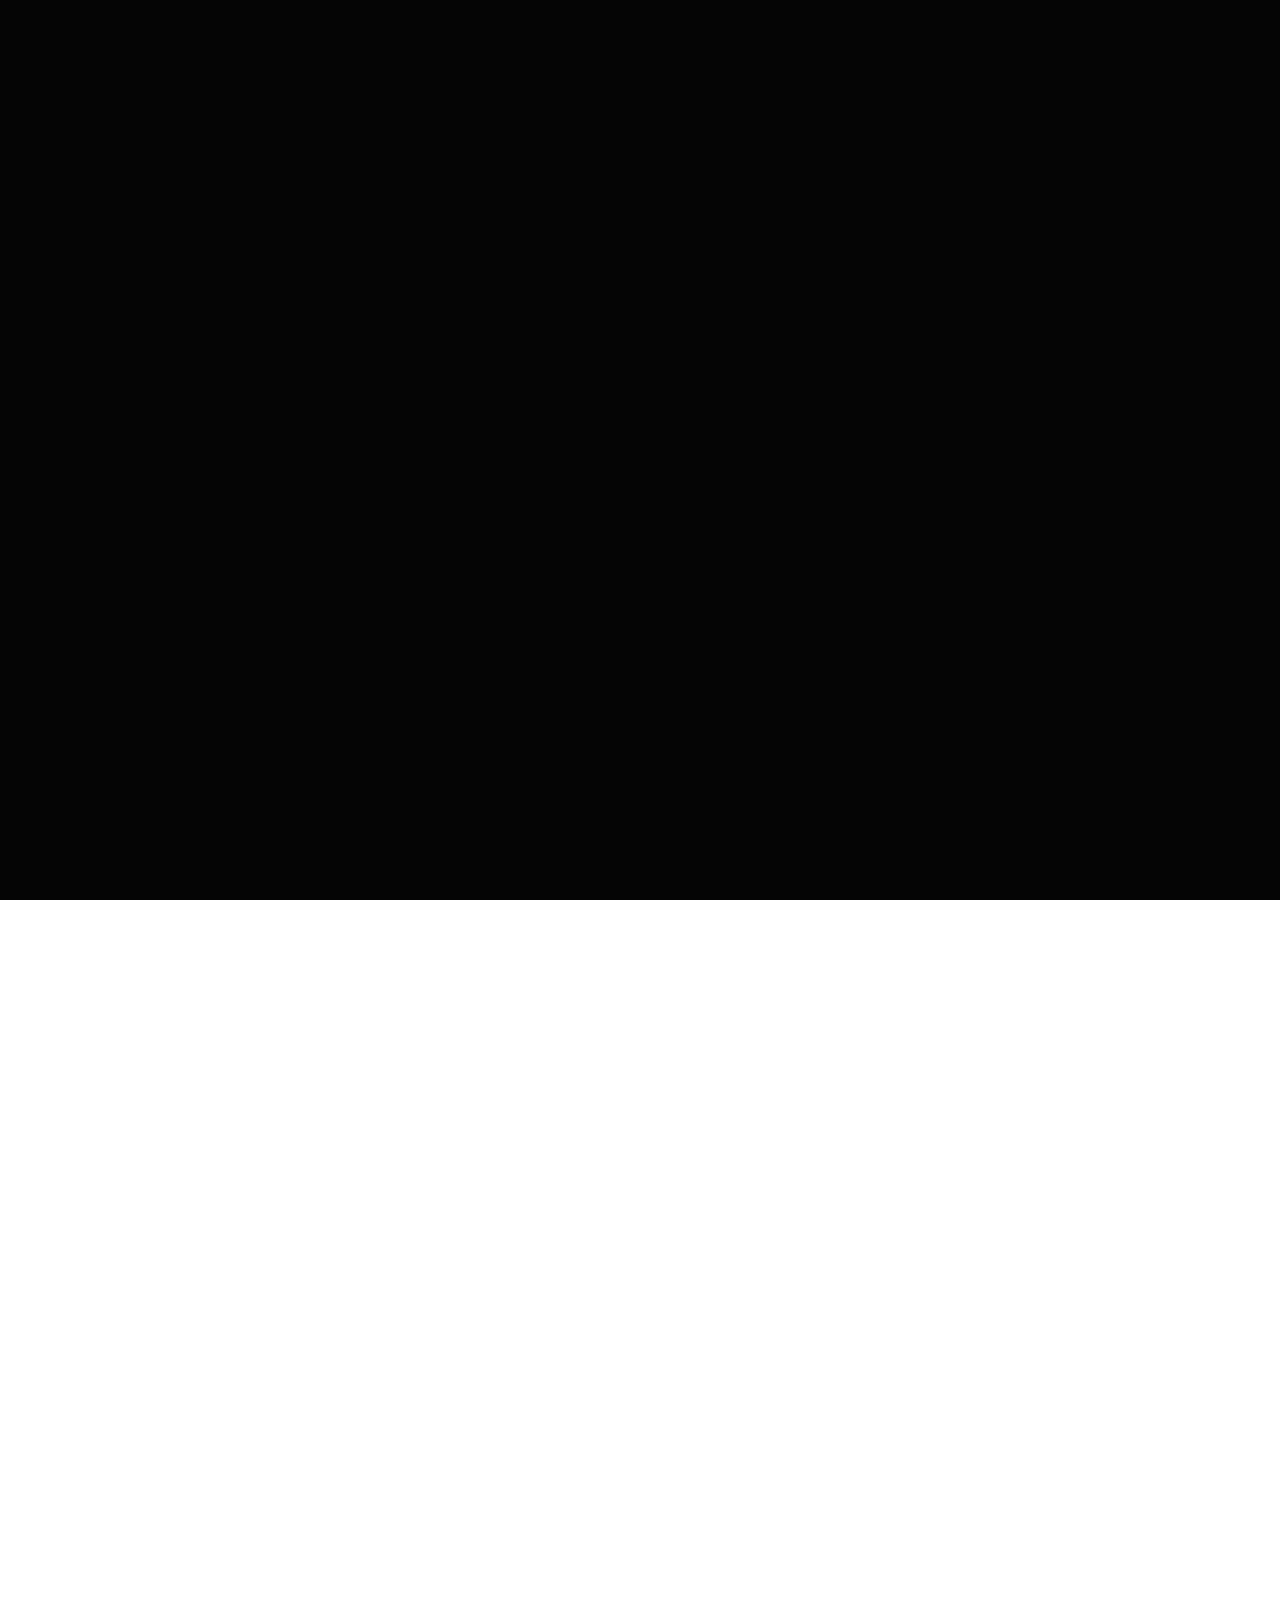
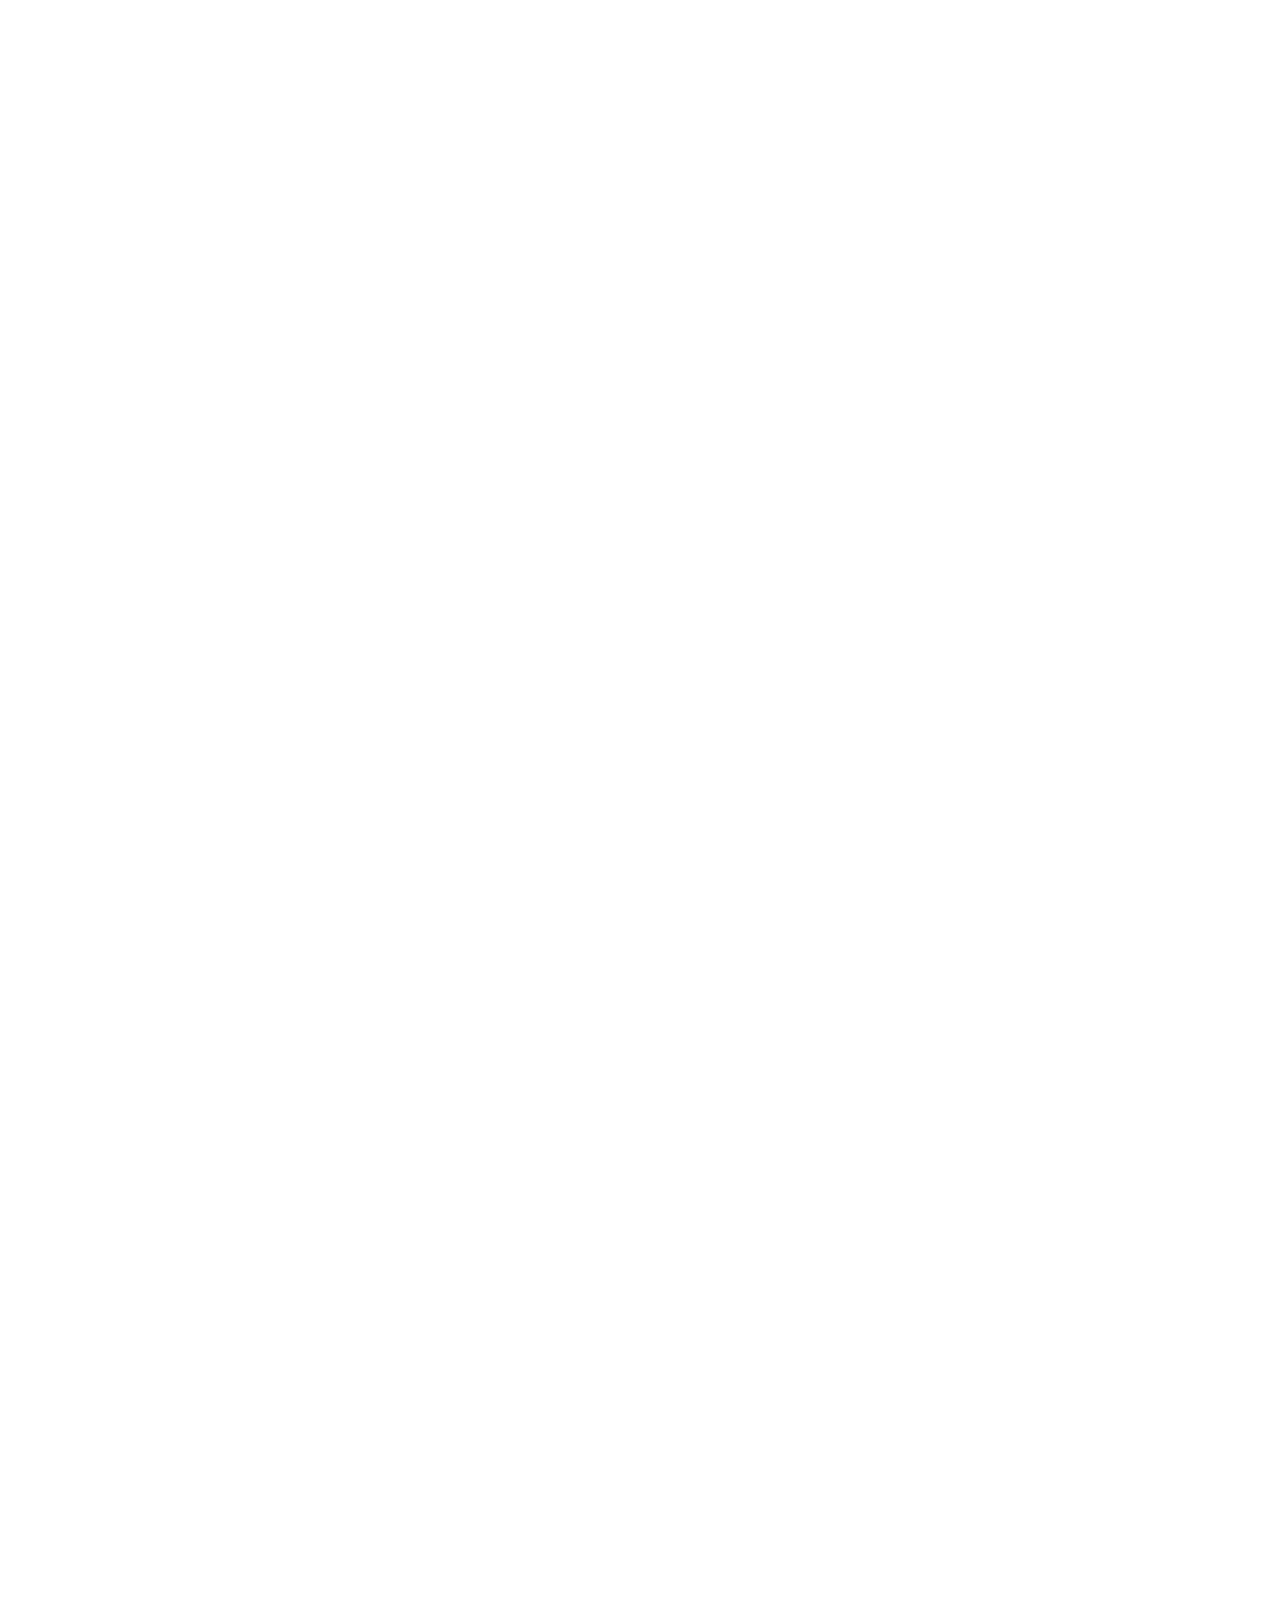
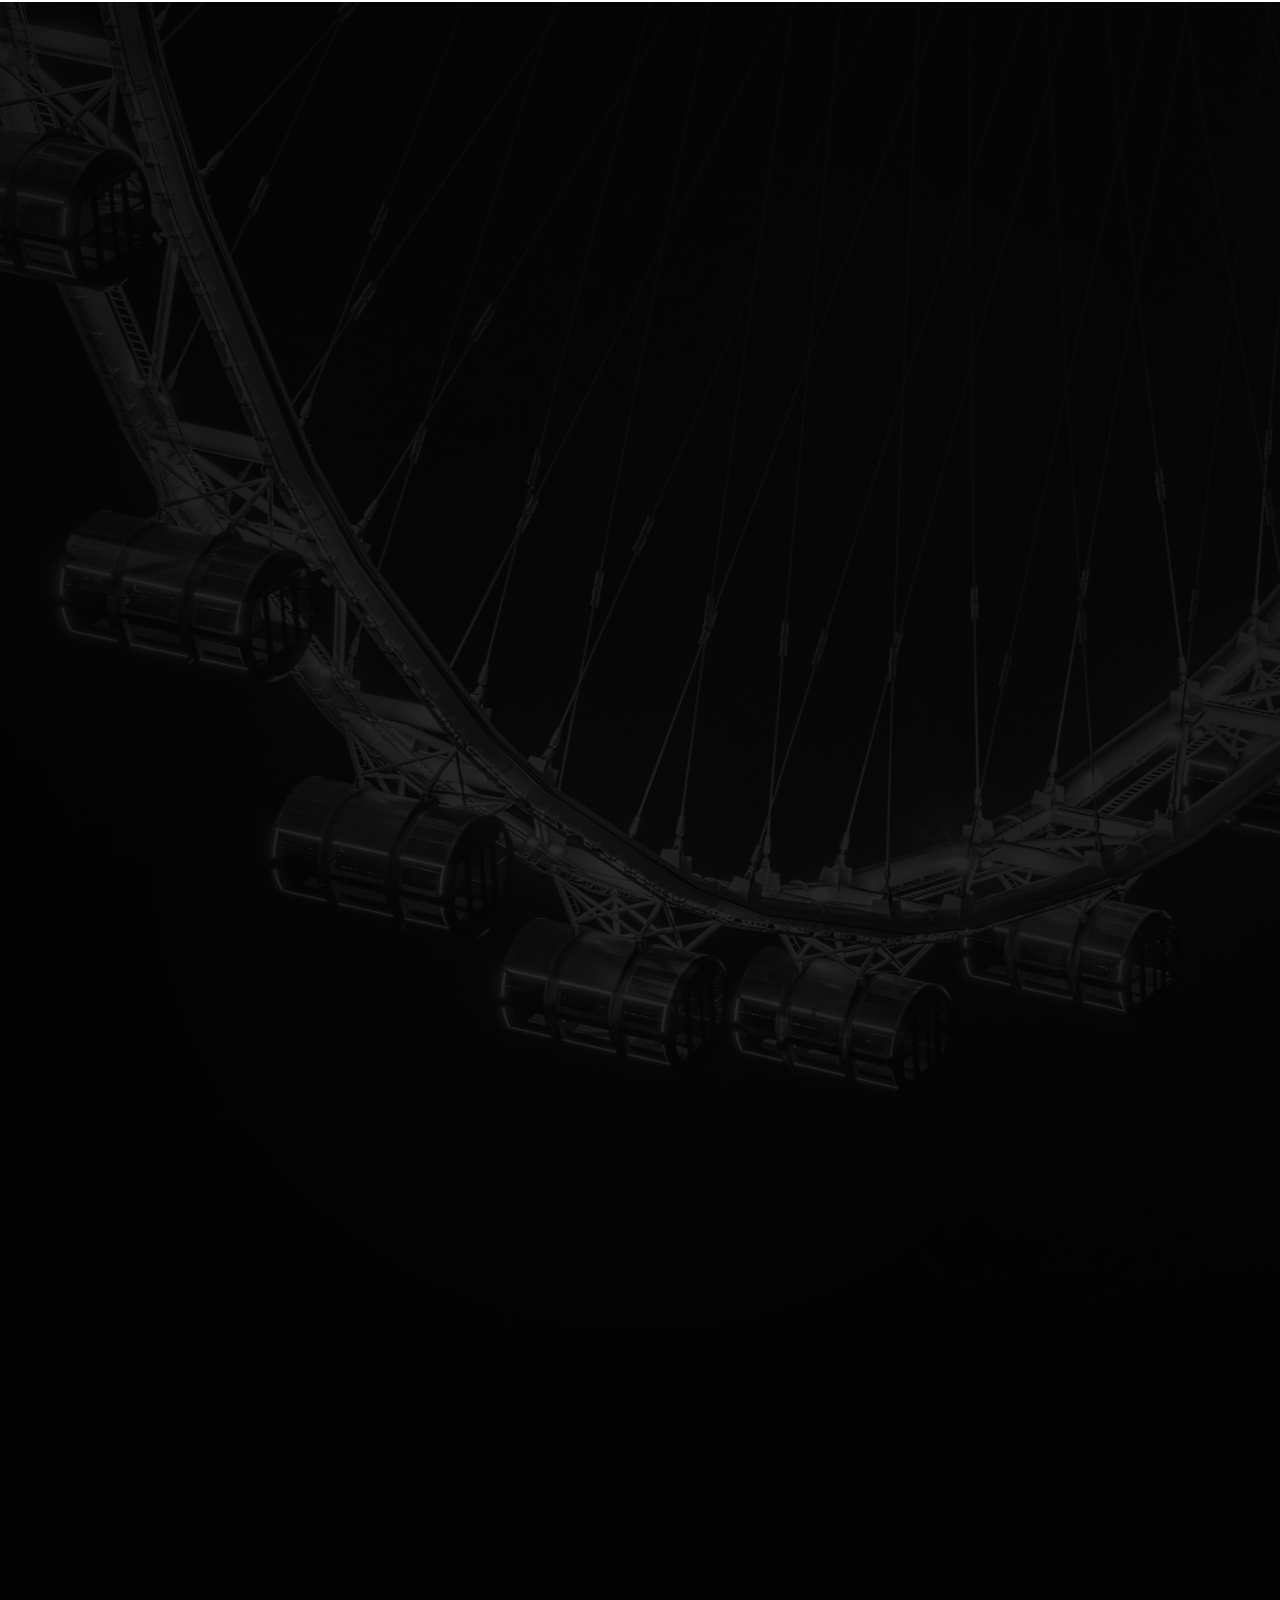
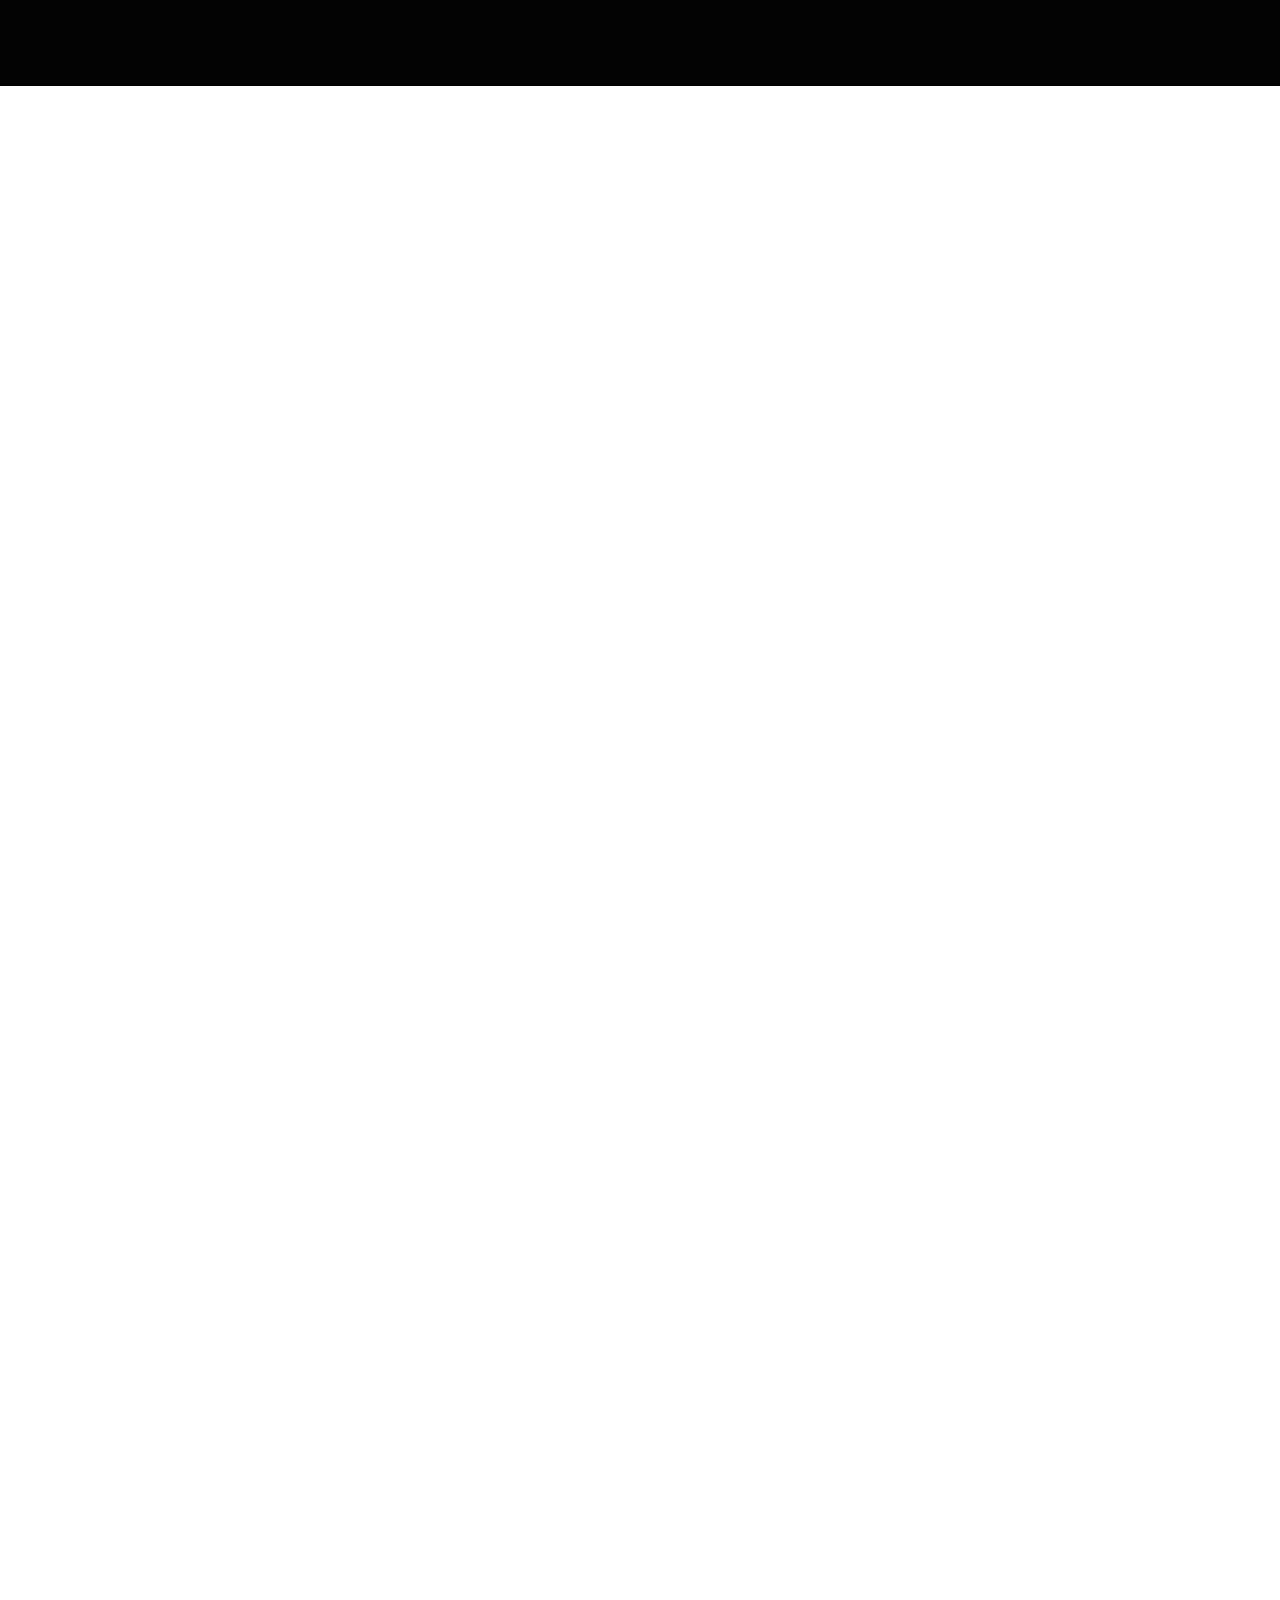
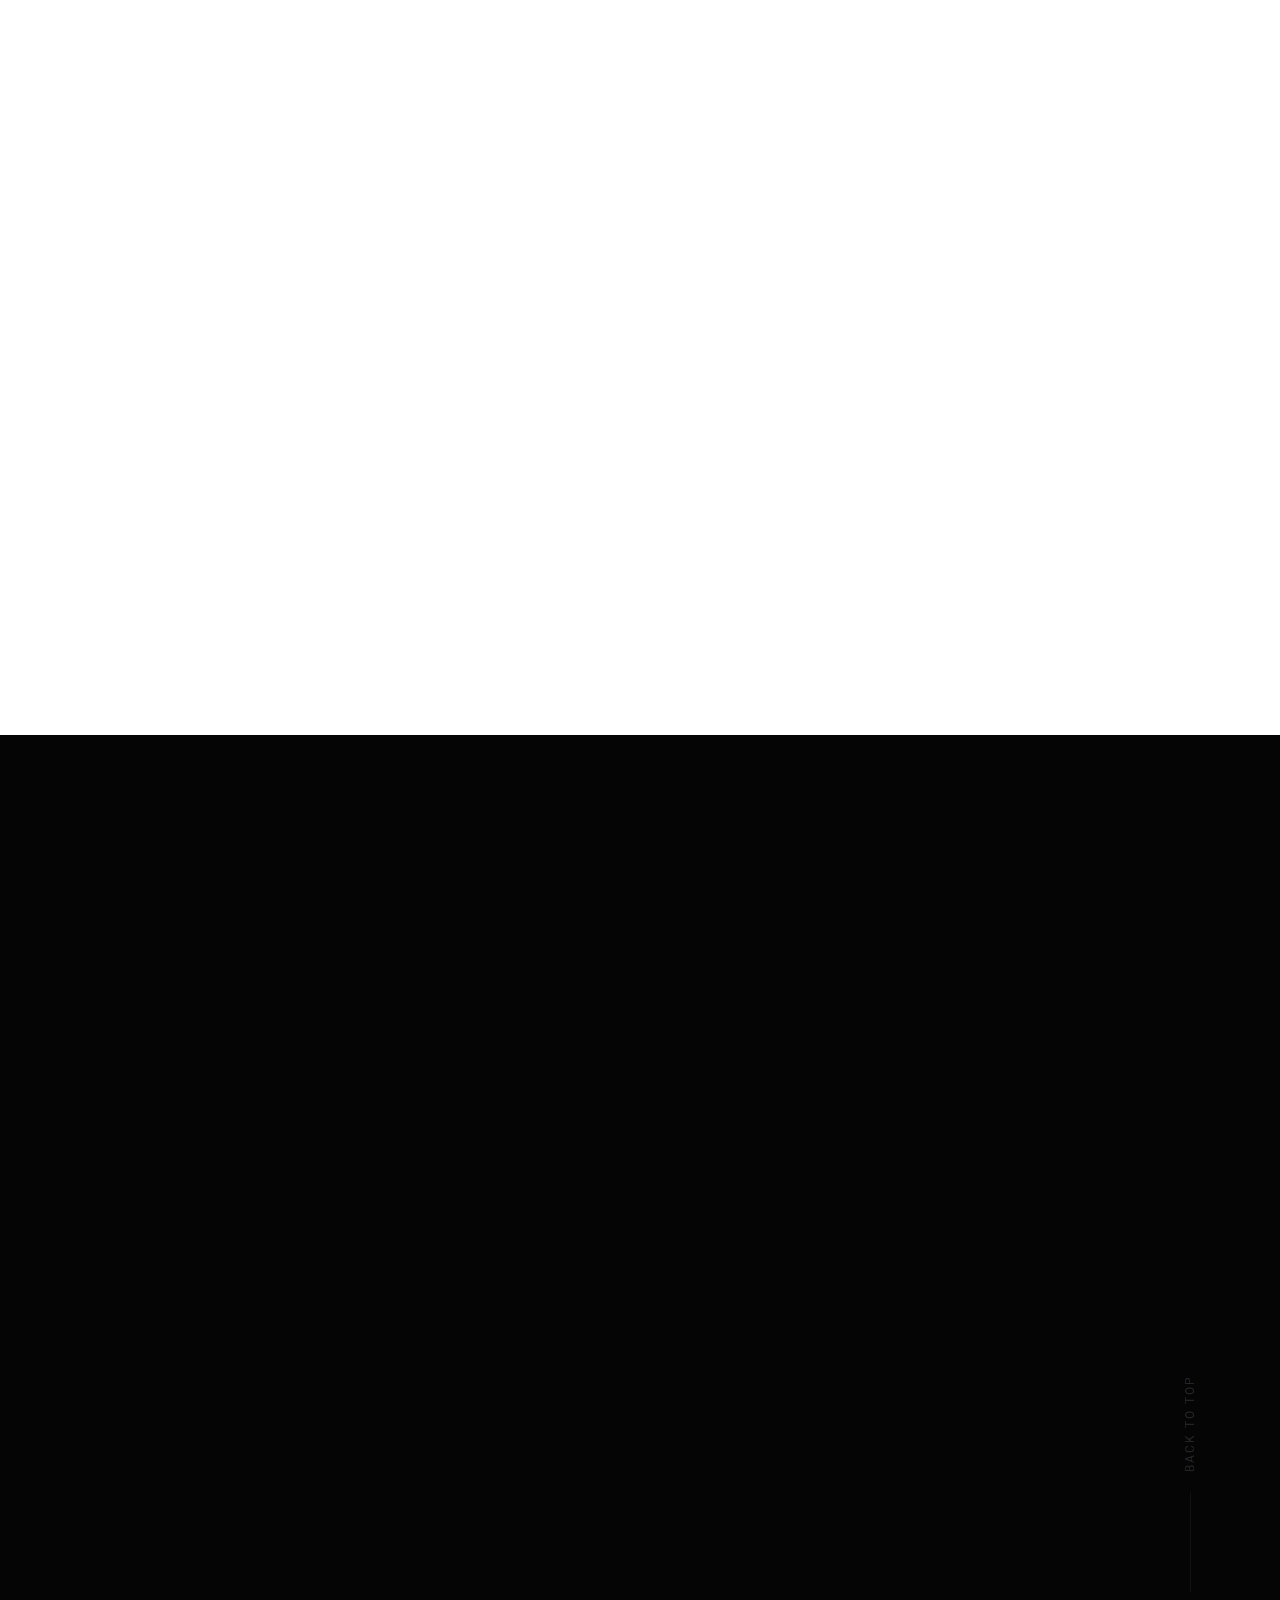
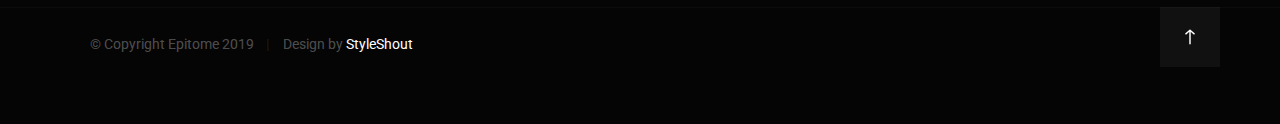
<file: index.html>
<!DOCTYPE html>
<html class="no-js" lang="en">

<head>

    <!--- basic page needs
    ================================================== -->
    <meta charset="utf-8">
    <title>Edilson</title>
    <meta name="description" content="">
    <meta name="author" content="">

    <!-- mobile specific metas
    ================================================== -->
    <meta name="viewport" content="width=device-width, initial-scale=1">

    <!-- CSS
    ================================================== -->
    <link rel="stylesheet" href="css/base.css">
    <link rel="stylesheet" href="css/vendor.css">
    <link rel="stylesheet" href="css/main.css">

    <!-- script
    ================================================== -->
    <script src="js/modernizr.js"></script>
    <script src="js/pace.min.js"></script>

    <!-- favicons
    ================================================== -->
    <link rel="apple-touch-icon" sizes="180x180" href="apple-touch-icon.png">
    <link rel="icon" type="image/png" sizes="32x32" href="favicon-32x32.png">
    <link rel="icon" type="image/png" sizes="16x16" href="favicon-16x16.png">
    <link rel="manifest" href="site.webmanifest">

</head>

<body id="top">

    <div id="preloader">
        <div id="loader"></div>
    </div>

    <!-- site header
    ================================================== -->
    <header class="s-header">


        <nav class="header-nav-wrap">
            <ul class="header-main-nav">
                <li class="current"><a class="smoothscroll" href="#intro" title="intro">Introdução</a></li>
                <li><a class="smoothscroll" href="#about" title="about">Sobre mim</a></li>
                <li><a class="smoothscroll" href="#works" title="works">Projetos</a></li>
                <li><a class="smoothscroll" href="#contact" title="contact us">Contato</a></li>
            </ul>
        </nav>

        <a class="header-menu-toggle" href="#"><span>Menu</span></a>

    </header> <!-- end s-header -->


    <!-- intro
    ================================================== -->
    <section id="intro" class="s-intro target-section">

        <div class="row intro-content">

            <div class="column large-9 mob-full intro-text">
                <h3>Edilson Junior</h3>
                <h1>
                    FullStack Developer
                </h1>
                <h1>
                    Game Developer
                </h1>
                <h1>
                    DevOps
                </h1>


            </div>

            <div class="intro-scroll">
                <a href="#about" class="intro-scroll-link smoothscroll">
                    Saiba mais
                </a>
            </div>

            <div class="intro-grid"></div>
            <div class="intro-pic"></div>

        </div> <!-- end row -->

    </section> <!-- end intro -->


    <!-- about
    ================================================== -->
    <section id="about" class="s-about target-section">

        <div class="about-me">

            <div class="row heading-block" data-aos="fade-up">
                <div class="column large-full">
                    <h2 class="section-heading">Sobre mim</h2>
                </div>
            </div>

            <div class="row about-me__content" data-aos="fade-up">
                <div class="column large-full about-me__text">
                    <p class="lead">
                        Técnico em Programação de Jogos Digitais.
                        Bacharelando em Sistemas de Informação pela UFF - RJ.
                        Co-Fundador e Diretor de Marketing da Riff Games.
                    </p>

                    <p>
                        Trabalhei como Developer na ByteMe e como FullStack Developer na Folha Dirigida e sou
                        palestrante de Desenvolvimento de Jogos Unity e Scrum. Atualmente atuo como Software Developer
                        do time de Pagamentos Digitais da Zoop.
                    </p>

                </div>
            </div>

            <div class="row about-me__buttons">

                <div class="column large-half tab-full" data-aos="fade-up">
                    <a href="https://www.linkedin.com/in/edilson-junior-dev/" class="btn btn--primary full-width">Visite
                        meu LinkedIn</a>
                </div>

            </div>

        </div> <!-- end about-me -->

        <div class="about-experience">

            <div class="row heading-block" data-aos="fade-up">
                <div class="column large-full">
                    <h2 class="section-heading">Experiência & Formação Acadêmica</h2>
                </div>
            </div>

            <div class="row about-experience__timeline">

                <div class="column large-half tab-full" data-aos="fade-up">
                    <div class="timeline">

                        <div class="timeline__icon-wrap">
                            <span class="timeline__icon timeline__icon--work"></span>
                        </div>

                        <div class="timeline__block">
                            <div class="timeline__bullet"></div>
                            <div class="timeline__header">
                                <p class="timeline__timeframe">Março de 2019 - Novembro de 2019</p>
                                <h3 class="item-title">ByteMe</h3>
                                <h5>FullStack Developer</h5>
                            </div>
                            <p class="timeline__desc">Trabalhei como FullStack Developer e atuei nos seguintes projetos:
                                Folha Dirigida, FriendsBee, SH Engenharia e MarketPop</p>
                        </div>

                        <div class="timeline__block">
                            <div class="timeline__bullet"></div>
                            <div class="timeline__header">
                                <p class="timeline__timeframe">Agosto de 2018 - Fevereiro de 2019</p>
                                <h3 class="item-title">CB Marketing</h3>
                                <h5>FullStack Developer</h5>
                            </div>
                            <p class="timeline__desc">Trabalhei como FullStack Developer e atuei nos seguintes projetos:
                                LG ThinQ e Descubra Alagoas</p>
                        </div>

                        <div class="timeline__block">
                            <div class="timeline__bullet"></div>
                            <div class="timeline__header">
                                <p class="timeline__timeframe">Janeiro de 2016 - Janeiro de 2019</p>
                                <h3 class="item-title">Riff Games</h3>
                                <h5>FullStack Developer e Diretor de Marketing</h5>
                            </div>
                            <p class="timeline__desc">Trabalhei como FullStack Developer e atuei nos seguintes projetos:
                                BulletOut, DeadScape, DeadScape Android Edition e The Oppositte Structure</p>

                        </div>

                    </div>
                </div>

                <div class="column large-half tab-full" data-aos="fade-up">
                    <div class="timeline">

                        <div class="timeline__icon-wrap">
                            <span class="timeline__icon timeline__icon--education"></span>
                        </div>

                        <div class="timeline__block">
                            <div class="timeline__bullet"></div>
                            <div class="timeline__header">
                                <p class="timeline__timeframe">Julho de 2018 - Julho de 2022</p>
                                <h3 class="item-title">UFF - Universidade Federal Fluminense</h3>
                                <h5>Cursando Sistemas de Informação</h5>
                            </div>

                        </div>

                        <div class="timeline__block">
                            <div class="timeline__bullet"></div>
                            <div class="timeline__header">
                                <p class="timeline__timeframe">Janeiro de 2015 - Dezembro de 2017</p>
                                <h3 class="item-title">NAVE RJ</h3>
                                <h5>Ensino médio técnico em Programação de Jogos Digitais</h5>
                            </div>

                        </div>

                        <div class="timeline__block">
                            <div class="timeline__bullet"></div>
                            <div class="timeline__header">
                                <p class="timeline__timeframe">Julho de 2014 - Outubro de 2016</p>
                                <h3 class="item-title">Cultura Inglesa</h3>
                                <h5>Curso de Inglês</h5>
                            </div>

                        </div>

                    </div>
                </div>
            </div>

        </div> <!-- end about-experience -->

    </section> <!-- end s-about -->


    <!-- services
    ================================================== -->
    <section id="services" class="s-services ss-dark target-section">

        <div class="shadow-overlay"></div>

        <div class="row heading-block heading-block--center" data-aos="fade-up">
            <div class="column large-full">
                <h2 class="section-heading section-heading--centerbottom">Ferramentas</h2>

                <p class="section-desc">
                    Tecnologias e metodologias que utilizo no meu trabalho e amo estudar :)
                </p>
            </div>
        </div> <!-- end heading-block -->

        <div class="row services-list block-large-1-3 block-medium-1-2 block-tab-full">

            <div class="column item-service" data-aos="fade-up">
                <div class="item-service__content">
                    <h4 class="item-title">React.js</h4>
                    <p>
                        Desenvolvi 3 projetos totalmente em React.js e possuo nível avançado utilizando esse framework.
                    </p>
                </div>
            </div>

            <div class="column item-service" data-aos="fade-up">
                <div class="item-service__content">
                    <h4 class="item-title">React Native</h4>
                    <p>
                        Desenvolvi 4 projetos totalmente em React Native e possuo nível avançado utilizando esse
                        framework.
                    </p>
                </div>
            </div>

            <div class="column item-service" data-aos="fade-up">
                <div class="item-service__content">
                    <h4 class="item-title">Node.JS</h4>
                    <p>
                        Desenvolvi 5 projetos totalmente em Node.JS e possuo nível avançado utilizando essa tecnologia.
                    </p>
                </div>
            </div>

            <div class="column item-service" data-aos="fade-up">
                <div class="item-service__content">
                    <h4 class="item-title">Unity 3D</h4>
                    <p>
                        Desenvolvi 7 projetos totalmente em Unity 3D e possuo nível avançado utilizando essa tecnologia.
                    </p>
                </div>
            </div>

            <div class="column item-service" data-aos="fade-up">
                <div class="item-service__content">
                    <h4 class="item-title">Laravel</h4>
                    <p>
                        Participei da equipe de tecnologia do site de concursos Folha Dirigida onde gerenciei todo o
                        ambiente da plataforma e possuo nível avançado nesse framework.
                    </p>
                </div>
            </div>

            <div class="column item-service" data-aos="fade-up">
                <div class="item-service__content">
                    <h4 class="item-title">Scrum</h4>
                    <p>
                        Utilizei Scrum em praticamente todos os projetos em que atuei e inclusive palestrei sobre o
                        assunto em 3 eventos. Estou sempre lendo e me aperfeiçoando dentro do assunto.
                    </p>
                </div>
            </div>

        </div> <!-- end services-list -->

    </section> <!-- end s-services -->


    <!-- CTA
    ================================================== -->

    <!-- works
    ================================================== -->
    <section id="works" class="s-works target-section">

        <div class="row heading-block heading-block--center" data-aos="fade-up">
            <div class="column large-full">
                <h2 class="section-heading section-heading--centerbottom">Projetos</h2>
                <p class="section-desc">
                    Aqui estão meus melhores projetos!
                </p>
            </div>
        </div> <!-- end heading-block -->

        <div class="masonry-wrap">

            <div class="masonry">
                <div class="grid-sizer"></div>

                <div class="masonry__brick" data-aos="fade-up">
                    <div class="item-folio">
                        <div class="item-folio__thumb">
                            <a href="images/portfolio/gallery/Banner_Insta_2.png" class="thumb-link" title="Shutterbug"
                                data-size="1050x700">
                                <img src="images/portfolio/gallery/Banner_Insta_2.png" alt="">
                            </a>
                            <a href="https://play.google.com/store/apps/details?id=com.riffgames.DeadScape"
                                class="item-folio__project-link" title="Project link" target="_blank"></a>
                        </div>

                        <div class="item-folio__text">
                            <h4 class="item-folio__title">
                                DeadScape Android Edition
                            </h4>
                            <p class="item-folio__cat">
                                Mobile Game
                            </p>
                        </div>

                        <div class="item-folio__caption">
                            <p>Jogo mobile feito na Unity 3D com o objetivo de trazer uma experiência imersiva e
                                desafiadora aos seus jogadores.</p>
                        </div>
                    </div>
                </div> <!-- end masonry__brick -->

                <div class="masonry__brick" data-aos="fade-up">
                    <div class="item-folio">
                        <div class="item-folio__thumb">
                            <a href="images/portfolio/gallery/Riff_Logo_Texto.png" class="thumb-link" title="Woodcraft"
                                data-size="1050x700">
                                <img src="images/portfolio/gallery/Riff_Logo_Texto.png" alt="">
                            </a>
                            <a href="https://www.instagram.com/riffgames/" class="item-folio__project-link"
                                title="Project link" target="_blank"></a>
                        </div>
                        <div class="item-folio__text">
                            <h4 class="item-folio__title">
                                Riff Games
                            </h4>
                            <p class="item-folio__cat">
                                Desenvolvedora de Games
                            </p>
                        </div>
                        <div class="item-folio__caption">
                            <p>Desenvolvedora de Jogos Indie com palestras e jogos expostos no CCBB RJ e na PUC-PR</p>
                        </div>
                    </div>
                </div> <!-- end masonry__brick -->

                <div class="masonry__brick" data-aos="fade-up">
                    <div class="item-folio">

                        <div class="item-folio__thumb">
                            <a href="images/portfolio/gallery/Logo_Aplicativo_RoadShow.png" class="thumb-link"
                                title="The Beetle Car" data-size="1050x700">
                                <img src="images/portfolio/gallery/Logo_Aplicativo_RoadShow.png" alt="">
                            </a>
                            <a href="https://play.google.com/store/apps/details?id=com.CBMarketing.DescubraAlagoas"
                                class="item-folio__project-link" title="Project link" target="_blank"></a>
                        </div>
                        <div class="item-folio__text">
                            <h4 class="item-folio__title">
                                Descubra Alagoas
                            </h4>
                            <p class="item-folio__cat">
                                App
                            </p>
                        </div>
                        <div class="item-folio__caption">
                            <p>Aplicativo para treinamento dos vendedores da CVC Viagens</p>
                        </div>
                    </div>
                </div> <!-- end masonry__brick -->

                <div class="masonry__brick" data-aos="fade-up">
                    <div class="item-folio">
                        <div class="item-folio__thumb">
                            <a href="images/portfolio/gallery/capa.png" class="thumb-link" title="Grow Green"
                                data-size="1050x700">
                                <img src="images/portfolio/gallery/capa.png" alt="">
                            </a>
                            <a href="https://folhadirigida.com.br/" class="item-folio__project-link"
                                title="Project link" target="_blank"></a>
                        </div>
                        <div class="item-folio__text">
                            <h4 class="item-folio__title">
                                Folha Dirigida
                            </h4>
                            <p class="item-folio__cat">
                                Site de concursos
                            </p>
                        </div>
                        <div class="item-folio__caption">
                            <p>O maior site de concursos do Brasil.</p>
                        </div>
                    </div>
                </div> <!-- end masonry__brick -->

                <div class="masonry__brick" data-aos="fade-up">
                    <div class="item-folio">

                        <div class="item-folio__thumb">
                            <a href="images/portfolio/gallery/logo_spot.png" class="thumb-link" title="Guitarist"
                                data-size="1050x700">
                                <img src="images/portfolio/gallery/logo_spot.png" alt="">
                            </a>
                            <a href="https://www.instagram.com/aplicativo_spot/" class="item-folio__project-link"
                                title="Project link" target="_blank"></a>
                        </div>
                        <div class="item-folio__text">
                            <h4 class="item-folio__title">
                                Spot
                            </h4>
                            <p class="item-folio__cat">
                                App
                            </p>
                        </div>
                        <div class="item-folio__caption">
                            <p>Aplicativo que conecta jogadores de futebol a clubes de alto rendimento. Ainda em
                                desenvolvimento</p>
                        </div>
                    </div>
                </div> <!-- end masonry__brick -->

            </div> <!-- end masonry -->

        </div> <!-- end masonry-wrap -->

    </section> <!-- end s-work -->

    <!-- contact
    ================================================== -->
    <section id="contact" class="s-contact ss-dark target-section">

        <div class="row heading-block" data-aos="fade-up">
            <div class="column large-full">
                <h2 class="section-heading">Contatos</h2>
            </div>
        </div>

        <div class="row contact-main" data-aos="fade-up">
            <div class="column large-full">
                <p class="contact-email">
                    <a>Email</a>
                    <br>
                    <a href="mailto:#0">edilsonjunior.contato@gmail.com</a>
                </p>
            </div>
        </div>

        <div class="row contact-infos" data-aos="fade-up" data-aos-anchor=".contact-main">
            <div class="column large-5 medium-full contact-phone">
                <a href="https://www.linkedin.com/in/edilson-junior-dev/" target="_blank">
                    <img style="width: 60px; height: 60px; margin-right: 10px;"
                        src="images/portfolio/gallery/logo_linkedin.png" alt="">
                </a>
                <a href="https://www.instagram.com/juniorr_riff/" target="_blank">
                    <img style="width: 60px; height: 60px; margin-right: 5px;"
                        src="images/portfolio/gallery/logo_instagram.png" alt="">
                </a>
                <a href="https://api.whatsapp.com/send?phone=5521968130983" target="_blank">
                    <img style="width: 70px; height: 70px; margin-top: 5px;" src="images/portfolio/gallery/logo_wpp.png"
                        alt="">
                </a>
            </div>
        </div> <!-- end contact-infos -->

    </section> <!-- end s-contact -->


    <!-- footer
    ================================================== -->
    <footer>
        <div class="row">
            <div class="column large-full ss-copyright">
                <span>© Copyright Epitome 2019</span>
                <span>Design by <a href="https://www.styleshout.com/">StyleShout</a></span>
            </div>

            <div class="ss-go-top">
                <a class="smoothscroll" title="Voltar ao topo" href="#top"></a>
            </div>
        </div>
    </footer>


    <!-- photoswipe background
    ================================================== -->
    <div aria-hidden="true" class="pswp" role="dialog" tabindex="-1">

        <div class="pswp__bg"></div>
        <div class="pswp__scroll-wrap">

            <div class="pswp__container">
                <div class="pswp__item"></div>
                <div class="pswp__item"></div>
                <div class="pswp__item"></div>
            </div>

            <div class="pswp__ui pswp__ui--hidden">
                <div class="pswp__top-bar">
                    <div class="pswp__counter"></div><button class="pswp__button pswp__button--close"
                        title="Close (Esc)"></button> <button class="pswp__button pswp__button--share"
                        title="Share"></button> <button class="pswp__button pswp__button--fs"
                        title="Toggle fullscreen"></button> <button class="pswp__button pswp__button--zoom"
                        title="Zoom in/out"></button>
                    <div class="pswp__preloader">
                        <div class="pswp__preloader__icn">
                            <div class="pswp__preloader__cut">
                                <div class="pswp__preloader__donut"></div>
                            </div>
                        </div>
                    </div>
                </div>
                <div class="pswp__share-modal pswp__share-modal--hidden pswp__single-tap">
                    <div class="pswp__share-tooltip"></div>
                </div><button class="pswp__button pswp__button--arrow--left" title="Previous (arrow left)"></button>
                <button class="pswp__button pswp__button--arrow--right" title="Next (arrow right)"></button>
                <div class="pswp__caption">
                    <div class="pswp__caption__center"></div>
                </div>
            </div>

        </div>

    </div><!-- end photoSwipe background -->


    <!-- Java Script
    ================================================== -->
    <script src="js/jquery-3.2.1.min.js"></script>
    <script src="js/plugins.js"></script>
    <script src="js/main.js"></script>

</body>
</file>
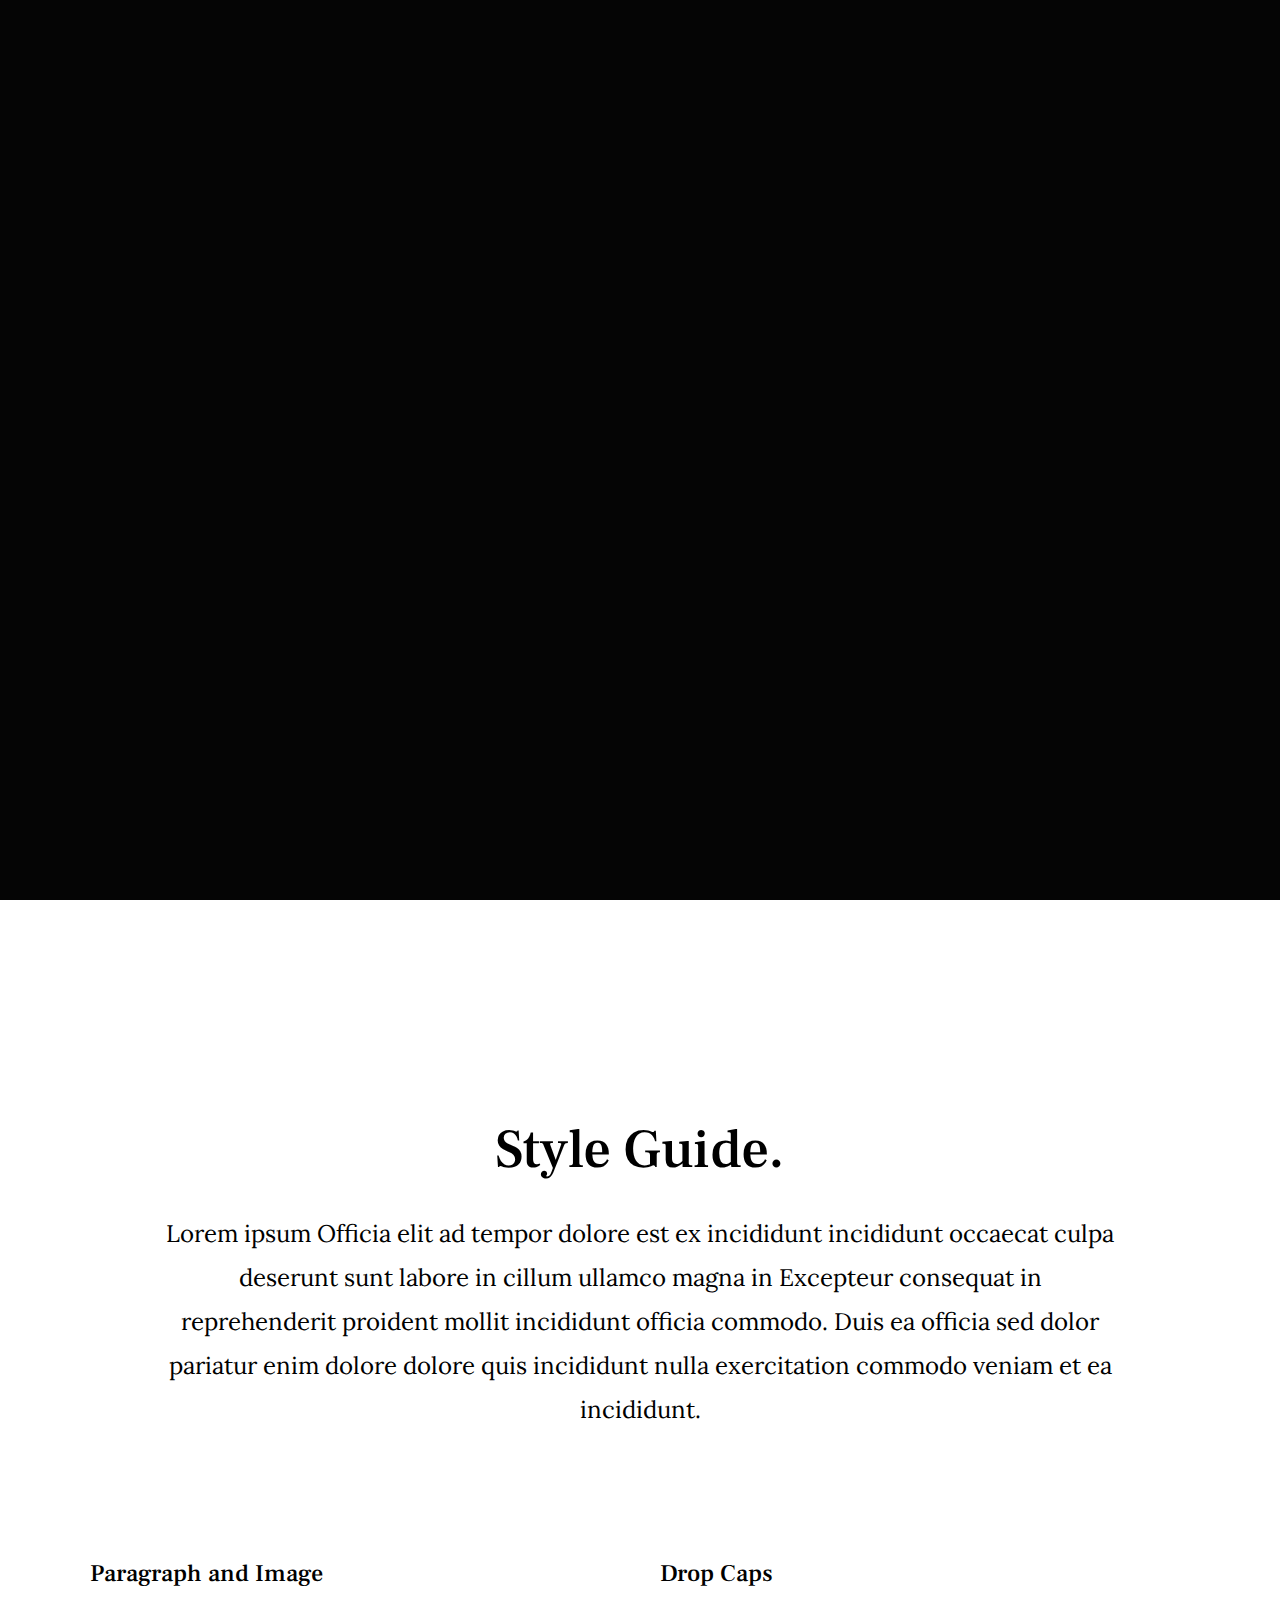
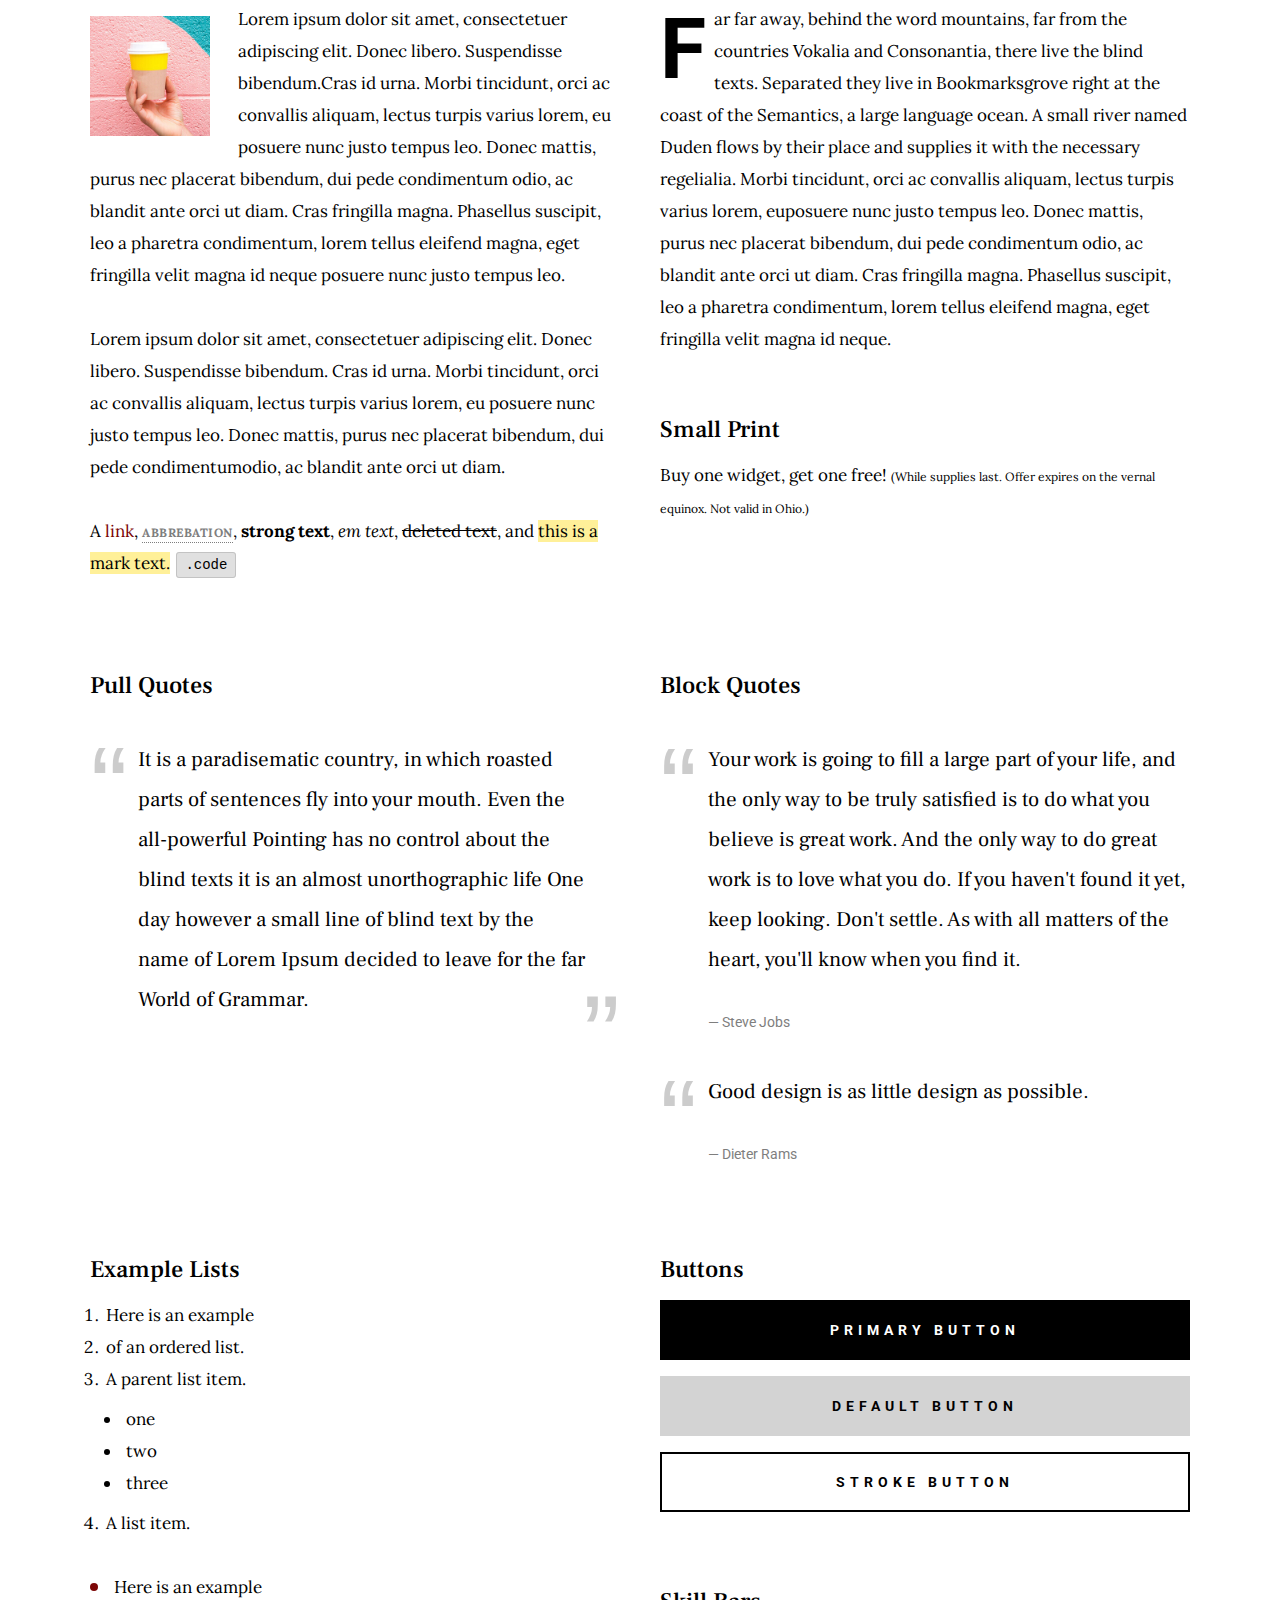
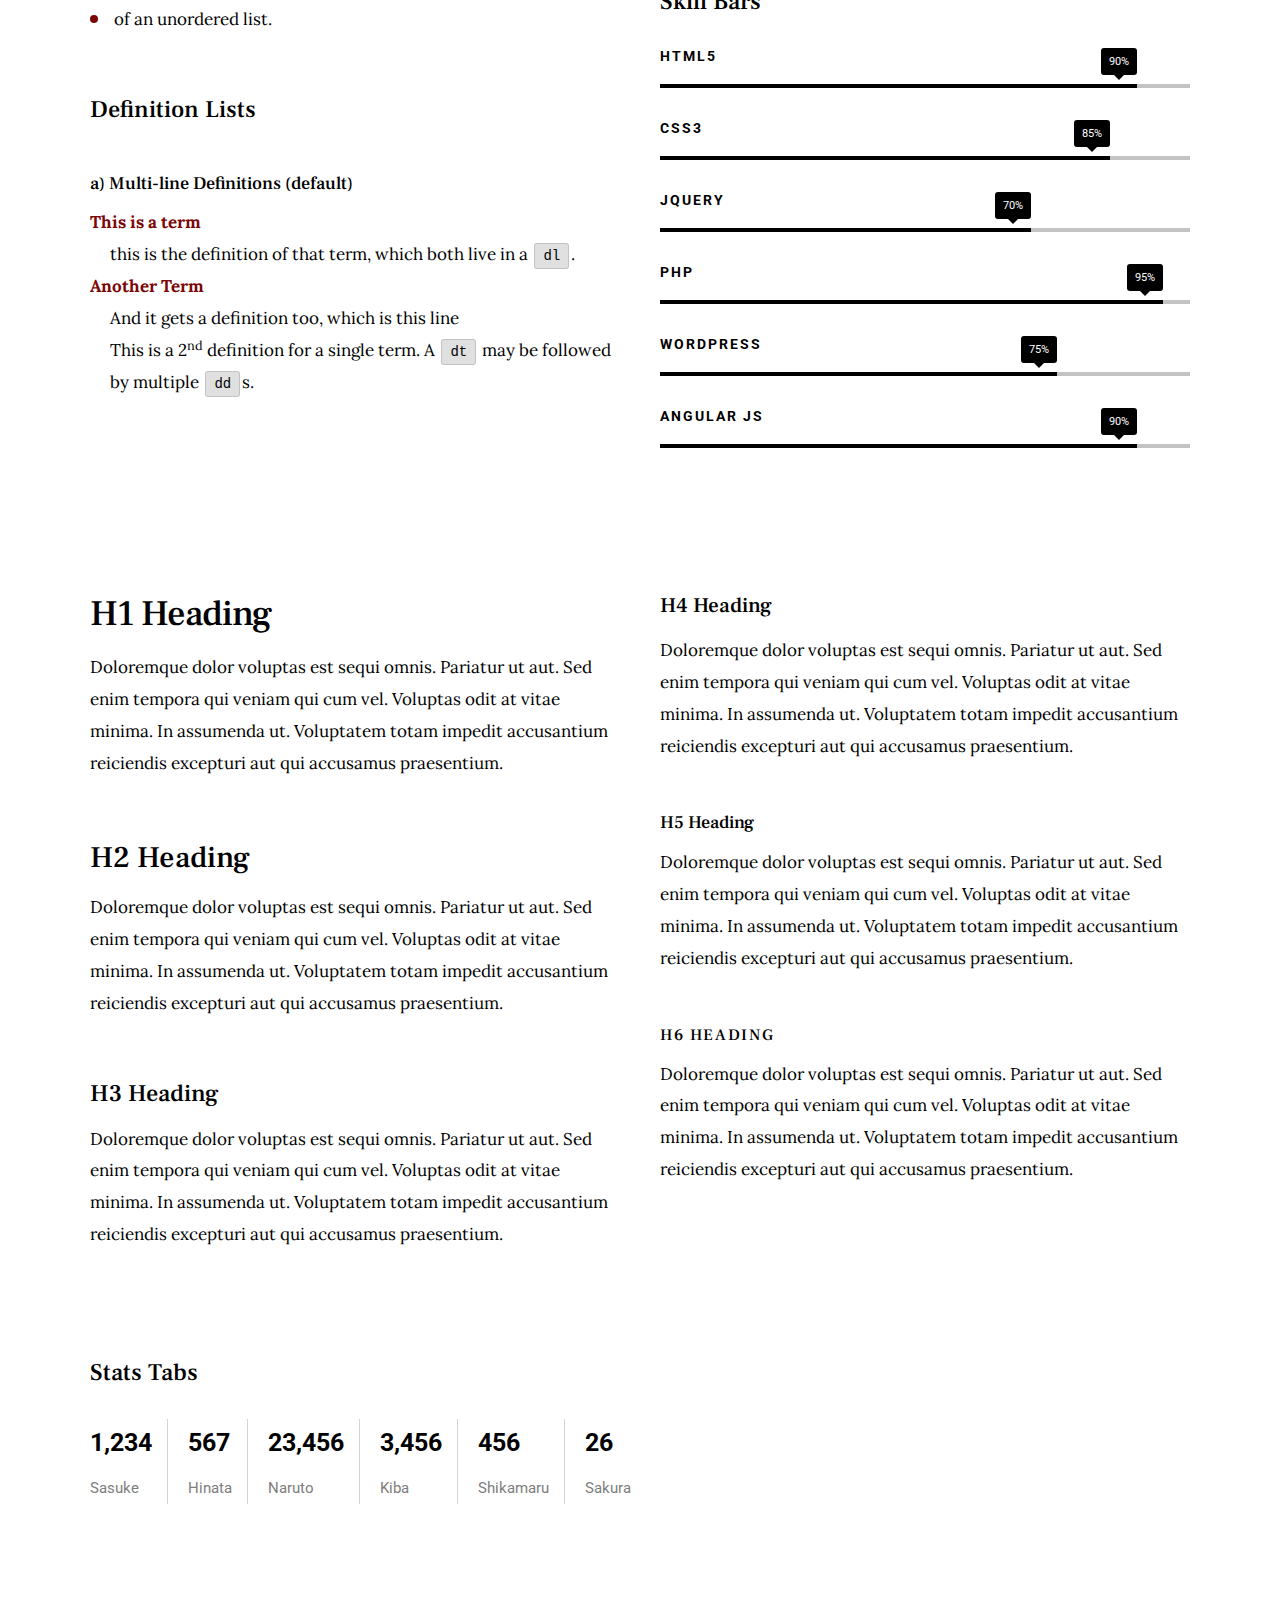
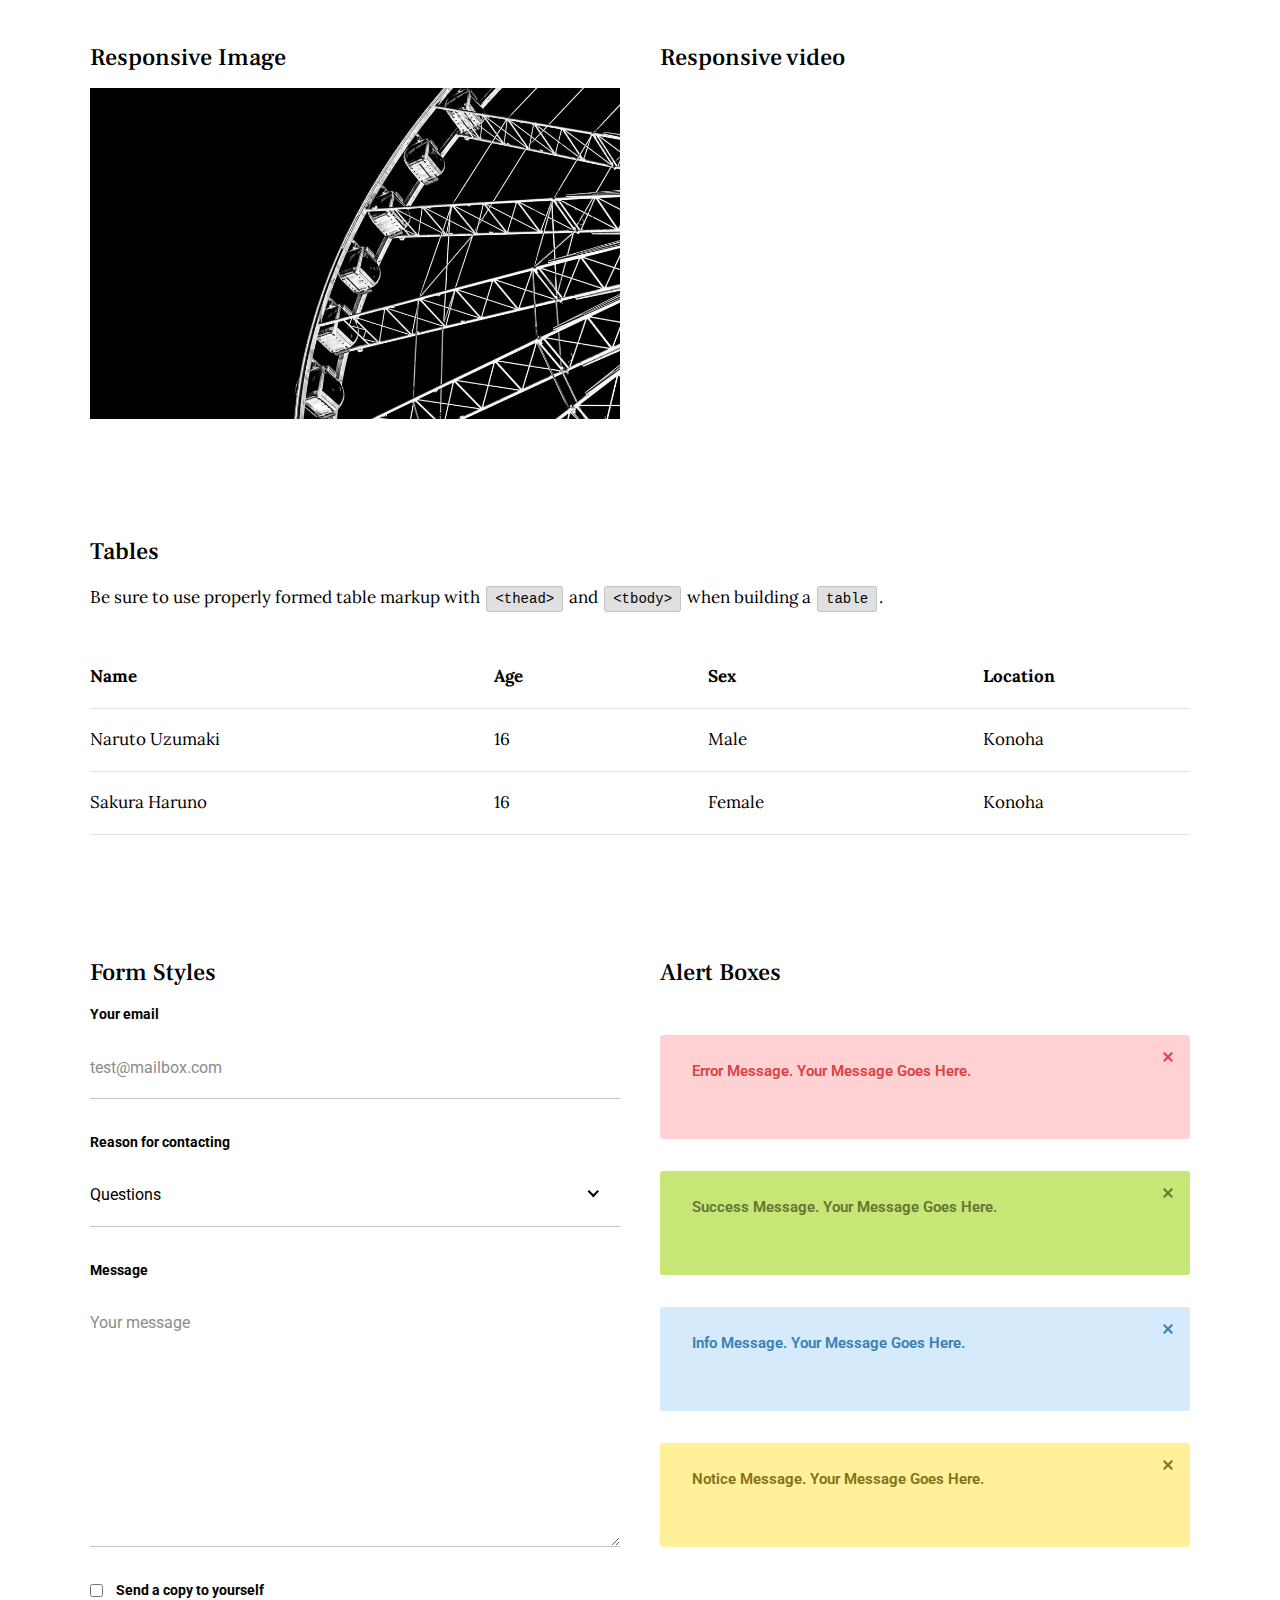
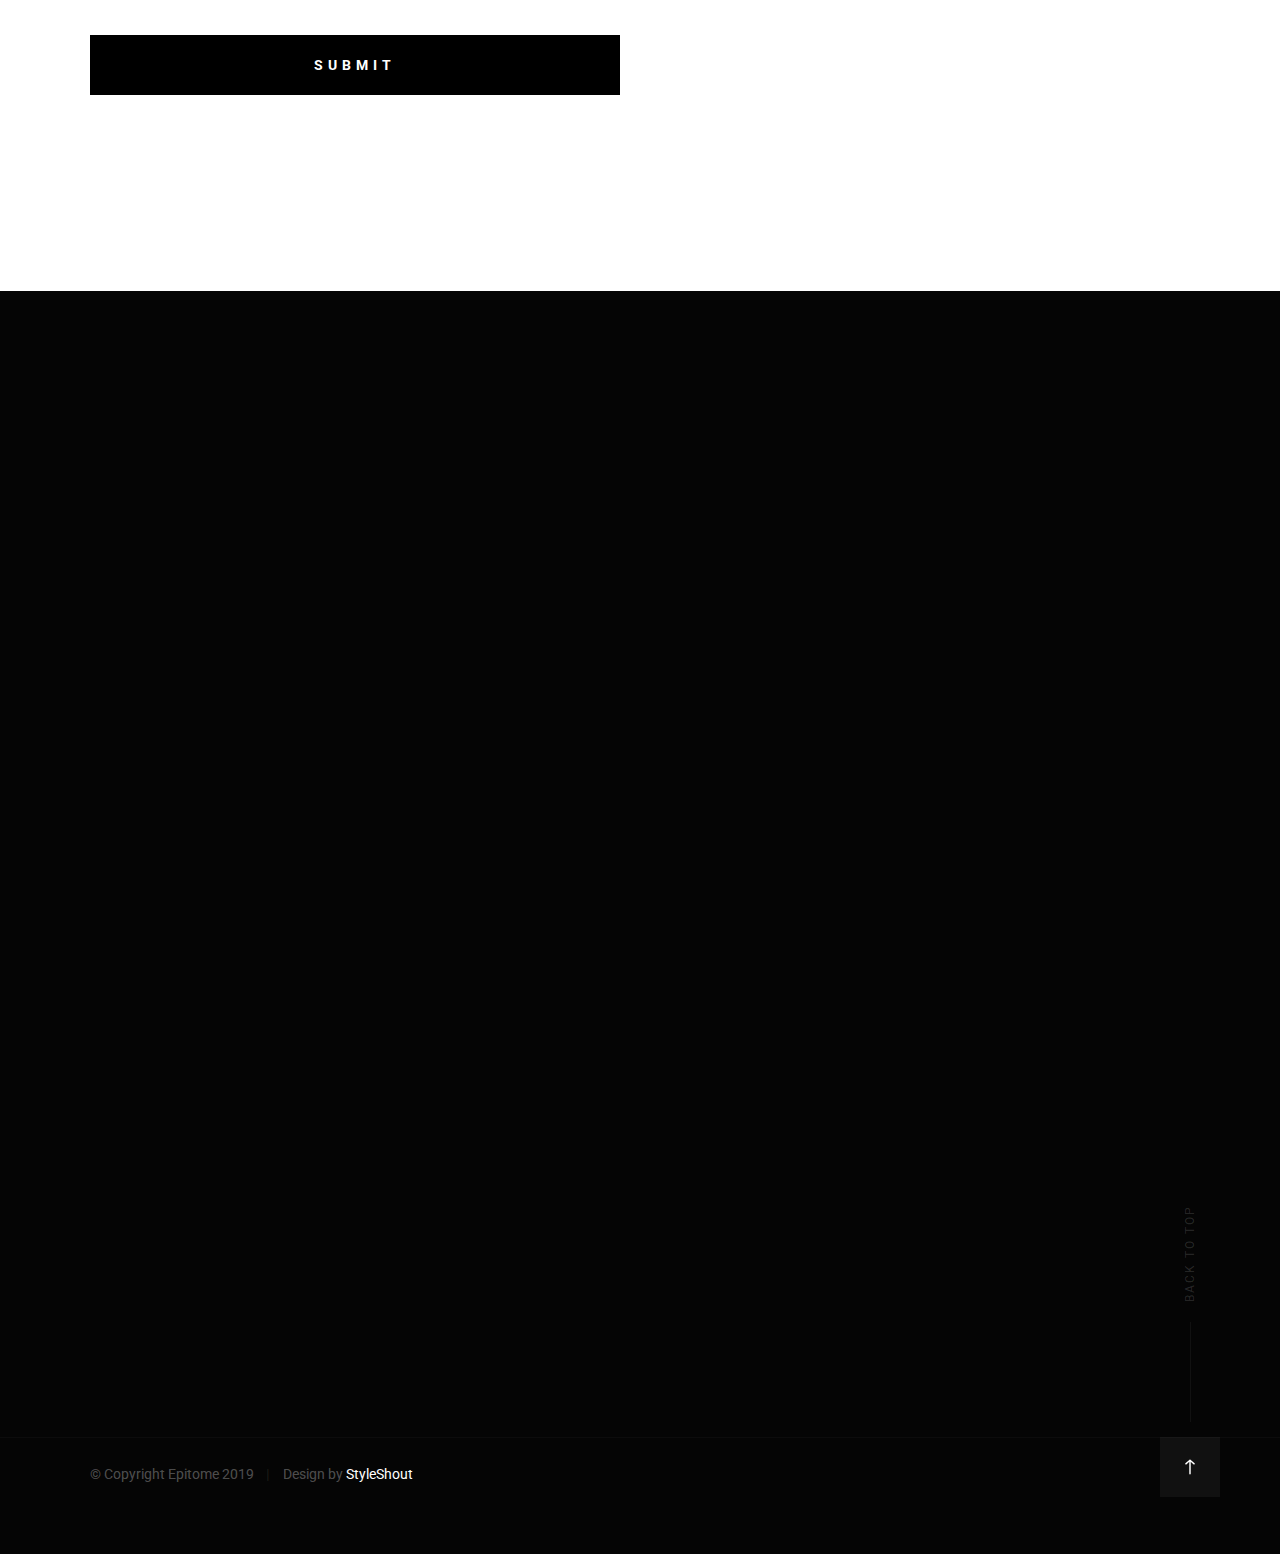
<file: styles.html>
<!DOCTYPE html>
<html class="no-js" lang="en">
<head>

    <!--- basic page needs
    ================================================== -->
    <meta charset="utf-8">
    <title>Epitome - Styles</title>
    <meta name="description" content="">
    <meta name="author" content="">

    <!-- mobile specific metas
    ================================================== -->
    <meta name="viewport" content="width=device-width, initial-scale=1">

    <!-- CSS
    ================================================== -->
    <link rel="stylesheet" href="css/base.css">
    <link rel="stylesheet" href="css/vendor.css">
    <link rel="stylesheet" href="css/main.css">

    <style type="text/css" media="screen">
        .s-styles { 
            background-color: #ffffff;
            padding-top: 21.6rem;
            padding-bottom: 14.8rem;
        }

        .display-1 {
            font-family: "Frank Ruhl Libre", serif;
            font-size: 5.5rem;
            line-height: 1.236;
            letter-spacing: -0.03rem;
            margin-top: 0;
            margin-bottom: 2.8rem;
        }
    </style>

    <!-- script
    ================================================== -->
    <script src="js/modernizr.js"></script>
    <script src="js/pace.min.js"></script>

    <!-- favicons
    ================================================== -->
    <link rel="apple-touch-icon" sizes="180x180" href="apple-touch-icon.png">
    <link rel="icon" type="image/png" sizes="32x32" href="favicon-32x32.png">
    <link rel="icon" type="image/png" sizes="16x16" href="favicon-16x16.png">
    <link rel="manifest" href="site.webmanifest">

</head>

<body id="top">

    <div id="preloader">
        <div id="loader"></div>
    </div>

    <!-- site header
    ================================================== -->
    <header class="s-header">

        <div class="header-logo">
            <a class="site-logo" href="index.html">
                <img src="images/logo.svg" alt="Homepage">
            </a>
        </div>

        <nav class="header-nav-wrap">
            <ul class="header-main-nav">
                <li class="current"><a href="index.html#intro" title="intro">Intro</a></li>
                <li><a href="index.html#about" title="about">About</a></li>
                <li><a href="index.html#services" title="services">Services</a></li>
                <li><a href="index.html#works" title="works">Works</a></li>
                <li><a class="smoothscroll" href="#contact" title="contact us">Say Hello</a></li>	
            </ul>

            <ul class="header-social">
                <li><a href="#0"><i class="fab fa-facebook-f" aria-hidden="true"></i></a></li>
                <li><a href="#0"><i class="fab fa-twitter" aria-hidden="true"></i></a></li>
                <li><a href="#0"><i class="fab fa-dribbble" aria-hidden="true"></i></a></li>
                <li><a href="#0"><i class="fab fa-behance" aria-hidden="true"></i></a></li>
            </ul>
        </nav>

        <a class="header-menu-toggle" href="#"><span>Menu</span></a>

    </header> <!-- end s-header -->


    <!-- intro
    ================================================== -->
    <section id="intro" class="s-intro target-section">

        <div class="row intro-content">

            <div class="column large-9 mob-full intro-text">
                <h3>Hello, I'm John Doe</h3>
                <h1>
                    Digital Designer <br>
                    and Web Developer <br>
                    Based In Somewhere.
                </h1>
            </div>

            <div class="intro-scroll">
                <a href="#styles" class="intro-scroll-link smoothscroll">
                    Scroll For More
                </a>
            </div>

            <div class="intro-grid"></div>
            <div class="intro-pic"></div>

        </div> <!-- end row -->

    </section> <!-- end intro -->


    <!-- styles
    ================================================== -->
    <section id="styles" class="s-styles">
        
        <div class="row narrow section-intro add-bottom text-center">

            <div class="column large-full">

                <h1 class="display-1">Style Guide.</h1>

                <p class="lead">Lorem ipsum Officia elit ad tempor dolore est ex incididunt incididunt occaecat culpa deserunt 
                sunt labore in cillum ullamco magna in Excepteur consequat in reprehenderit proident mollit incididunt officia commodo.
                Duis ea officia sed dolor pariatur enim dolore dolore quis incididunt nulla exercitation commodo veniam et ea incididunt.
                </p>

            </div>

        </div>

        <div class="row">

            <div class="column large-6 tab-full">

                <h3>Paragraph and Image</h3>

                <p><a href="#"><img width="120" height="120" class="pull-left" alt="sample-image" src="images/sample-image.jpg"></a>
                Lorem ipsum dolor sit amet, consectetuer adipiscing elit. Donec libero. Suspendisse bibendum.Cras id urna. Morbi 
                tincidunt, orci ac convallis aliquam, lectus turpis varius lorem, eu posuere nunc justo tempus leo. Donec mattis, 
                purus nec placerat bibendum, dui pede condimentum odio, ac blandit ante orci ut diam. Cras fringilla magna. 
                Phasellus suscipit, leo a pharetra condimentum, lorem tellus eleifend magna, eget fringilla velit magna id 
                neque posuere nunc justo tempus leo. </p>

                <p>
                Lorem ipsum dolor sit amet, consectetuer adipiscing elit. Donec libero. Suspendisse bibendum. Cras id urna. 
                Morbi tincidunt, orci ac convallis aliquam, lectus turpis varius lorem, eu posuere nunc justo tempus leo. 
                Donec mattis, purus nec placerat bibendum, dui pede condimentumodio, ac blandit ante orci ut diam.	
                </p>

                <p>A <a href="#">link</a>,
                <abbr title="this really isn't a very good description">abbrebation</abbr>,
                <strong>strong text</strong>,
                <em>em text</em>,
                <del>deleted text</del>, and
                <mark>this is a mark text.</mark>
                <code>.code</code>
                </p>

            </div>

            <div class="column large-6 tab-full">

                <h3>Drop Caps</h3>

                <p class="drop-cap">Far far away, behind the word mountains, far from the countries Vokalia and Consonantia,
                there live the blind texts. Separated they live in Bookmarksgrove right at the coast of the
                Semantics, a large language ocean. A small river named Duden flows by their place and supplies it with the 
                necessary regelialia. Morbi tincidunt, orci ac convallis aliquam, lectus turpis varius lorem, 
                euposuere nunc justo tempus leo. Donec mattis, purus nec placerat bibendum, dui pede condimentum odio, 
                ac blandit ante orci ut diam. Cras fringilla magna. Phasellus suscipit, leo a pharetra condimentum, 
                lorem tellus eleifend magna, eget fringilla velit magna id neque.
                </p>

                <h3>Small Print</h3>

                <p>Buy one widget, get one free!
                <small>(While supplies last. Offer expires on the vernal equinox. Not valid in Ohio.)</small>
                </p>

            </div>

        </div> <!-- end row -->

        <div class="row">

            <div class="column large-6 tab-full">

                <h3>Pull Quotes</h3>

                <aside class="pull-quote">
                    <blockquote>
                    <p>It is a paradisematic country, in which roasted parts of
                    sentences fly into your mouth. Even the all-powerful Pointing has no control about the blind
                    texts it is an almost unorthographic life One day however a small line of blind text by the name
                    of Lorem Ipsum decided to leave for the far World of Grammar.</p>
                    </blockquote>
                </aside>

            </div>

            <div class="column large-6 tab-full">

                <h3>Block Quotes</h3>

                <blockquote cite="http://where-i-got-my-info-from.com">
                <p>Your work is going to fill a large part of your life, and the only way to be truly satisfied is
                to do what you believe is great work. And the only way to do great work is to love what you do.
                If you haven't found it yet, keep looking. Don't settle. As with all matters of the heart, you'll know when you find it.
                </p>
                <cite>
                    <a href="#0">Steve Jobs</a>
                </cite>
                </blockquote>

                <blockquote>
                <p>Good design is as little design as possible.</p>
                <cite>Dieter Rams</cite>
                </blockquote>

            </div>

        </div> <!-- end row -->


        <div class="row half-bottom">

            <div class="column large-6 tab-full">

                <h3>Example Lists</h3>

                <ol>
                    <li>Here is an example</li>
                    <li>of an ordered list.</li>
                    <li>A parent list item.
                        <ul>
                            <li>one</li>
                            <li>two</li>
                            <li>three</li>
                        </ul>
                        </li>
                        <li>A list item.</li>
                    </ol>

                <ul class="disc">
                    <li>Here is an example</li>
                    <li>of an unordered list.</li>
                </ul>

                <h3>Definition Lists</h3>

                <h5>a) Multi-line Definitions (default) </h5>

                <dl>
                    <dt><strong>This is a term</strong></dt>
                        <dd>this is the definition of that term, which both live in a <code>dl</code>.</dd>
                    <dt><strong>Another Term</strong></dt>
                        <dd>And it gets a definition too, which is this line</dd>
                        <dd>This is a 2<sup>nd</sup> definition for a single term. A <code>dt</code> may be followed by multiple <code>dd</code>s.</dd>
                </dl>

            </div>

            <div class="column large-6 tab-full">

                <h3>Buttons</h3>

                <p>
                    <a class="btn btn--primary full-width" href="#0">Primary Button</a>
                    <a class="btn full-width" href="#0">Default Button</a>
                    <a class="btn btn--stroke full-width" href="#0">Stroke Button</a>
                </p>

                <h3>Skill Bars</h3>
                
                <ul class="skill-bars">
                    <li>
                    <div class="progress percent90"><span>90%</span></div>
                    <strong>HTML5</strong>
                    </li>
                    <li>
                    <div class="progress percent85"><span>85%</span></div>
                    <strong>CSS3</strong>
                    </li>
                    <li>
                    <div class="progress percent70"><span>70%</span></div>
                    <strong>JQuery</strong>
                    </li>
                    <li>
                    <div class="progress percent95"><span>95%</span></div>
                    <strong>PHP</strong>
                    </li>
                    <li>
                    <div class="progress percent75"><span>75%</span></div>
                    <strong>Wordpress</strong>
                    </li>
                    <li>
                    <div class="progress percent90"><span>90%</span></div>
                    <strong>Angular JS</strong>
                    </li>
                </ul>

            </div>

        </div> <!-- end row -->

        <div class="row half-bottom">

            <div class="column large-6 tab-full">
                    
                <h1>H1 Heading</h1>
                <p>Doloremque dolor voluptas est sequi omnis. Pariatur ut aut. Sed enim tempora qui veniam qui cum vel. 
                Voluptas odit at vitae minima. In assumenda ut. Voluptatem totam impedit accusantium reiciendis excepturi aut qui accusamus praesentium.</p>

                <h2>H2 Heading</h2>
                <p>Doloremque dolor voluptas est sequi omnis. Pariatur ut aut. Sed enim tempora qui veniam qui cum vel. 
                Voluptas odit at vitae minima. In assumenda ut. Voluptatem totam impedit accusantium reiciendis excepturi aut qui accusamus praesentium.</p>

                <h3>H3 Heading</h3>
                <p>Doloremque dolor voluptas est sequi omnis. Pariatur ut aut. Sed enim tempora qui veniam qui cum vel. 
                Voluptas odit at vitae minima. In assumenda ut. Voluptatem totam impedit accusantium reiciendis excepturi aut qui accusamus praesentium.</p>

            </div>

            <div class="column large-6 tab-full">
                    
                <h4>H4 Heading</h4>
                <p>Doloremque dolor voluptas est sequi omnis. Pariatur ut aut. Sed enim tempora qui veniam qui cum vel. 
                Voluptas odit at vitae minima. In assumenda ut. Voluptatem totam impedit accusantium reiciendis excepturi aut qui accusamus praesentium.</p>

                <h5>H5 Heading</h5>
                <p>Doloremque dolor voluptas est sequi omnis. Pariatur ut aut. Sed enim tempora qui veniam qui cum vel. 
                Voluptas odit at vitae minima. In assumenda ut. Voluptatem totam impedit accusantium reiciendis excepturi aut qui accusamus praesentium.</p>

                <h6>H6 Heading</h6>
                <p>Doloremque dolor voluptas est sequi omnis. Pariatur ut aut. Sed enim tempora qui veniam qui cum vel. 
                Voluptas odit at vitae minima. In assumenda ut. Voluptatem totam impedit accusantium reiciendis excepturi aut qui accusamus praesentium.</p>

            </div>

        </div>

        <div class="row half-bottom">

            <div class="column large-full">

                    <h3>Stats Tabs</h3>

                <ul class="stats-tabs">
                    <li><a href="#">1,234 <em>Sasuke</em></a></li>
                    <li><a href="#">567 <em>Hinata</em></a></li>
                    <li><a href="#">23,456 <em>Naruto</em></a></li>
                    <li><a href="#">3,456 <em>Kiba</em></a></li>
                    <li><a href="#">456 <em>Shikamaru</em></a></li>
                    <li><a href="#">26 <em>Sakura</em></a></li>
                </ul>

            </div>

        </div> <!-- end row -->

        <div class="row half-bottom">

            <div class="column large-6 tab-full">

                <h3>Responsive Image</h3>
                <p><img src="images/wheel-500.jpg" 
                    srcset="images/wheel-1000.jpg 1000w, 
                    images/wheel-500.jpg 500w" 
                    sizes="(max-width: 1000px) 100vw, 1000px" alt="">
                </p>

            </div>

            <div class="column large-6 tab-full">

                <h3>Responsive video</h3>

                <div class="video-container">
                <iframe src="https://player.vimeo.com/video/14592941?color=00a650&title=0&byline=0&portrait=0" width="500" height="281" frameborder="0" webkitallowfullscreen mozallowfullscreen allowfullscreen></iframe> 
                </div>

            </div>
            
        </div> <!-- end row -->

        <div class="row add-bottom">

            <div class="column large-full">

                <h3>Tables</h3>
                <p>Be sure to use properly formed table markup with <code>&lt;thead&gt;</code> and <code>&lt;tbody&gt;</code> when building a <code>table</code>.</p>

                <div class="table-responsive">

                    <table>
                            <thead>
                            <tr>
                                <th>Name</th>
                                <th>Age</th>
                                <th>Sex</th>
                                <th>Location</th>
                            </tr>
                            </thead>
                            <tbody>
                            <tr>
                                <td>Naruto Uzumaki</td>
                                <td>16</td>
                                <td>Male</td>
                                <td>Konoha</td>
                            </tr>
                            <tr>
                                <td>Sakura Haruno</td>
                                <td>16</td>
                                <td>Female</td>
                                <td>Konoha</td>
                            </tr>
                            </tbody>
                    </table>

                </div>

            </div>
            
        </div> <!-- end row -->    

        <div class="row">

            <div class="column large-6 tab-full">

                <h3>Form Styles</h3>

                <form>
                    <div>
                        <label for="sampleInput">Your email</label>
                        <input class="full-width" type="email" placeholder="test@mailbox.com" id="sampleInput">
                    </div>
                    <div>
                        <label for="sampleRecipientInput">Reason for contacting</label>
                        <div class="ss-custom-select">
                            <select class="full-width" id="sampleRecipientInput">
                                <option value="Option 1">Questions</option>
                                <option value="Option 2">Report</option>
                                <option value="Option 3">Others</option>
                            </select>
                        </div>
                    </div>
                    
                    <label for="exampleMessage">Message</label>
                    <textarea class="full-width" placeholder="Your message" id="exampleMessage"></textarea>

                    <label class="add-bottom">
                        <input type="checkbox">
                        <span class="label-text">Send a copy to yourself</span>
                    </label>
                
                    <input class="btn--primary full-width" type="submit" value="Submit">
                </form>

            </div>

            <div class="column large-6 tab-full">

                <h3>Alert Boxes</h3>

                <br>
                
                <div class="alert-box alert-box--error hideit">
                    <p>Error Message. Your Message Goes Here.</p>
                    <i class="fa fa-times alert-box__close" aria-hidden="true"></i>
                </div><!-- end error -->
                        
                <div class="alert-box alert-box--success hideit">
                    <p>Success Message. Your Message Goes Here.</p>
                    <i class="fa fa-times alert-box__close" aria-hidden="true"></i>
                </div><!-- end success -->
                        
                <div class="alert-box alert-box--info hideit">
                    <p>Info Message. Your Message Goes Here.</p>
                    <i class="fa fa-times alert-box__close" aria-hidden="true"></i>
                </div><!-- end info -->
                        
                <div class="alert-box alert-box--notice hideit">
                    <p>Notice Message. Your Message Goes Here.</p>
                    <i class="fa fa-times alert-box__close" aria-hidden="true"></i>
                </div><!-- end notice -->
            
            </div>

        </div> <!-- end row -->

    </section> <!-- end styles -->


    <!-- contact
    ================================================== -->
    <section id="contact" class="s-contact ss-dark target-section">

        <div class="row heading-block" data-aos="fade-up">
            <div class="column large-full">
                <h2 class="section-heading">Get In Touch</h2>
            </div>
        </div>

        <div class="row contact-main" data-aos="fade-up">
            <div class="column large-full">
                <p class="contact-email">
                    <a href="mailto:#0">hello@epitome.com</a>
                </p>

                <p class="section-desc">
                I'm happy to connect, listen and help. Let's work together and build
                something awesome. Let's turn your idea to an even greater product.
                <a href="mailto:#0">Email Me</a>.
                </p>
            </div>
        </div>

        <div class="row contact-infos" data-aos="fade-up">

            <div class="column large-5 medium-full contact-phone">
                <h4>Call Me</h4>
                <a href="tel:197-543-2345">+197 543 2345</a>
            </div>

            <div class="column large-7 medium-full contact-social">
                <h4>Social</h4>
                <ul>
                    <li><a href="#0" title="Facebook">Facebook</a></li>
                    <li><a href="#0" title="Twitter">Twitter</a></li>
                    <li><a href="#0" title="Instagram">Instagram</a></li>
                </ul>
            </div>

        </div> <!-- end contact-infos -->

    </section> <!-- end s-contact -->


    <!-- footer
    ================================================== -->
    <footer>
        <div class="row">
            <div class="column large-full ss-copyright">
                <span>© Copyright Epitome 2019</span> 
                <span>Design by <a href="https://www.styleshout.com/">StyleShout</a></span>
            </div>
        </div>

        <div class="ss-go-top">
            <a class="smoothscroll" title="Back to Top" href="#top"></a>
        </div>
    </footer>


    <!-- photoswipe background
    ================================================== -->
    <div aria-hidden="true" class="pswp" role="dialog" tabindex="-1">

        <div class="pswp__bg"></div>
        <div class="pswp__scroll-wrap">

            <div class="pswp__container">
                <div class="pswp__item"></div>
                <div class="pswp__item"></div>
                <div class="pswp__item"></div>
            </div>

            <div class="pswp__ui pswp__ui--hidden">
                <div class="pswp__top-bar">
                    <div class="pswp__counter"></div><button class="pswp__button pswp__button--close" title="Close (Esc)"></button> <button class="pswp__button pswp__button--share" title=
                    "Share"></button> <button class="pswp__button pswp__button--fs" title="Toggle fullscreen"></button> <button class="pswp__button pswp__button--zoom" title=
                    "Zoom in/out"></button>
                    <div class="pswp__preloader">
                        <div class="pswp__preloader__icn">
                            <div class="pswp__preloader__cut">
                                <div class="pswp__preloader__donut"></div>
                            </div>
                        </div>
                    </div>
                </div>
                <div class="pswp__share-modal pswp__share-modal--hidden pswp__single-tap">
                    <div class="pswp__share-tooltip"></div>
                </div><button class="pswp__button pswp__button--arrow--left" title="Previous (arrow left)"></button> <button class="pswp__button pswp__button--arrow--right" title=
                "Next (arrow right)"></button>
                <div class="pswp__caption">
                    <div class="pswp__caption__center"></div>
                </div>
            </div>

        </div>

    </div><!-- end photoSwipe background -->


    <!-- Java Script
    ================================================== -->
    <script src="js/jquery-3.2.1.min.js"></script>
    <script src="js/plugins.js"></script>
    <script src="js/main.js"></script>

</body>
</file>
<file: css/base.css>
/* =================================================================== 
 *
 *  Epitome Base Stylesheet
 *  Template Ver. 1.0.0
 *  04-22-2019
 *  ------------------------------------------------------------------
 *
 *  TOC:
 *  # imports
 *  # normalize
 *  # basic/base setup styles
 *	# grid v2 
 *		## medium screen devices
 *		## tablets
 *		## mobile devices
 *		## small mobile devices <= 400px	
 *	# block grids
 *		## block grids - medium screen devices
 *		## block grids - tablets
 *		## block grids - mobile devices
 *		## block grids - small mobile devices <= 400px
 *	# MISC
 *
 * =================================================================== */


/* ===================================================================
 * # imports 
 *
 * ------------------------------------------------------------------- */
@import url("https://fonts.googleapis.com/css?family=Frank+Ruhl+Libre:400,500|Lora:400,400i,700,700i|Roboto:300,400,500,600,700");
@import url("font-awesome/css/fontawesome-all.css");


/* ==========================================================================
 * # normalize
 * normalize.css v8.0.1 | MIT License |
 * github.com/necolas/normalize.css
 *
 * -------------------------------------------------------------------------- */

/* ------------------------------------------------------------------- 
 * ## document
 * ------------------------------------------------------------------- */

/* 1. Correct the line height in all browsers.
 * 2. Prevent adjustments of font size after orientation changes in iOS.*/
html {
	line-height: 1.15;  /* 1 */
	-webkit-text-size-adjust: 100%;  /* 2 */
}

/* ------------------------------------------------------------------- 
 * ## sections
 * ------------------------------------------------------------------- */

/* Remove the margin in all browsers. */
body {
	margin: 0;
}

/* Render the `main` element consistently in IE. */
main {
	display: block;
}

/* Correct the font size and margin on `h1` elements within `section` and
 * `article` contexts in Chrome, Firefox, and Safari. */
h1 {
	font-size: 2em;
	margin: 0.67em 0;
}

/* ------------------------------------------------------------------- 
 * ## grouping
 * ------------------------------------------------------------------- */

/* 1. Add the correct box sizing in Firefox.
 * 2. Show the overflow in Edge and IE. */
hr {
	box-sizing: content-box;  /* 1 */
	height: 0;  /* 1 */
	overflow: visible;  /* 2 */
}

/* 1. Correct the inheritance and scaling of font size in all browsers.
 * 2. Correct the odd `em` font sizing in all browsers. */
pre {
	font-family: monospace, monospace;  /* 1 */
	font-size: 1em;  /* 2 */
}

/* ------------------------------------------------------------------- 
 * ## text-level semantics
 * ------------------------------------------------------------------- */

/* Remove the gray background on active links in IE 10. */
a {
	background-color: transparent;
}

/* 1. Remove the bottom border in Chrome 57-
 * 2. Add the correct text decoration in Chrome, Edge, IE, Opera, and Safari. */
abbr[title] {
	border-bottom: none;  /* 1 */
	text-decoration: underline;  /* 2 */
	text-decoration: underline dotted;  /* 2 */
}

/* Add the correct font weight in Chrome, Edge, and Safari. */
b,
strong {
	font-weight: bolder;
}

/* 1. Correct the inheritance and scaling of font size in all browsers.
 * 2. Correct the odd `em` font sizing in all browsers. */
code,
kbd,
samp {
	font-family: monospace, monospace;  /* 1 */
	font-size: 1em;  /* 2 */
}

/* Add the correct font size in all browsers. */
small {
	font-size: 80%;
}

/* Prevent `sub` and `sup` elements from affecting the line height in
 * all browsers. */
sub,
sup {
	font-size: 75%;
	line-height: 0;
	position: relative;
	vertical-align: baseline;
}

sub {
	bottom: -0.25em;
}

sup {
	top: -0.5em;
}

/* ------------------------------------------------------------------- 
 * ## embedded content
 * ------------------------------------------------------------------- */

/* Remove the border on images inside links in IE 10. */
img {
	border-style: none;
}

/* ------------------------------------------------------------------- 
 * ## forms
 * ------------------------------------------------------------------- */

/* 1. Change the font styles in all browsers.
 * 2. Remove the margin in Firefox and Safari. */
button,
input,
optgroup,
select,
textarea {
	font-family: inherit;  /* 1 */
	font-size: 100%;  /* 1 */
	line-height: 1.15;  /* 1 */
	margin: 0;  /* 2 */
}

/* Show the overflow in IE.
 * 1. Show the overflow in Edge. */
button,
input {

	/* 1 */
	overflow: visible;
}

/* Remove the inheritance of text transform in Edge, Firefox, and IE.
 * 1. Remove the inheritance of text transform in Firefox. */
button,
select {

	/* 1 */
	text-transform: none;
}

/* Correct the inability to style clickable types in iOS and Safari. */
button,
[type="button"],
[type="reset"],
[type="submit"] {
	-webkit-appearance: button;
}

/* Remove the inner border and padding in Firefox. */
button::-moz-focus-inner,
[type="button"]::-moz-focus-inner,
[type="reset"]::-moz-focus-inner,
[type="submit"]::-moz-focus-inner {
	border-style: none;
	padding: 0;
}

/* Restore the focus styles unset by the previous rule. */
button:-moz-focusring,
[type="button"]:-moz-focusring,
[type="reset"]:-moz-focusring,
[type="submit"]:-moz-focusring {
	outline: 1px dotted ButtonText;
}

/* Correct the padding in Firefox. */
fieldset {
	padding: 0.35em 0.75em 0.625em;
}

/* 1. Correct the text wrapping in Edge and IE.
 * 2. Correct the color inheritance from `fieldset` elements in IE.
 * 3. Remove the padding so developers are not caught out when they zero out
 *    `fieldset` elements in all browsers. */
legend {
	box-sizing: border-box;  /* 1 */
	color: inherit;  /* 2 */
	display: table;  /* 1 */
	max-width: 100%;  /* 1 */
	padding: 0;  /* 3 */
	white-space: normal;  /* 1 */
}

/* Add the correct vertical alignment in Chrome, Firefox, and Opera. */
progress {
	vertical-align: baseline;
}

/* Remove the default vertical scrollbar in IE 10+. */
textarea {
	overflow: auto;
}

/* 1. Add the correct box sizing in IE 10.
 * 2. Remove the padding in IE 10. */
[type="checkbox"],
[type="radio"] {
	box-sizing: border-box;  /* 1 */
	padding: 0;  /* 2 */
}

/* Correct the cursor style of increment and decrement buttons in Chrome. */
[type="number"]::-webkit-inner-spin-button,
[type="number"]::-webkit-outer-spin-button {
	height: auto;
}

/* 1. Correct the odd appearance in Chrome and Safari.
 * 2. Correct the outline style in Safari. */
[type="search"] {
	-webkit-appearance: textfield;  /* 1 */
	outline-offset: -2px;  /* 2 */
}

/* Remove the inner padding in Chrome and Safari on macOS. */
[type="search"]::-webkit-search-decoration {
	-webkit-appearance: none;
}

/* 1. Correct the inability to style clickable types in iOS and Safari.
 * 2. Change font properties to `inherit` in Safari. */
::-webkit-file-upload-button {
	-webkit-appearance: button;  /* 1 */
	font: inherit;  /* 2 */
}

/* ------------------------------------------------------------------- 
 * ## interactive
 * ------------------------------------------------------------------- */

/* Add the correct display in Edge, IE 10+, and Firefox. */
details {
	display: block;
}

/* Add the correct display in all browsers. */
summary {
	display: list-item;
}

/* ------------------------------------------------------------------- 
 * ## misc
 * ------------------------------------------------------------------- */

/* Add the correct display in IE 10+. */
template {
	display: none;
}

/* Add the correct display in IE 10. */
[hidden] {
	display: none;
}



/* ===================================================================
 * # basic/base setup styles
 *
 * ------------------------------------------------------------------- */
html {
	font-size: 62.5%;
	box-sizing: border-box;
}

*,
*::before,
*::after {
	box-sizing: inherit;
}

body {
	font-weight: normal;
	line-height: 1;
	word-wrap: break-word;
	-moz-font-smoothing: grayscale;
	-moz-osx-font-smoothing: grayscale;
	-webkit-font-smoothing: antialiased;
	-webkit-overflow-scrolling: touch;
	-webkit-text-size-adjust: none;
}

/* ------------------------------------------------------------------- 
 * ## Media
 * ------------------------------------------------------------------- */
svg,
img,
video
embed,
iframe,
object {
	max-width: 100%;
	height: auto;
}

/* ------------------------------------------------------------------- 
 * ## Typography resets 
 * ------------------------------------------------------------------- */
div, dl, dt, dd, ul, ol, li, h1, h2, h3, h4, h5, h6, pre, form, p, blockquote, th, td {
	margin: 0;
	padding: 0;
}

p {
	font-size: inherit;
	text-rendering: optimizeLegibility;
}

em,
i {
	font-style: italic;
	line-height: inherit;
}

strong,
b {
	font-weight: bold;
	line-height: inherit;
}

small {
	font-size: 60%;
	line-height: inherit;
}

ol,
ul {
	list-style: none;
}

li {
	display: block;
}

/* ------------------------------------------------------------------- 
 * ## links
 * ------------------------------------------------------------------- */
a {
	text-decoration: none;
	line-height: inherit;
}

a img {
	border: none;
}

/* ------------------------------------------------------------------- 
 * ## inputs
 * ------------------------------------------------------------------- */
fieldset {
	margin: 0;
	padding: 0;
}

input[type="email"],
input[type="number"],
input[type="search"],
input[type="text"],
input[type="tel"],
input[type="url"],
input[type="password"],
textarea {
	-webkit-appearance: none;
	-moz-appearance: none;
	appearance: none;
}



/* ===================================================================
 * # grid v2.0.0 
 *
 *   -----------------------------------------------------------------
 * - Grid breakpoints are based on MAXIMUM WIDTH media queries, 
 *   meaning they apply to that one breakpoint and ALL THOSE BELOW IT.
 * - Grid columns without a specified width will automatically layout 
 *   as equal width columns.
 * ------------------------------------------------------------------- */

/* rows
 * ------------------------------------- */
.row {
	width: 89%;
	max-width: 1200px;
	margin: 0 auto;
	display: -ms-flexbox;
	display: -webkit-flex;
	display: flex;
	-webkit-flex-flow: row wrap;
	-ms-flex-flow: row wrap;
	flex-flow: row wrap;
}

.row .row {
	width: auto;
	max-width: none;
	margin-left: -20px;
	margin-right: -20px;
}

/* columns
 * -------------------------------------- */
.column {
	-webkit-flex: 1 1 0%;
	-ms-flex: 1 1 0%;
	flex: 1 1 0%;
	padding: 0 20px;
}

.collapse > .column,
.column.collapse {
	padding: 0;
}

/* flex row containers utility classes
 * ----------------------------------------- */
.row.row-wrap {
	-webkit-flex-wrap: wrap;
	-ms-flex-wrap: wrap;
	flex-wrap: wrap;
}

.row.row-nowrap {
	-webkit-flex-wrap: nowrap;
	-ms-flex-wrap: none;
	flex-wrap: nowrap;
}

.row.row-top {
	-webkit-align-items: flex-start;
	-ms-flex-align: start;
	align-items: flex-start;
}

.row.row-bottom {
	-webkit-align-items: flex-end;
	-ms-flex-align: end;
	align-items: flex-end;
}

.row.row-center {
	-webkit-align-items: center;
	-ms-flex-align: center;
	align-items: center;
}

.row.row-stretch {
	-webkit-align-items: stretch;
	-ms-flex-align: stretch;
	align-items: stretch;
}

.row.row-baseline {
	-webkit-align-items: baseline;
	-ms-flex-align: baseline;
	align-items: baseline;
}

/* flex item utility alignment classes
 * ----------------------------------------- */
.align-center {
	margin: auto;
	-webkit-align-self: center;
	-ms-flex-item-align: center;
	align-self: center;
}

.align-left {
	margin-right: auto;
	-webkit-align-self: center;
	-ms-flex-item-align: center;
	align-self: center;
}

.align-right {
	margin-left: auto;
	-webkit-align-self: center;
	-ms-flex-item-align: center;
	align-self: center;
}

.align-x-center {
	margin-right: auto;
	margin-left: auto;
}

.align-x-left {
	margin-right: auto;
}

.align-x-right {
	margin-left: auto;
}

.align-y-center {
	-webkit-align-self: center;
	-ms-flex-item-align: center;
	align-self: center;
}

.align-y-top {
	-webkit-align-self: flex-start;
	-ms-flex-item-align: start;
	align-self: flex-start;
}

.align-y-bottom {
	-webkit-align-self: flex-end;
	-ms-flex-item-align: end;
	align-self: flex-end;
}

/* large screen column widths 
 * -------------------------------------- */
.large-1 {
	-webkit-flex: 0 0 8.33333%;
	-ms-flex: 0 0 8.33333%;
	flex: 0 0 8.33333%;
	max-width: 8.33333%;
}

.large-2 {
	-webkit-flex: 0 0 16.66667%;
	-ms-flex: 0 0 16.66667%;
	flex: 0 0 16.66667%;
	max-width: 16.66667%;
}

.large-3 {
	-webkit-flex: 0 0 25%;
	-ms-flex: 0 0 25%;
	flex: 0 0 25%;
	max-width: 25%;
}

.large-4 {
	-webkit-flex: 0 0 33.33333%;
	-ms-flex: 0 0 33.33333%;
	flex: 0 0 33.33333%;
	max-width: 33.33333%;
}

.large-5 {
	-webkit-flex: 0 0 41.66667%;
	-ms-flex: 0 0 41.66667%;
	flex: 0 0 41.66667%;
	max-width: 41.66667%;
}

.large-6,
.large-half {
	-webkit-flex: 0 0 50%;
	-ms-flex: 0 0 50%;
	flex: 0 0 50%;
	max-width: 50%;
}

.large-7 {
	-webkit-flex: 0 0 58.33333%;
	-ms-flex: 0 0 58.33333%;
	flex: 0 0 58.33333%;
	max-width: 58.33333%;
}

.large-8 {
	-webkit-flex: 0 0 66.66667%;
	-ms-flex: 0 0 66.66667%;
	flex: 0 0 66.66667%;
	max-width: 66.66667%;
}

.large-9 {
	-webkit-flex: 0 0 75%;
	-ms-flex: 0 0 75%;
	flex: 0 0 75%;
	max-width: 75%;
}

.large-10 {
	-webkit-flex: 0 0 83.33333%;
	-ms-flex: 0 0 83.33333%;
	flex: 0 0 83.33333%;
	max-width: 83.33333%;
}

.large-11 {
	-webkit-flex: 0 0 91.66667%;
	-ms-flex: 0 0 91.66667%;
	flex: 0 0 91.66667%;
	max-width: 91.66667%;
}

.large-12,
.large-full {
	-webkit-flex: 0 0 100%;
	-ms-flex: 0 0 100%;
	flex: 0 0 100%;
	max-width: 100%;
}

/* ------------------------------------------------------------------- 
 * ## medium screen devices
 * ------------------------------------------------------------------- */
@media screen and (max-width:1200px) {
	.row .row {
		margin-left: -16px;
		margin-right: -16px;
	}

	.column {
		padding: 0 16px;
	}

	.medium-1 {
		-webkit-flex: 0 0 8.33333%;
		-ms-flex: 0 0 8.33333%;
		flex: 0 0 8.33333%;
		max-width: 8.33333%;
	}

	.medium-2 {
		-webkit-flex: 0 0 16.66667%;
		-ms-flex: 0 0 16.66667%;
		flex: 0 0 16.66667%;
		max-width: 16.66667%;
	}

	.medium-3 {
		-webkit-flex: 0 0 25%;
		-ms-flex: 0 0 25%;
		flex: 0 0 25%;
		max-width: 25%;
	}

	.medium-4 {
		-webkit-flex: 0 0 33.33333%;
		-ms-flex: 0 0 33.33333%;
		flex: 0 0 33.33333%;
		max-width: 33.33333%;
	}

	.medium-5 {
		-webkit-flex: 0 0 41.66667%;
		-ms-flex: 0 0 41.66667%;
		flex: 0 0 41.66667%;
		max-width: 41.66667%;
	}

	.medium-6,
	.medium-half {
		-webkit-flex: 0 0 50%;
		-ms-flex: 0 0 50%;
		flex: 0 0 50%;
		max-width: 50%;
	}

	.medium-7 {
		-webkit-flex: 0 0 58.33333%;
		-ms-flex: 0 0 58.33333%;
		flex: 0 0 58.33333%;
		max-width: 58.33333%;
	}

	.medium-8 {
		-webkit-flex: 0 0 66.66667%;
		-ms-flex: 0 0 66.66667%;
		flex: 0 0 66.66667%;
		max-width: 66.66667%;
	}

	.medium-9 {
		-webkit-flex: 0 0 75%;
		-ms-flex: 0 0 75%;
		flex: 0 0 75%;
		max-width: 75%;
	}

	.medium-10 {
		-webkit-flex: 0 0 83.33333%;
		-ms-flex: 0 0 83.33333%;
		flex: 0 0 83.33333%;
		max-width: 83.33333%;
	}

	.medium-11 {
		-webkit-flex: 0 0 91.66667%;
		-ms-flex: 0 0 91.66667%;
		flex: 0 0 91.66667%;
		max-width: 91.66667%;
	}

	.medium-12,
	.medium-full {
		-webkit-flex: 0 0 100%;
		-ms-flex: 0 0 100%;
		flex: 0 0 100%;
		max-width: 100%;
	}

}

/* ------------------------------------------------------------------- 
 * ## tablets
 * ------------------------------------------------------------------- */
@media screen and (max-width:800px) {
	.tab-1 {
		-webkit-flex: 0 0 8.33333%;
		-ms-flex: 0 0 8.33333%;
		flex: 0 0 8.33333%;
		max-width: 8.33333%;
	}

	.tab-2 {
		-webkit-flex: 0 0 16.66667%;
		-ms-flex: 0 0 16.66667%;
		flex: 0 0 16.66667%;
		max-width: 16.66667%;
	}

	.tab-3 {
		-webkit-flex: 0 0 25%;
		-ms-flex: 0 0 25%;
		flex: 0 0 25%;
		max-width: 25%;
	}

	.tab-4 {
		-webkit-flex: 0 0 33.33333%;
		-ms-flex: 0 0 33.33333%;
		flex: 0 0 33.33333%;
		max-width: 33.33333%;
	}

	.tab-5 {
		-webkit-flex: 0 0 41.66667%;
		-ms-flex: 0 0 41.66667%;
		flex: 0 0 41.66667%;
		max-width: 41.66667%;
	}

	.tab-6,
	.tab-half {
		-webkit-flex: 0 0 50%;
		-ms-flex: 0 0 50%;
		flex: 0 0 50%;
		max-width: 50%;
	}

	.tab-7 {
		-webkit-flex: 0 0 58.33333%;
		-ms-flex: 0 0 58.33333%;
		flex: 0 0 58.33333%;
		max-width: 58.33333%;
	}

	.tab-8 {
		-webkit-flex: 0 0 66.66667%;
		-ms-flex: 0 0 66.66667%;
		flex: 0 0 66.66667%;
		max-width: 66.66667%;
	}

	.tab-9 {
		-webkit-flex: 0 0 75%;
		-ms-flex: 0 0 75%;
		flex: 0 0 75%;
		max-width: 75%;
	}

	.tab-10 {
		-webkit-flex: 0 0 83.33333%;
		-ms-flex: 0 0 83.33333%;
		flex: 0 0 83.33333%;
		max-width: 83.33333%;
	}

	.tab-11 {
		-webkit-flex: 0 0 91.66667%;
		-ms-flex: 0 0 91.66667%;
		flex: 0 0 91.66667%;
		max-width: 91.66667%;
	}

	.tab-12,
	.tab-full {
		-webkit-flex: 0 0 100%;
		-ms-flex: 0 0 100%;
		flex: 0 0 100%;
		max-width: 100%;
	}

	.hide-on-tablet {
		display: none;
	}

}

/* ------------------------------------------------------------------- 
 * ## mobile devices 
 * ------------------------------------------------------------------- */
@media screen and (max-width:600px) {
	.row {
		width: auto;
		padding-left: 25px;
		padding-right: 25px;
	}

	.row .row {
		margin-left: -10px;
		margin-right: -10px;
		padding-left: 0;
		padding-right: 0;
	}

	.column {
		padding: 0 10px;
	}

	.mob-1 {
		-webkit-flex: 0 0 8.33333%;
		-ms-flex: 0 0 8.33333%;
		flex: 0 0 8.33333%;
		max-width: 8.33333%;
	}

	.mob-2 {
		-webkit-flex: 0 0 16.66667%;
		-ms-flex: 0 0 16.66667%;
		flex: 0 0 16.66667%;
		max-width: 16.66667%;
	}

	.mob-3 {
		-webkit-flex: 0 0 25%;
		-ms-flex: 0 0 25%;
		flex: 0 0 25%;
		max-width: 25%;
	}

	.mob-4 {
		-webkit-flex: 0 0 33.33333%;
		-ms-flex: 0 0 33.33333%;
		flex: 0 0 33.33333%;
		max-width: 33.33333%;
	}

	.mob-5 {
		-webkit-flex: 0 0 41.66667%;
		-ms-flex: 0 0 41.66667%;
		flex: 0 0 41.66667%;
		max-width: 41.66667%;
	}

	.mob-6,
	.mob-half {
		-webkit-flex: 0 0 50%;
		-ms-flex: 0 0 50%;
		flex: 0 0 50%;
		max-width: 50%;
	}

	.mob-7 {
		-webkit-flex: 0 0 58.33333%;
		-ms-flex: 0 0 58.33333%;
		flex: 0 0 58.33333%;
		max-width: 58.33333%;
	}

	.mob-8 {
		-webkit-flex: 0 0 66.66667%;
		-ms-flex: 0 0 66.66667%;
		flex: 0 0 66.66667%;
		max-width: 66.66667%;
	}

	.mob-9 {
		-webkit-flex: 0 0 75%;
		-ms-flex: 0 0 75%;
		flex: 0 0 75%;
		max-width: 75%;
	}

	.mob-10 {
		-webkit-flex: 0 0 83.33333%;
		-ms-flex: 0 0 83.33333%;
		flex: 0 0 83.33333%;
		max-width: 83.33333%;
	}

	.mob-11 {
		-webkit-flex: 0 0 91.66667%;
		-ms-flex: 0 0 91.66667%;
		flex: 0 0 91.66667%;
		max-width: 91.66667%;
	}

	.mob-12,
	.mob-full {
		-webkit-flex: 0 0 100%;
		-ms-flex: 0 0 100%;
		flex: 0 0 100%;
		max-width: 100%;
	}

	.hide-on-mobile {
		display: none;
	}

}

/* ------------------------------------------------------------------- 
 * ## small mobile devices <= 400px
 * ------------------------------------------------------------------- */
@media screen and (max-width:400px) {
	.row .row {
		margin-left: 0;
		margin-right: 0;
	}

	.column {
		-webkit-flex: 0 0 100%;
		-ms-flex: 0 0 100%;
		flex: 0 0 100%;
		max-width: 100%;
		width: 100%;
		margin-left: 0;
		margin-right: 0;
		padding: 0;
	}

}



/* ===================================================================
 * # block grids
 *
 * -------------------------------------------------------------------
 * Equally-sized columns define at parent/row level.
 * ------------------------------------------------------------------- */
.block-large-1-8 > .column {
	-webkit-flex: 0 0 12.5%;
	-ms-flex: 0 0 12.5%;
	flex: 0 0 12.5%;
	max-width: 12.5%;
}

.block-large-1-6 > .column {
	-webkit-flex: 0 0 16.66667%;
	-ms-flex: 0 0 16.66667%;
	flex: 0 0 16.66667%;
	max-width: 16.66667%;
}

.block-large-1-5 > .column {
	-webkit-flex: 0 0 20%;
	-ms-flex: 0 0 20%;
	flex: 0 0 20%;
	max-width: 20%;
}

.block-large-1-4 > .column {
	-webkit-flex: 0 0 25%;
	-ms-flex: 0 0 25%;
	flex: 0 0 25%;
	max-width: 25%;
}

.block-large-1-3 > .column {
	-webkit-flex: 0 0 33.33333%;
	-ms-flex: 0 0 33.33333%;
	flex: 0 0 33.33333%;
	max-width: 33.33333%;
}

.block-large-1-2 > .column {
	-webkit-flex: 0 0 50%;
	-ms-flex: 0 0 50%;
	flex: 0 0 50%;
	max-width: 50%;
}

.block-large-full > .column {
	-webkit-flex: 0 0 100%;
	-ms-flex: 0 0 100%;
	flex: 0 0 100%;
	max-width: 100%;
}

/* ------------------------------------------------------------------- 
 * ## block grids - medium screen devices
 * ------------------------------------------------------------------- */
@media screen and (max-width:1200px) {
	.block-medium-1-8 > .column {
		-webkit-flex: 0 0 12.5%;
		-ms-flex: 0 0 12.5%;
		flex: 0 0 12.5%;
		max-width: 12.5%;
	}

	.block-medium-1-6 > .column {
		-webkit-flex: 0 0 16.66667%;
		-ms-flex: 0 0 16.66667%;
		flex: 0 0 16.66667%;
		max-width: 16.66667%;
	}

	.block-medium-1-5 > .column {
		-webkit-flex: 0 0 20%;
		-ms-flex: 0 0 20%;
		flex: 0 0 20%;
		max-width: 20%;
	}

	.block-medium-1-4 > .column {
		-webkit-flex: 0 0 25%;
		-ms-flex: 0 0 25%;
		flex: 0 0 25%;
		max-width: 25%;
	}

	.block-medium-1-3 > .column {
		-webkit-flex: 0 0 33.33333%;
		-ms-flex: 0 0 33.33333%;
		flex: 0 0 33.33333%;
		max-width: 33.33333%;
	}

	.block-medium-1-2 > .column {
		-webkit-flex: 0 0 50%;
		-ms-flex: 0 0 50%;
		flex: 0 0 50%;
		max-width: 50%;
	}

	.block-medium-full > .column {
		-webkit-flex: 0 0 100%;
		-ms-flex: 0 0 100%;
		flex: 0 0 100%;
		max-width: 100%;
	}

}

/* ------------------------------------------------------------------- 
 * ## block grids - tablets
 * ------------------------------------------------------------------- */
@media screen and (max-width:800px) {
	.block-tab-1-8 > .column {
		-webkit-flex: 0 0 12.5%;
		-ms-flex: 0 0 12.5%;
		flex: 0 0 12.5%;
		max-width: 12.5%;
	}

	.block-tab-1-6 > .column {
		-webkit-flex: 0 0 16.66667%;
		-ms-flex: 0 0 16.66667%;
		flex: 0 0 16.66667%;
		max-width: 16.66667%;
	}

	.block-tab-1-5 > .column {
		-webkit-flex: 0 0 20%;
		-ms-flex: 0 0 20%;
		flex: 0 0 20%;
		max-width: 20%;
	}

	.block-tab-1-4 > .column {
		-webkit-flex: 0 0 25%;
		-ms-flex: 0 0 25%;
		flex: 0 0 25%;
		max-width: 25%;
	}

	.block-tab-1-3 > .column {
		-webkit-flex: 0 0 33.33333%;
		-ms-flex: 0 0 33.33333%;
		flex: 0 0 33.33333%;
		max-width: 33.33333%;
	}

	.block-tab-1-2 > .column {
		-webkit-flex: 0 0 50%;
		-ms-flex: 0 0 50%;
		flex: 0 0 50%;
		max-width: 50%;
	}

	.block-tab-full > .column {
		-webkit-flex: 0 0 100%;
		-ms-flex: 0 0 100%;
		flex: 0 0 100%;
		max-width: 100%;
	}

}

/* ------------------------------------------------------------------- 
 * ## block grids - mobile devices
 * ------------------------------------------------------------------- */
@media screen and (max-width:600px) {
	.block-mob-1-8 > .column {
		-webkit-flex: 0 0 12.5%;
		-ms-flex: 0 0 12.5%;
		flex: 0 0 12.5%;
		max-width: 12.5%;
	}

	.block-mob-1-6 > .column {
		-webkit-flex: 0 0 16.66667%;
		-ms-flex: 0 0 16.66667%;
		flex: 0 0 16.66667%;
		max-width: 16.66667%;
	}

	.block-mob-1-5 > .column {
		-webkit-flex: 0 0 20%;
		-ms-flex: 0 0 20%;
		flex: 0 0 20%;
		max-width: 20%;
	}

	.block-mob-1-4 > .column {
		-webkit-flex: 0 0 25%;
		-ms-flex: 0 0 25%;
		flex: 0 0 25%;
		max-width: 25%;
	}

	.block-mob-1-3 > .column {
		-webkit-flex: 0 0 33.33333%;
		-ms-flex: 0 0 33.33333%;
		flex: 0 0 33.33333%;
		max-width: 33.33333%;
	}

	.block-mob-1-2 > .column {
		-webkit-flex: 0 0 50%;
		-ms-flex: 0 0 50%;
		flex: 0 0 50%;
		max-width: 50%;
	}

	.block-mob-full > .column {
		-webkit-flex: 0 0 100%;
		-ms-flex: 0 0 100%;
		flex: 0 0 100%;
		max-width: 100%;
	}

}

/* ------------------------------------------------------------------- 
 * ## block grids - small mobile devices <= 400px
 * ------------------------------------------------------------------- */
@media screen and (max-width:400px) {
	.stack > .column {
		-webkit-flex: 0 0 100%;
		-ms-flex: 0 0 100%;
		flex: 0 0 100%;
		max-width: 100%;
		width: 100%;
		margin-left: 0;
		margin-right: 0;
		padding: 0;
	}

}



/* ===================================================================
 * # MISC
 *
 * ------------------------------------------------------------------- */
.group:after {
	content: "";
	display: table;
	clear: both;
}

/* misc helper classes
 * -------------------------------------- */
.is-hidden {
	display: none;
}

.is-invisible {
	visibility: hidden;
}

.antialiased {
	-webkit-font-smoothing: antialiased;
	-moz-osx-font-smoothing: grayscale;
}

.overflow-hidden {
	overflow: hidden;
}

.remove-bottom {
	margin-bottom: 0;
}

.half-bottom {
	margin-bottom: 1.6rem !important;
}

.add-bottom {
	margin-bottom: 3.2rem !important;
}

.no-border {
	border: none;
}

.full-width {
	width: 100%;
}

.text-center {
	text-align: center;
}

.text-left {
	text-align: left;
}

.text-right {
	text-align: right;
}

.pull-left {
	float: left;
}

.pull-right {
	float: right;
}

/*# sourceMappingURL=base.css.map */
</file>
<file: css/vendor.css>
/* =================================================================== 
 *
 *  Epitome Vendor/Third Party CSS
 *  Template Ver. 1.0.0 
 *  04-22-2019
 *  ------------------------------------------------------------------
 *
 *  TOC:
 *  # animate on scroll 
 *  # slick slider
 *  # PhotoSwipe main CSS by Dmitry Semenov
 *  # PhotoSwipe Skin
 *
 * =================================================================== */


/* ===================================================================
 * # animate on scroll 
 * https://michalsnik.github.io/aos/
 * ------------------------------------------------------------------- */
[data-aos][data-aos][data-aos-duration='50'],
body[data-aos-duration='50'] [data-aos] {
  transition-duration: 50ms;
}

[data-aos][data-aos][data-aos-delay='50'],
body[data-aos-delay='50'] [data-aos] {
  transition-delay: 0;
}

[data-aos][data-aos][data-aos-delay='50'].aos-animate,
body[data-aos-delay='50'] [data-aos].aos-animate {
  transition-delay: 50ms;
}

[data-aos][data-aos][data-aos-duration='100'],
body[data-aos-duration='100'] [data-aos] {
  transition-duration: .1s;
}

[data-aos][data-aos][data-aos-delay='100'],
body[data-aos-delay='100'] [data-aos] {
  transition-delay: 0;
}

[data-aos][data-aos][data-aos-delay='100'].aos-animate,
body[data-aos-delay='100'] [data-aos].aos-animate {
  transition-delay: .1s;
}

[data-aos][data-aos][data-aos-duration='150'],
body[data-aos-duration='150'] [data-aos] {
  transition-duration: .15s;
}

[data-aos][data-aos][data-aos-delay='150'],
body[data-aos-delay='150'] [data-aos] {
  transition-delay: 0;
}

[data-aos][data-aos][data-aos-delay='150'].aos-animate,
body[data-aos-delay='150'] [data-aos].aos-animate {
  transition-delay: .15s;
}

[data-aos][data-aos][data-aos-duration='200'],
body[data-aos-duration='200'] [data-aos] {
  transition-duration: .2s;
}

[data-aos][data-aos][data-aos-delay='200'],
body[data-aos-delay='200'] [data-aos] {
  transition-delay: 0;
}

[data-aos][data-aos][data-aos-delay='200'].aos-animate,
body[data-aos-delay='200'] [data-aos].aos-animate {
  transition-delay: .2s;
}

[data-aos][data-aos][data-aos-duration='250'],
body[data-aos-duration='250'] [data-aos] {
  transition-duration: .25s;
}

[data-aos][data-aos][data-aos-delay='250'],
body[data-aos-delay='250'] [data-aos] {
  transition-delay: 0;
}

[data-aos][data-aos][data-aos-delay='250'].aos-animate,
body[data-aos-delay='250'] [data-aos].aos-animate {
  transition-delay: .25s;
}

[data-aos][data-aos][data-aos-duration='300'],
body[data-aos-duration='300'] [data-aos] {
  transition-duration: .3s;
}

[data-aos][data-aos][data-aos-delay='300'],
body[data-aos-delay='300'] [data-aos] {
  transition-delay: 0;
}

[data-aos][data-aos][data-aos-delay='300'].aos-animate,
body[data-aos-delay='300'] [data-aos].aos-animate {
  transition-delay: .3s;
}

[data-aos][data-aos][data-aos-duration='350'],
body[data-aos-duration='350'] [data-aos] {
  transition-duration: .35s;
}

[data-aos][data-aos][data-aos-delay='350'],
body[data-aos-delay='350'] [data-aos] {
  transition-delay: 0;
}

[data-aos][data-aos][data-aos-delay='350'].aos-animate,
body[data-aos-delay='350'] [data-aos].aos-animate {
  transition-delay: .35s;
}

[data-aos][data-aos][data-aos-duration='400'],
body[data-aos-duration='400'] [data-aos] {
  transition-duration: .4s;
}

[data-aos][data-aos][data-aos-delay='400'],
body[data-aos-delay='400'] [data-aos] {
  transition-delay: 0;
}

[data-aos][data-aos][data-aos-delay='400'].aos-animate,
body[data-aos-delay='400'] [data-aos].aos-animate {
  transition-delay: .4s;
}

[data-aos][data-aos][data-aos-duration='450'],
body[data-aos-duration='450'] [data-aos] {
  transition-duration: .45s;
}

[data-aos][data-aos][data-aos-delay='450'],
body[data-aos-delay='450'] [data-aos] {
  transition-delay: 0;
}

[data-aos][data-aos][data-aos-delay='450'].aos-animate,
body[data-aos-delay='450'] [data-aos].aos-animate {
  transition-delay: .45s;
}

[data-aos][data-aos][data-aos-duration='500'],
body[data-aos-duration='500'] [data-aos] {
  transition-duration: .5s;
}

[data-aos][data-aos][data-aos-delay='500'],
body[data-aos-delay='500'] [data-aos] {
  transition-delay: 0;
}

[data-aos][data-aos][data-aos-delay='500'].aos-animate,
body[data-aos-delay='500'] [data-aos].aos-animate {
  transition-delay: .5s;
}

[data-aos][data-aos][data-aos-duration='550'],
body[data-aos-duration='550'] [data-aos] {
  transition-duration: .55s;
}

[data-aos][data-aos][data-aos-delay='550'],
body[data-aos-delay='550'] [data-aos] {
  transition-delay: 0;
}

[data-aos][data-aos][data-aos-delay='550'].aos-animate,
body[data-aos-delay='550'] [data-aos].aos-animate {
  transition-delay: .55s;
}

[data-aos][data-aos][data-aos-duration='600'],
body[data-aos-duration='600'] [data-aos] {
  transition-duration: .6s;
}

[data-aos][data-aos][data-aos-delay='600'],
body[data-aos-delay='600'] [data-aos] {
  transition-delay: 0;
}

[data-aos][data-aos][data-aos-delay='600'].aos-animate,
body[data-aos-delay='600'] [data-aos].aos-animate {
  transition-delay: .6s;
}

[data-aos][data-aos][data-aos-duration='650'],
body[data-aos-duration='650'] [data-aos] {
  transition-duration: .65s;
}

[data-aos][data-aos][data-aos-delay='650'],
body[data-aos-delay='650'] [data-aos] {
  transition-delay: 0;
}

[data-aos][data-aos][data-aos-delay='650'].aos-animate,
body[data-aos-delay='650'] [data-aos].aos-animate {
  transition-delay: .65s;
}

[data-aos][data-aos][data-aos-duration='700'],
body[data-aos-duration='700'] [data-aos] {
  transition-duration: .7s;
}

[data-aos][data-aos][data-aos-delay='700'],
body[data-aos-delay='700'] [data-aos] {
  transition-delay: 0;
}

[data-aos][data-aos][data-aos-delay='700'].aos-animate,
body[data-aos-delay='700'] [data-aos].aos-animate {
  transition-delay: .7s;
}

[data-aos][data-aos][data-aos-duration='750'],
body[data-aos-duration='750'] [data-aos] {
  transition-duration: .75s;
}

[data-aos][data-aos][data-aos-delay='750'],
body[data-aos-delay='750'] [data-aos] {
  transition-delay: 0;
}

[data-aos][data-aos][data-aos-delay='750'].aos-animate,
body[data-aos-delay='750'] [data-aos].aos-animate {
  transition-delay: .75s;
}

[data-aos][data-aos][data-aos-duration='800'],
body[data-aos-duration='800'] [data-aos] {
  transition-duration: .8s;
}

[data-aos][data-aos][data-aos-delay='800'],
body[data-aos-delay='800'] [data-aos] {
  transition-delay: 0;
}

[data-aos][data-aos][data-aos-delay='800'].aos-animate,
body[data-aos-delay='800'] [data-aos].aos-animate {
  transition-delay: .8s;
}

[data-aos][data-aos][data-aos-duration='850'],
body[data-aos-duration='850'] [data-aos] {
  transition-duration: .85s;
}

[data-aos][data-aos][data-aos-delay='850'],
body[data-aos-delay='850'] [data-aos] {
  transition-delay: 0;
}

[data-aos][data-aos][data-aos-delay='850'].aos-animate,
body[data-aos-delay='850'] [data-aos].aos-animate {
  transition-delay: .85s;
}

[data-aos][data-aos][data-aos-duration='900'],
body[data-aos-duration='900'] [data-aos] {
  transition-duration: .9s;
}

[data-aos][data-aos][data-aos-delay='900'],
body[data-aos-delay='900'] [data-aos] {
  transition-delay: 0;
}

[data-aos][data-aos][data-aos-delay='900'].aos-animate,
body[data-aos-delay='900'] [data-aos].aos-animate {
  transition-delay: .9s;
}

[data-aos][data-aos][data-aos-duration='950'],
body[data-aos-duration='950'] [data-aos] {
  transition-duration: .95s;
}

[data-aos][data-aos][data-aos-delay='950'],
body[data-aos-delay='950'] [data-aos] {
  transition-delay: 0;
}

[data-aos][data-aos][data-aos-delay='950'].aos-animate,
body[data-aos-delay='950'] [data-aos].aos-animate {
  transition-delay: .95s;
}

[data-aos][data-aos][data-aos-duration='1000'],
body[data-aos-duration='1000'] [data-aos] {
  transition-duration: 1s;
}

[data-aos][data-aos][data-aos-delay='1000'],
body[data-aos-delay='1000'] [data-aos] {
  transition-delay: 0;
}

[data-aos][data-aos][data-aos-delay='1000'].aos-animate,
body[data-aos-delay='1000'] [data-aos].aos-animate {
  transition-delay: 1s;
}

[data-aos][data-aos][data-aos-duration='1050'],
body[data-aos-duration='1050'] [data-aos] {
  transition-duration: 1.05s;
}

[data-aos][data-aos][data-aos-delay='1050'],
body[data-aos-delay='1050'] [data-aos] {
  transition-delay: 0;
}

[data-aos][data-aos][data-aos-delay='1050'].aos-animate,
body[data-aos-delay='1050'] [data-aos].aos-animate {
  transition-delay: 1.05s;
}

[data-aos][data-aos][data-aos-duration='1100'],
body[data-aos-duration='1100'] [data-aos] {
  transition-duration: 1.1s;
}

[data-aos][data-aos][data-aos-delay='1100'],
body[data-aos-delay='1100'] [data-aos] {
  transition-delay: 0;
}

[data-aos][data-aos][data-aos-delay='1100'].aos-animate,
body[data-aos-delay='1100'] [data-aos].aos-animate {
  transition-delay: 1.1s;
}

[data-aos][data-aos][data-aos-duration='1150'],
body[data-aos-duration='1150'] [data-aos] {
  transition-duration: 1.15s;
}

[data-aos][data-aos][data-aos-delay='1150'],
body[data-aos-delay='1150'] [data-aos] {
  transition-delay: 0;
}

[data-aos][data-aos][data-aos-delay='1150'].aos-animate,
body[data-aos-delay='1150'] [data-aos].aos-animate {
  transition-delay: 1.15s;
}

[data-aos][data-aos][data-aos-duration='1200'],
body[data-aos-duration='1200'] [data-aos] {
  transition-duration: 1.2s;
}

[data-aos][data-aos][data-aos-delay='1200'],
body[data-aos-delay='1200'] [data-aos] {
  transition-delay: 0;
}

[data-aos][data-aos][data-aos-delay='1200'].aos-animate,
body[data-aos-delay='1200'] [data-aos].aos-animate {
  transition-delay: 1.2s;
}

[data-aos][data-aos][data-aos-duration='1250'],
body[data-aos-duration='1250'] [data-aos] {
  transition-duration: 1.25s;
}

[data-aos][data-aos][data-aos-delay='1250'],
body[data-aos-delay='1250'] [data-aos] {
  transition-delay: 0;
}

[data-aos][data-aos][data-aos-delay='1250'].aos-animate,
body[data-aos-delay='1250'] [data-aos].aos-animate {
  transition-delay: 1.25s;
}

[data-aos][data-aos][data-aos-duration='1300'],
body[data-aos-duration='1300'] [data-aos] {
  transition-duration: 1.3s;
}

[data-aos][data-aos][data-aos-delay='1300'],
body[data-aos-delay='1300'] [data-aos] {
  transition-delay: 0;
}

[data-aos][data-aos][data-aos-delay='1300'].aos-animate,
body[data-aos-delay='1300'] [data-aos].aos-animate {
  transition-delay: 1.3s;
}

[data-aos][data-aos][data-aos-duration='1350'],
body[data-aos-duration='1350'] [data-aos] {
  transition-duration: 1.35s;
}

[data-aos][data-aos][data-aos-delay='1350'],
body[data-aos-delay='1350'] [data-aos] {
  transition-delay: 0;
}

[data-aos][data-aos][data-aos-delay='1350'].aos-animate,
body[data-aos-delay='1350'] [data-aos].aos-animate {
  transition-delay: 1.35s;
}

[data-aos][data-aos][data-aos-duration='1400'],
body[data-aos-duration='1400'] [data-aos] {
  transition-duration: 1.4s;
}

[data-aos][data-aos][data-aos-delay='1400'],
body[data-aos-delay='1400'] [data-aos] {
  transition-delay: 0;
}

[data-aos][data-aos][data-aos-delay='1400'].aos-animate,
body[data-aos-delay='1400'] [data-aos].aos-animate {
  transition-delay: 1.4s;
}

[data-aos][data-aos][data-aos-duration='1450'],
body[data-aos-duration='1450'] [data-aos] {
  transition-duration: 1.45s;
}

[data-aos][data-aos][data-aos-delay='1450'],
body[data-aos-delay='1450'] [data-aos] {
  transition-delay: 0;
}

[data-aos][data-aos][data-aos-delay='1450'].aos-animate,
body[data-aos-delay='1450'] [data-aos].aos-animate {
  transition-delay: 1.45s;
}

[data-aos][data-aos][data-aos-duration='1500'],
body[data-aos-duration='1500'] [data-aos] {
  transition-duration: 1.5s;
}

[data-aos][data-aos][data-aos-delay='1500'],
body[data-aos-delay='1500'] [data-aos] {
  transition-delay: 0;
}

[data-aos][data-aos][data-aos-delay='1500'].aos-animate,
body[data-aos-delay='1500'] [data-aos].aos-animate {
  transition-delay: 1.5s;
}

[data-aos][data-aos][data-aos-duration='1550'],
body[data-aos-duration='1550'] [data-aos] {
  transition-duration: 1.55s;
}

[data-aos][data-aos][data-aos-delay='1550'],
body[data-aos-delay='1550'] [data-aos] {
  transition-delay: 0;
}

[data-aos][data-aos][data-aos-delay='1550'].aos-animate,
body[data-aos-delay='1550'] [data-aos].aos-animate {
  transition-delay: 1.55s;
}

[data-aos][data-aos][data-aos-duration='1600'],
body[data-aos-duration='1600'] [data-aos] {
  transition-duration: 1.6s;
}

[data-aos][data-aos][data-aos-delay='1600'],
body[data-aos-delay='1600'] [data-aos] {
  transition-delay: 0;
}

[data-aos][data-aos][data-aos-delay='1600'].aos-animate,
body[data-aos-delay='1600'] [data-aos].aos-animate {
  transition-delay: 1.6s;
}

[data-aos][data-aos][data-aos-duration='1650'],
body[data-aos-duration='1650'] [data-aos] {
  transition-duration: 1.65s;
}

[data-aos][data-aos][data-aos-delay='1650'],
body[data-aos-delay='1650'] [data-aos] {
  transition-delay: 0;
}

[data-aos][data-aos][data-aos-delay='1650'].aos-animate,
body[data-aos-delay='1650'] [data-aos].aos-animate {
  transition-delay: 1.65s;
}

[data-aos][data-aos][data-aos-duration='1700'],
body[data-aos-duration='1700'] [data-aos] {
  transition-duration: 1.7s;
}

[data-aos][data-aos][data-aos-delay='1700'],
body[data-aos-delay='1700'] [data-aos] {
  transition-delay: 0;
}

[data-aos][data-aos][data-aos-delay='1700'].aos-animate,
body[data-aos-delay='1700'] [data-aos].aos-animate {
  transition-delay: 1.7s;
}

[data-aos][data-aos][data-aos-duration='1750'],
body[data-aos-duration='1750'] [data-aos] {
  transition-duration: 1.75s;
}

[data-aos][data-aos][data-aos-delay='1750'],
body[data-aos-delay='1750'] [data-aos] {
  transition-delay: 0;
}

[data-aos][data-aos][data-aos-delay='1750'].aos-animate,
body[data-aos-delay='1750'] [data-aos].aos-animate {
  transition-delay: 1.75s;
}

[data-aos][data-aos][data-aos-duration='1800'],
body[data-aos-duration='1800'] [data-aos] {
  transition-duration: 1.8s;
}

[data-aos][data-aos][data-aos-delay='1800'],
body[data-aos-delay='1800'] [data-aos] {
  transition-delay: 0;
}

[data-aos][data-aos][data-aos-delay='1800'].aos-animate,
body[data-aos-delay='1800'] [data-aos].aos-animate {
  transition-delay: 1.8s;
}

[data-aos][data-aos][data-aos-duration='1850'],
body[data-aos-duration='1850'] [data-aos] {
  transition-duration: 1.85s;
}

[data-aos][data-aos][data-aos-delay='1850'],
body[data-aos-delay='1850'] [data-aos] {
  transition-delay: 0;
}

[data-aos][data-aos][data-aos-delay='1850'].aos-animate,
body[data-aos-delay='1850'] [data-aos].aos-animate {
  transition-delay: 1.85s;
}

[data-aos][data-aos][data-aos-duration='1900'],
body[data-aos-duration='1900'] [data-aos] {
  transition-duration: 1.9s;
}

[data-aos][data-aos][data-aos-delay='1900'],
body[data-aos-delay='1900'] [data-aos] {
  transition-delay: 0;
}

[data-aos][data-aos][data-aos-delay='1900'].aos-animate,
body[data-aos-delay='1900'] [data-aos].aos-animate {
  transition-delay: 1.9s;
}

[data-aos][data-aos][data-aos-duration='1950'],
body[data-aos-duration='1950'] [data-aos] {
  transition-duration: 1.95s;
}

[data-aos][data-aos][data-aos-delay='1950'],
body[data-aos-delay='1950'] [data-aos] {
  transition-delay: 0;
}

[data-aos][data-aos][data-aos-delay='1950'].aos-animate,
body[data-aos-delay='1950'] [data-aos].aos-animate {
  transition-delay: 1.95s;
}

[data-aos][data-aos][data-aos-duration='2000'],
body[data-aos-duration='2000'] [data-aos] {
  transition-duration: 2s;
}

[data-aos][data-aos][data-aos-delay='2000'],
body[data-aos-delay='2000'] [data-aos] {
  transition-delay: 0;
}

[data-aos][data-aos][data-aos-delay='2000'].aos-animate,
body[data-aos-delay='2000'] [data-aos].aos-animate {
  transition-delay: 2s;
}

[data-aos][data-aos][data-aos-duration='2050'],
body[data-aos-duration='2050'] [data-aos] {
  transition-duration: 2.05s;
}

[data-aos][data-aos][data-aos-delay='2050'],
body[data-aos-delay='2050'] [data-aos] {
  transition-delay: 0;
}

[data-aos][data-aos][data-aos-delay='2050'].aos-animate,
body[data-aos-delay='2050'] [data-aos].aos-animate {
  transition-delay: 2.05s;
}

[data-aos][data-aos][data-aos-duration='2100'],
body[data-aos-duration='2100'] [data-aos] {
  transition-duration: 2.1s;
}

[data-aos][data-aos][data-aos-delay='2100'],
body[data-aos-delay='2100'] [data-aos] {
  transition-delay: 0;
}

[data-aos][data-aos][data-aos-delay='2100'].aos-animate,
body[data-aos-delay='2100'] [data-aos].aos-animate {
  transition-delay: 2.1s;
}

[data-aos][data-aos][data-aos-duration='2150'],
body[data-aos-duration='2150'] [data-aos] {
  transition-duration: 2.15s;
}

[data-aos][data-aos][data-aos-delay='2150'],
body[data-aos-delay='2150'] [data-aos] {
  transition-delay: 0;
}

[data-aos][data-aos][data-aos-delay='2150'].aos-animate,
body[data-aos-delay='2150'] [data-aos].aos-animate {
  transition-delay: 2.15s;
}

[data-aos][data-aos][data-aos-duration='2200'],
body[data-aos-duration='2200'] [data-aos] {
  transition-duration: 2.2s;
}

[data-aos][data-aos][data-aos-delay='2200'],
body[data-aos-delay='2200'] [data-aos] {
  transition-delay: 0;
}

[data-aos][data-aos][data-aos-delay='2200'].aos-animate,
body[data-aos-delay='2200'] [data-aos].aos-animate {
  transition-delay: 2.2s;
}

[data-aos][data-aos][data-aos-duration='2250'],
body[data-aos-duration='2250'] [data-aos] {
  transition-duration: 2.25s;
}

[data-aos][data-aos][data-aos-delay='2250'],
body[data-aos-delay='2250'] [data-aos] {
  transition-delay: 0;
}

[data-aos][data-aos][data-aos-delay='2250'].aos-animate,
body[data-aos-delay='2250'] [data-aos].aos-animate {
  transition-delay: 2.25s;
}

[data-aos][data-aos][data-aos-duration='2300'],
body[data-aos-duration='2300'] [data-aos] {
  transition-duration: 2.3s;
}

[data-aos][data-aos][data-aos-delay='2300'],
body[data-aos-delay='2300'] [data-aos] {
  transition-delay: 0;
}

[data-aos][data-aos][data-aos-delay='2300'].aos-animate,
body[data-aos-delay='2300'] [data-aos].aos-animate {
  transition-delay: 2.3s;
}

[data-aos][data-aos][data-aos-duration='2350'],
body[data-aos-duration='2350'] [data-aos] {
  transition-duration: 2.35s;
}

[data-aos][data-aos][data-aos-delay='2350'],
body[data-aos-delay='2350'] [data-aos] {
  transition-delay: 0;
}

[data-aos][data-aos][data-aos-delay='2350'].aos-animate,
body[data-aos-delay='2350'] [data-aos].aos-animate {
  transition-delay: 2.35s;
}

[data-aos][data-aos][data-aos-duration='2400'],
body[data-aos-duration='2400'] [data-aos] {
  transition-duration: 2.4s;
}

[data-aos][data-aos][data-aos-delay='2400'],
body[data-aos-delay='2400'] [data-aos] {
  transition-delay: 0;
}

[data-aos][data-aos][data-aos-delay='2400'].aos-animate,
body[data-aos-delay='2400'] [data-aos].aos-animate {
  transition-delay: 2.4s;
}

[data-aos][data-aos][data-aos-duration='2450'],
body[data-aos-duration='2450'] [data-aos] {
  transition-duration: 2.45s;
}

[data-aos][data-aos][data-aos-delay='2450'],
body[data-aos-delay='2450'] [data-aos] {
  transition-delay: 0;
}

[data-aos][data-aos][data-aos-delay='2450'].aos-animate,
body[data-aos-delay='2450'] [data-aos].aos-animate {
  transition-delay: 2.45s;
}

[data-aos][data-aos][data-aos-duration='2500'],
body[data-aos-duration='2500'] [data-aos] {
  transition-duration: 2.5s;
}

[data-aos][data-aos][data-aos-delay='2500'],
body[data-aos-delay='2500'] [data-aos] {
  transition-delay: 0;
}

[data-aos][data-aos][data-aos-delay='2500'].aos-animate,
body[data-aos-delay='2500'] [data-aos].aos-animate {
  transition-delay: 2.5s;
}

[data-aos][data-aos][data-aos-duration='2550'],
body[data-aos-duration='2550'] [data-aos] {
  transition-duration: 2.55s;
}

[data-aos][data-aos][data-aos-delay='2550'],
body[data-aos-delay='2550'] [data-aos] {
  transition-delay: 0;
}

[data-aos][data-aos][data-aos-delay='2550'].aos-animate,
body[data-aos-delay='2550'] [data-aos].aos-animate {
  transition-delay: 2.55s;
}

[data-aos][data-aos][data-aos-duration='2600'],
body[data-aos-duration='2600'] [data-aos] {
  transition-duration: 2.6s;
}

[data-aos][data-aos][data-aos-delay='2600'],
body[data-aos-delay='2600'] [data-aos] {
  transition-delay: 0;
}

[data-aos][data-aos][data-aos-delay='2600'].aos-animate,
body[data-aos-delay='2600'] [data-aos].aos-animate {
  transition-delay: 2.6s;
}

[data-aos][data-aos][data-aos-duration='2650'],
body[data-aos-duration='2650'] [data-aos] {
  transition-duration: 2.65s;
}

[data-aos][data-aos][data-aos-delay='2650'],
body[data-aos-delay='2650'] [data-aos] {
  transition-delay: 0;
}

[data-aos][data-aos][data-aos-delay='2650'].aos-animate,
body[data-aos-delay='2650'] [data-aos].aos-animate {
  transition-delay: 2.65s;
}

[data-aos][data-aos][data-aos-duration='2700'],
body[data-aos-duration='2700'] [data-aos] {
  transition-duration: 2.7s;
}

[data-aos][data-aos][data-aos-delay='2700'],
body[data-aos-delay='2700'] [data-aos] {
  transition-delay: 0;
}

[data-aos][data-aos][data-aos-delay='2700'].aos-animate,
body[data-aos-delay='2700'] [data-aos].aos-animate {
  transition-delay: 2.7s;
}

[data-aos][data-aos][data-aos-duration='2750'],
body[data-aos-duration='2750'] [data-aos] {
  transition-duration: 2.75s;
}

[data-aos][data-aos][data-aos-delay='2750'],
body[data-aos-delay='2750'] [data-aos] {
  transition-delay: 0;
}

[data-aos][data-aos][data-aos-delay='2750'].aos-animate,
body[data-aos-delay='2750'] [data-aos].aos-animate {
  transition-delay: 2.75s;
}

[data-aos][data-aos][data-aos-duration='2800'],
body[data-aos-duration='2800'] [data-aos] {
  transition-duration: 2.8s;
}

[data-aos][data-aos][data-aos-delay='2800'],
body[data-aos-delay='2800'] [data-aos] {
  transition-delay: 0;
}

[data-aos][data-aos][data-aos-delay='2800'].aos-animate,
body[data-aos-delay='2800'] [data-aos].aos-animate {
  transition-delay: 2.8s;
}

[data-aos][data-aos][data-aos-duration='2850'],
body[data-aos-duration='2850'] [data-aos] {
  transition-duration: 2.85s;
}

[data-aos][data-aos][data-aos-delay='2850'],
body[data-aos-delay='2850'] [data-aos] {
  transition-delay: 0;
}

[data-aos][data-aos][data-aos-delay='2850'].aos-animate,
body[data-aos-delay='2850'] [data-aos].aos-animate {
  transition-delay: 2.85s;
}

[data-aos][data-aos][data-aos-duration='2900'],
body[data-aos-duration='2900'] [data-aos] {
  transition-duration: 2.9s;
}

[data-aos][data-aos][data-aos-delay='2900'],
body[data-aos-delay='2900'] [data-aos] {
  transition-delay: 0;
}

[data-aos][data-aos][data-aos-delay='2900'].aos-animate,
body[data-aos-delay='2900'] [data-aos].aos-animate {
  transition-delay: 2.9s;
}

[data-aos][data-aos][data-aos-duration='2950'],
body[data-aos-duration='2950'] [data-aos] {
  transition-duration: 2.95s;
}

[data-aos][data-aos][data-aos-delay='2950'],
body[data-aos-delay='2950'] [data-aos] {
  transition-delay: 0;
}

[data-aos][data-aos][data-aos-delay='2950'].aos-animate,
body[data-aos-delay='2950'] [data-aos].aos-animate {
  transition-delay: 2.95s;
}

[data-aos][data-aos][data-aos-duration='3000'],
body[data-aos-duration='3000'] [data-aos] {
  transition-duration: 3s;
}

[data-aos][data-aos][data-aos-delay='3000'],
body[data-aos-delay='3000'] [data-aos] {
  transition-delay: 0;
}

[data-aos][data-aos][data-aos-delay='3000'].aos-animate,
body[data-aos-delay='3000'] [data-aos].aos-animate {
  transition-delay: 3s;
}

[data-aos][data-aos][data-aos-easing=linear],
body[data-aos-easing=linear] [data-aos] {
  transition-timing-function: cubic-bezier(0.25, 0.25, 0.75, 0.75);
}

[data-aos][data-aos][data-aos-easing=ease],
body[data-aos-easing=ease] [data-aos] {
  transition-timing-function: ease;
}

[data-aos][data-aos][data-aos-easing=ease-in],
body[data-aos-easing=ease-in] [data-aos] {
  transition-timing-function: ease-in;
}

[data-aos][data-aos][data-aos-easing=ease-out],
body[data-aos-easing=ease-out] [data-aos] {
  transition-timing-function: ease-out;
}

[data-aos][data-aos][data-aos-easing=ease-in-out],
body[data-aos-easing=ease-in-out] [data-aos] {
  transition-timing-function: ease-in-out;
}

[data-aos][data-aos][data-aos-easing=ease-in-back],
body[data-aos-easing=ease-in-back] [data-aos] {
  transition-timing-function: cubic-bezier(0.6, -0.28, 0.735, 0.045);
}

[data-aos][data-aos][data-aos-easing=ease-out-back],
body[data-aos-easing=ease-out-back] [data-aos] {
  transition-timing-function: cubic-bezier(0.175, 0.885, 0.32, 1.275);
}

[data-aos][data-aos][data-aos-easing=ease-in-out-back],
body[data-aos-easing=ease-in-out-back] [data-aos] {
  transition-timing-function: cubic-bezier(0.68, -0.55, 0.265, 1.55);
}

[data-aos][data-aos][data-aos-easing=ease-in-sine],
body[data-aos-easing=ease-in-sine] [data-aos] {
  transition-timing-function: cubic-bezier(0.47, 0, 0.745, 0.715);
}

[data-aos][data-aos][data-aos-easing=ease-out-sine],
body[data-aos-easing=ease-out-sine] [data-aos] {
  transition-timing-function: cubic-bezier(0.39, 0.575, 0.565, 1);
}

[data-aos][data-aos][data-aos-easing=ease-in-out-sine],
body[data-aos-easing=ease-in-out-sine] [data-aos] {
  transition-timing-function: cubic-bezier(0.445, 0.05, 0.55, 0.95);
}

[data-aos][data-aos][data-aos-easing=ease-in-quad],
body[data-aos-easing=ease-in-quad] [data-aos] {
  transition-timing-function: cubic-bezier(0.55, 0.085, 0.68, 0.53);
}

[data-aos][data-aos][data-aos-easing=ease-out-quad],
body[data-aos-easing=ease-out-quad] [data-aos] {
  transition-timing-function: cubic-bezier(0.25, 0.46, 0.45, 0.94);
}

[data-aos][data-aos][data-aos-easing=ease-in-out-quad],
body[data-aos-easing=ease-in-out-quad] [data-aos] {
  transition-timing-function: cubic-bezier(0.455, 0.03, 0.515, 0.955);
}

[data-aos][data-aos][data-aos-easing=ease-in-cubic],
body[data-aos-easing=ease-in-cubic] [data-aos] {
  transition-timing-function: cubic-bezier(0.55, 0.085, 0.68, 0.53);
}

[data-aos][data-aos][data-aos-easing=ease-out-cubic],
body[data-aos-easing=ease-out-cubic] [data-aos] {
  transition-timing-function: cubic-bezier(0.25, 0.46, 0.45, 0.94);
}

[data-aos][data-aos][data-aos-easing=ease-in-out-cubic],
body[data-aos-easing=ease-in-out-cubic] [data-aos] {
  transition-timing-function: cubic-bezier(0.455, 0.03, 0.515, 0.955);
}

[data-aos][data-aos][data-aos-easing=ease-in-quart],
body[data-aos-easing=ease-in-quart] [data-aos] {
  transition-timing-function: cubic-bezier(0.55, 0.085, 0.68, 0.53);
}

[data-aos][data-aos][data-aos-easing=ease-out-quart],
body[data-aos-easing=ease-out-quart] [data-aos] {
  transition-timing-function: cubic-bezier(0.25, 0.46, 0.45, 0.94);
}

[data-aos][data-aos][data-aos-easing=ease-in-out-quart],
body[data-aos-easing=ease-in-out-quart] [data-aos] {
  transition-timing-function: cubic-bezier(0.455, 0.03, 0.515, 0.955);
}

[data-aos^=fade][data-aos^=fade] {
  opacity: 0;
  transition-property: opacity, transform;
}

[data-aos^=fade][data-aos^=fade].aos-animate {
  opacity: 1;
  transform: translate(0);
}

[data-aos=fade-up] {
  transform: translateY(100px);
}

[data-aos=fade-down] {
  transform: translateY(-100px);
}

[data-aos=fade-right] {
  transform: translate(-100px);
}

[data-aos=fade-left] {
  transform: translate(100px);
}

[data-aos=fade-up-right] {
  transform: translate(-100px, 100px);
}

[data-aos=fade-up-left] {
  transform: translate(100px, 100px);
}

[data-aos=fade-down-right] {
  transform: translate(-100px, -100px);
}

[data-aos=fade-down-left] {
  transform: translate(100px, -100px);
}

[data-aos^=zoom][data-aos^=zoom] {
  opacity: 0;
  transition-property: opacity, transform;
}

[data-aos^=zoom][data-aos^=zoom].aos-animate {
  opacity: 1;
  transform: translate(0) scale(1);
}

[data-aos=zoom-in] {
  transform: scale(0.6);
}

[data-aos=zoom-in-up] {
  transform: translateY(100px) scale(0.6);
}

[data-aos=zoom-in-down] {
  transform: translateY(-100px) scale(0.6);
}

[data-aos=zoom-in-right] {
  transform: translate(-100px) scale(0.6);
}

[data-aos=zoom-in-left] {
  transform: translate(100px) scale(0.6);
}

[data-aos=zoom-out] {
  transform: scale(1.2);
}

[data-aos=zoom-out-up] {
  transform: translateY(100px) scale(1.2);
}

[data-aos=zoom-out-down] {
  transform: translateY(-100px) scale(1.2);
}

[data-aos=zoom-out-right] {
  transform: translate(-100px) scale(1.2);
}

[data-aos=zoom-out-left] {
  transform: translate(100px) scale(1.2);
}

[data-aos^=slide][data-aos^=slide] {
  transition-property: transform;
}

[data-aos^=slide][data-aos^=slide].aos-animate {
  transform: translate(0);
}

[data-aos=slide-up] {
  transform: translateY(100%);
}

[data-aos=slide-down] {
  transform: translateY(-100%);
}

[data-aos=slide-right] {
  transform: translateX(-100%);
}

[data-aos=slide-left] {
  transform: translateX(100%);
}

[data-aos^=flip][data-aos^=flip] {
  backface-visibility: hidden;
  transition-property: transform;
}

[data-aos=flip-left] {
  transform: perspective(2500px) rotateY(-100deg);
}

[data-aos=flip-left].aos-animate {
  transform: perspective(2500px) rotateY(0);
}

[data-aos=flip-right] {
  transform: perspective(2500px) rotateY(100deg);
}

[data-aos=flip-right].aos-animate {
  transform: perspective(2500px) rotateY(0);
}

[data-aos=flip-up] {
  transform: perspective(2500px) rotateX(-100deg);
}

[data-aos=flip-up].aos-animate {
  transform: perspective(2500px) rotateX(0);
}

[data-aos=flip-down] {
  transform: perspective(2500px) rotateX(100deg);
}

[data-aos=flip-down].aos-animate {
  transform: perspective(2500px) rotateX(0);
}

/*# sourceMappingURL=aos.css.map*/



/* ===================================================================
 * # slick slider
 * http://kenwheeler.github.io/slick/
 * ------------------------------------------------------------------- */

/* Slider */
.slick-slider {
  position: relative;
  display: block;
  box-sizing: border-box;
  -webkit-touch-callout: none;
  -webkit-user-select: none;
  -khtml-user-select: none;
  -moz-user-select: none;
  -ms-user-select: none;
  user-select: none;
  -ms-touch-action: pan-y;
  touch-action: pan-y;
  -webkit-tap-highlight-color: transparent;
}

.slick-list {
  position: relative;
  overflow: hidden;
  display: block;
  margin: 0;
  padding: 0;
}

.slick-list:focus {
  outline: none;
}

.slick-list.dragging {
  cursor: pointer;
  cursor: hand;
}

.slick-slider .slick-track,
.slick-slider .slick-list {
  -webkit-transform: translate3d(0, 0, 0);
  -moz-transform: translate3d(0, 0, 0);
  -ms-transform: translate3d(0, 0, 0);
  -o-transform: translate3d(0, 0, 0);
  transform: translate3d(0, 0, 0);
}

.slick-track {
  position: relative;
  left: 0;
  top: 0;
  display: block;
  margin-left: auto;
  margin-right: auto;
}

.slick-track:before,
.slick-track:after {
  content: "";
  display: table;
}

.slick-track:after {
  clear: both;
}

.slick-loading .slick-track {
  visibility: hidden;
}

.slick-slide {
  float: left;
  height: 100%;
  min-height: 1px;
  display: none;
}

[dir="rtl"] .slick-slide {
  float: right;
}

.slick-slide img {
  display: block;
}

.slick-slide.slick-loading img {
  display: none;
}

.slick-slide.dragging img {
  pointer-events: none;
}

.slick-initialized .slick-slide {
  display: block;
}

.slick-loading .slick-slide {
  visibility: hidden;
}

.slick-vertical .slick-slide {
  display: block;
  height: auto;
  border: 1px solid transparent;
}

.slick-arrow.slick-hidden {
  display: none;
}



/* ===================================================================
 * # PhotoSwipe main CSS by Dmitry Semenov
 *   photoswipe.com | MIT license 
 * ------------------------------------------------------------------- */

/*
    Styles for basic PhotoSwipe functionality (sliding area, open/close transitions)
*/

/* pswp = photoswipe */
.pswp {
  display: none;
  position: absolute;
  width: 100%;
  height: 100%;
  left: 0;
  top: 0;
  overflow: hidden;
  -ms-touch-action: none;
  touch-action: none;
  z-index: 1500;
  -webkit-text-size-adjust: 100%;  /* create separate layer, to avoid paint on window.onscroll in webkit/blink */
  -webkit-backface-visibility: hidden;
  outline: none;
}

.pswp * {
  -webkit-box-sizing: border-box;
  box-sizing: border-box;
}

.pswp img {
  max-width: none;
}

/* style is added when JS option showHideOpacity is set to true */
.pswp--animate_opacity {

  /* 0.001, because opacity:0 doesn't trigger Paint action, which causes lag at start of transition */
  opacity: 0.001;
  will-change: opacity;  /* for open/close transition */
  -webkit-transition: opacity 333ms cubic-bezier(0.4, 0, 0.22, 1);
  transition: opacity 333ms cubic-bezier(0.4, 0, 0.22, 1);
}

.pswp--open {
  display: block;
}

.pswp--zoom-allowed .pswp__img {

  /* autoprefixer: off */
  cursor: -webkit-zoom-in;
  cursor: -moz-zoom-in;
  cursor: zoom-in;
}

.pswp--zoomed-in .pswp__img {

  /* autoprefixer: off */
  cursor: -webkit-grab;
  cursor: -moz-grab;
  cursor: grab;
}

.pswp--dragging .pswp__img {

  /* autoprefixer: off */
  cursor: -webkit-grabbing;
  cursor: -moz-grabbing;
  cursor: grabbing;
}

/*
  Background is added as a separate element.
  As animating opacity is much faster than animating rgba() background-color.
*/
.pswp__bg {
  position: absolute;
  left: 0;
  top: 0;
  width: 100%;
  height: 100%;
  background: #000;
  opacity: 0;
  -webkit-transform: translateZ(0);
  transform: translateZ(0);
  -webkit-backface-visibility: hidden;
  will-change: opacity;
}

.pswp__scroll-wrap {
  position: absolute;
  left: 0;
  top: 0;
  width: 100%;
  height: 100%;
  overflow: hidden;
}

.pswp__container,
.pswp__zoom-wrap {
  -ms-touch-action: none;
  touch-action: none;
  position: absolute;
  left: 0;
  right: 0;
  top: 0;
  bottom: 0;
}

/* Prevent selection and tap highlights */
.pswp__container,
.pswp__img {
  -webkit-user-select: none;
  -moz-user-select: none;
  -ms-user-select: none;
  user-select: none;
  -webkit-tap-highlight-color: transparent;
  -webkit-touch-callout: none;
}

.pswp__zoom-wrap {
  position: absolute;
  width: 100%;
  -webkit-transform-origin: left top;
  -ms-transform-origin: left top;
  transform-origin: left top;  /* for open/close transition */
  -webkit-transition: -webkit-transform 333ms cubic-bezier(0.4, 0, 0.22, 1);
  transition: transform 333ms cubic-bezier(0.4, 0, 0.22, 1);
}

.pswp__bg {
  will-change: opacity;  /* for open/close transition */
  -webkit-transition: opacity 333ms cubic-bezier(0.4, 0, 0.22, 1);
  transition: opacity 333ms cubic-bezier(0.4, 0, 0.22, 1);
}

.pswp--animated-in .pswp__bg,
.pswp--animated-in .pswp__zoom-wrap {
  -webkit-transition: none;
  transition: none;
}

.pswp__container,
.pswp__zoom-wrap {
  -webkit-backface-visibility: hidden;
}

.pswp__item {
  position: absolute;
  left: 0;
  right: 0;
  top: 0;
  bottom: 0;
  overflow: hidden;
}

.pswp__img {
  position: absolute;
  width: auto;
  height: auto;
  top: 0;
  left: 0;
}

/*
  stretched thumbnail or div placeholder element (see below)
  style is added to avoid flickering in webkit/blink when layers overlap
*/
.pswp__img--placeholder {
  -webkit-backface-visibility: hidden;
}

/*
  div element that matches size of large image
  large image loads on top of it
*/
.pswp__img--placeholder--blank {
  background: #222;
}

.pswp--ie .pswp__img {
  width: 100% !important;
  height: auto !important;
  left: 0;
  top: 0;
}

/*
  Error message appears when image is not loaded
  (JS option errorMsg controls markup)
*/
.pswp__error-msg {
  position: absolute;
  left: 0;
  top: 50%;
  width: 100%;
  text-align: center;
  font-size: 14px;
  line-height: 16px;
  margin-top: -8px;
  color: #CCC;
}

.pswp__error-msg a {
  color: #CCC;
  text-decoration: underline;
}



/* ===================================================================
 * # PhotoSwipe Skin
 *
 * ------------------------------------------------------------------- */

/*
  Contents:

  1. Buttons
  2. Share modal and links
  3. Index indicator ("1 of X" counter)
  4. Caption
  5. Loading indicator
  6. Additional styles (root element, top bar, idle state, hidden state, etc.)
*/

/* -------------------------------------------------------------------
 * ## 1. buttons
 * ------------------------------------------------------------------- */

/* <button> css reset */
.pswp__button {
  width: 44px;
  height: 44px;
  line-height: 1;
  position: relative;
  background: none;
  cursor: pointer;
  overflow: visible;
  -webkit-appearance: none;
  display: block;
  border: 0;
  padding: 0;
  margin: 0;
  float: right;
  opacity: 0.6;
  -webkit-transition: opacity 0.2s;
  transition: opacity 0.2s;
  -webkit-box-shadow: none;
  box-shadow: none;
}

.pswp__button:focus,
.pswp__button:hover {
  opacity: 1;
  background-color: transparent;
}

.pswp__button:active {
  outline: none;
  opacity: 0.9;
}

.pswp__button::-moz-focus-inner {
  padding: 0;
  border: 0;
}

/* 
pswp__ui--over-close class it added when mouse is 
over element that should close gallery 
*/
.pswp__ui--over-close .pswp__button--close {
  opacity: 1;
}

.pswp__button,
.pswp__button--arrow--left:before,
.pswp__button--arrow--right:before {
  background: url(../images/photoswipe/default-skin.png) 0 0 no-repeat;
  background-size: 264px 88px;
  width: 44px;
  height: 44px;
}

@media (-webkit-min-device-pixel-ratio:1.1), (-webkit-min-device-pixel-ratio:1.09375), (min-resolution:105dpi), (min-resolution:1.1dppx) {

  /* Serve SVG sprite if browser supports SVG and resolution is more than 105dpi */
  .pswp--svg .pswp__button,
  .pswp--svg .pswp__button--arrow--left:before,
  .pswp--svg .pswp__button--arrow--right:before {
    background-image: url(images/photoswipe/default-skin.svg);
  }

  .pswp--svg .pswp__button--arrow--left,
  .pswp--svg .pswp__button--arrow--right {
    background: none;
  }

}

.pswp__button--close {
  background-position: 0 -44px;
}

.pswp__button--share {
  background-position: -44px -44px;
}

.pswp__button--fs {
  display: none;
}

.pswp--supports-fs .pswp__button--fs {
  display: block;
}

.pswp--fs .pswp__button--fs {
  background-position: -44px 0;
}

.pswp__button--zoom {
  display: none;
  background-position: -88px 0;
}

.pswp--zoom-allowed .pswp__button--zoom {
  display: block;
}

.pswp--zoomed-in .pswp__button--zoom {
  background-position: -132px 0;
}

/* no arrows on touch screens */
.pswp--touch .pswp__button--arrow--left,
.pswp--touch .pswp__button--arrow--right {
  visibility: hidden;
}

/*
Arrow buttons hit area
(icon is added to :before pseudo-element)
*/
.pswp__button--arrow--left,
.pswp__button--arrow--right {
  background: none;
  top: 50%;
  margin-top: -22px;
  width: 30px;
  height: 32px;
  position: absolute;
}

.pswp__button--arrow--left {
  left: 12px;
}

.pswp__button--arrow--right {
  right: 12px;
}

.pswp__button--arrow--left:before,
.pswp__button--arrow--right:before {
  content: '';
  top: 0;
  background-color: rgba(0, 0, 0, 0.3);
  height: 30px;
  width: 32px;
  position: absolute;
  border-radius: 3px;
}

.pswp__button--arrow--left:before {
  left: 6px;
  background-position: -138px -44px;
}

.pswp__button--arrow--right:before {
  right: 6px;
  background-position: -94px -44px;
}

/* -------------------------------------------------------------------
 * ## 2. Share modal/popup and links
 * ------------------------------------------------------------------- */
.pswp__counter,
.pswp__share-modal {
  -webkit-user-select: none;
  -moz-user-select: none;
  -ms-user-select: none;
  user-select: none;
}

.pswp__share-modal {
  display: block;
  background: rgba(0, 0, 0, 0.5);
  width: 100%;
  height: 100%;
  top: 0;
  left: 0;
  padding: 10px;
  position: absolute;
  z-index: 1600;
  opacity: 0;
  -webkit-transition: opacity 0.25s ease-out;
  transition: opacity 0.25s ease-out;
  -webkit-backface-visibility: hidden;
  will-change: opacity;
}

.pswp__share-modal--hidden {
  display: none;
}

.pswp__share-tooltip {
  z-index: 1620;
  position: absolute;
  background: #FFF;
  top: 56px;
  border-radius: 3px;
  display: block;
  width: auto;
  right: 44px;
  -webkit-box-shadow: 0 2px 5px rgba(0, 0, 0, 0.25);
  box-shadow: 0 2px 5px rgba(0, 0, 0, 0.25);
  -webkit-transform: translateY(6px);
  -ms-transform: translateY(6px);
  transform: translateY(6px);
  -webkit-transition: -webkit-transform 0.25s;
  transition: transform 0.25s;
  -webkit-backface-visibility: hidden;
  will-change: transform;
}

.pswp__share-tooltip a {
  display: block;
  padding: 9px 15px;
  color: #000;
  text-decoration: none;
  font-size: 13px;
  line-height: 18px;
}

.pswp__share-tooltip a:hover {
  text-decoration: none;
  color: #000;
}

.pswp__share-tooltip a:first-child {

  /* round corners on the first/last list item */
  border-radius: 3px 3px 0 0;
}

.pswp__share-tooltip a:last-child {
  border-radius: 0 0 3px 3px;
}

.pswp__share-modal--fade-in {
  opacity: 1;
}

.pswp__share-modal--fade-in .pswp__share-tooltip {
  -webkit-transform: translateY(0);
  -ms-transform: translateY(0);
  transform: translateY(0);
}

/* increase size of share links on touch devices */
.pswp--touch .pswp__share-tooltip a {
  padding: 16px 12px;
}

a.pswp__share--facebook:before {
  content: '';
  display: block;
  width: 0;
  height: 0;
  position: absolute;
  top: -12px;
  right: 15px;
  border: 6px solid transparent;
  border-bottom-color: #FFF;
  -webkit-pointer-events: none;
  -moz-pointer-events: none;
  pointer-events: none;
}

a.pswp__share--facebook:hover {
  background: #3E5C9A;
  color: #FFF;
}

a.pswp__share--facebook:hover:before {
  border-bottom-color: #3E5C9A;
}

a.pswp__share--twitter:hover {
  background: #55ACEE;
  color: #FFF;
}

a.pswp__share--pinterest:hover {
  background: #CCC;
  color: #CE272D;
}

a.pswp__share--download:hover {
  background: #DDD;
}

/* -------------------------------------------------------------------
 * ## 3. Index indicator ("1 of X" counter)
 * ------------------------------------------------------------------- */
.pswp__counter {
  position: absolute;
  left: 6px;
  top: 0;
  height: 44px;
  font-size: 13px;
  line-height: 44px;
  color: #FFF;
  opacity: 0.75;
  padding: 0 10px;
}

/* -------------------------------------------------------------------
 * ## 4. Caption
 * ------------------------------------------------------------------- */
.pswp__caption {
  position: absolute;
  left: 0;
  bottom: 0;
  width: 100%;
  min-height: 45px;
}

.pswp__caption h4 {
  font-family: "Roboto", sans-serif;
  font-size: 1.8rem;
  line-height: 1.333;
  margin: 0 0 .6rem;
  color: #ffffff;
}

.pswp__caption small {
  font-size: 12px;
  color: rgba(255, 255, 255, 0.5);
}

.pswp__caption__center {
  text-align: center;
  max-width: 900px;
  margin: 0 auto;
  font-size: 14px;
  padding: 10px;
  line-height: 20px;
  color: rgba(255, 255, 255, 0.5);
}

.pswp__caption--empty {
  display: none;
}

/* Fake caption element, used to calculate height of next/prev image */
.pswp__caption--fake {
  visibility: hidden;
}

/* -------------------------------------------------------------------
 * ## 5. Loading indicator (preloader)
 * You can play with it here - http://codepen.io/dimsemenov/pen/yyBWoR
 * ------------------------------------------------------------------- */
.pswp__preloader {
  width: 44px;
  height: 44px;
  position: absolute;
  top: 0;
  left: 50%;
  margin-left: -22px;
  opacity: 0;
  -webkit-transition: opacity 0.25s ease-out;
  transition: opacity 0.25s ease-out;
  will-change: opacity;
  direction: ltr;
}

.pswp__preloader__icn {
  width: 20px;
  height: 20px;
  margin: 12px;
}

.pswp__preloader--active {
  opacity: 1;
}

.pswp__preloader--active .pswp__preloader__icn {

  /* We use .gif in browsers that don't support CSS animation */
  background: url(..images/photoswipe/preloader.gif) 0 0 no-repeat;
}

.pswp--css_animation .pswp__preloader--active {
  opacity: 1;
}

.pswp--css_animation .pswp__preloader--active .pswp__preloader__icn {
  -webkit-animation: clockwise 500ms linear infinite;
  animation: clockwise 500ms linear infinite;
}

.pswp--css_animation .pswp__preloader--active .pswp__preloader__donut {
  -webkit-animation: donut-rotate 1000ms cubic-bezier(0.4, 0, 0.22, 1) infinite;
  animation: donut-rotate 1000ms cubic-bezier(0.4, 0, 0.22, 1) infinite;
}

.pswp--css_animation .pswp__preloader__icn {
  background: none;
  opacity: 0.75;
  width: 14px;
  height: 14px;
  position: absolute;
  left: 15px;
  top: 15px;
  margin: 0;
}

.pswp--css_animation .pswp__preloader__cut {

  /* 
        The idea of animating inner circle is based on Polymer ("material") loading indicator 
         by Keanu Lee https://blog.keanulee.com/2014/10/20/the-tale-of-three-spinners.html
      */
  position: relative;
  width: 7px;
  height: 14px;
  overflow: hidden;
}

.pswp--css_animation .pswp__preloader__donut {
  -webkit-box-sizing: border-box;
  box-sizing: border-box;
  width: 14px;
  height: 14px;
  border: 2px solid #FFF;
  border-radius: 50%;
  border-left-color: transparent;
  border-bottom-color: transparent;
  position: absolute;
  top: 0;
  left: 0;
  background: none;
  margin: 0;
}

@media screen and (max-width:1024px) {
  .pswp__preloader {
    position: relative;
    left: auto;
    top: auto;
    margin: 0;
    float: right;
  }

}

@-webkit-keyframes clockwise {
  0% {
    -webkit-transform: rotate(0deg);
    transform: rotate(0deg);
  }

  100% {
    -webkit-transform: rotate(360deg);
    transform: rotate(360deg);
  }

}

@keyframes clockwise {
  0% {
    -webkit-transform: rotate(0deg);
    transform: rotate(0deg);
  }

  100% {
    -webkit-transform: rotate(360deg);
    transform: rotate(360deg);
  }

}

@-webkit-keyframes donut-rotate {
  0% {
    -webkit-transform: rotate(0);
    transform: rotate(0);
  }

  50% {
    -webkit-transform: rotate(-140deg);
    transform: rotate(-140deg);
  }

  100% {
    -webkit-transform: rotate(0);
    transform: rotate(0);
  }

}

@keyframes donut-rotate {
  0% {
    -webkit-transform: rotate(0);
    transform: rotate(0);
  }

  50% {
    -webkit-transform: rotate(-140deg);
    transform: rotate(-140deg);
  }

  100% {
    -webkit-transform: rotate(0);
    transform: rotate(0);
  }

}

/* -------------------------------------------------------------------
 * ## 6. additional styles
 * ------------------------------------------------------------------- */

/* root element of UI */
.pswp {
  font-family: "Roboto", sans-serif;
}

.pswp__ui {
  -webkit-font-smoothing: auto;
  visibility: visible;
  opacity: 1;
  z-index: 1550;
}

/* top black bar with buttons and "1 of X" indicator */
.pswp__top-bar {
  position: absolute;
  left: 0;
  top: 0;
  height: 44px;
  width: 100%;
  padding: 0 6px;
}

.pswp__caption,
.pswp__top-bar,
.pswp--has_mouse .pswp__button--arrow--left,
.pswp--has_mouse .pswp__button--arrow--right {
  -webkit-backface-visibility: hidden;
  will-change: opacity;
  -webkit-transition: opacity 333ms cubic-bezier(0.4, 0, 0.22, 1);
  transition: opacity 333ms cubic-bezier(0.4, 0, 0.22, 1);
}

/* pswp--has_mouse class is added only when two subsequent mousemove events occur */
.pswp--has_mouse .pswp__button--arrow--left,
.pswp--has_mouse .pswp__button--arrow--right {
  visibility: visible;
}

.pswp__top-bar,
.pswp__caption {
  background-color: rgba(0, 0, 0, 0.5);
}

/* pswp__ui--fit class is added when main image "fits" between top bar and bottom bar (caption) */
.pswp__ui--fit .pswp__top-bar,
.pswp__ui--fit .pswp__caption {
  background-color: rgba(0, 0, 0, 0.3);
}

/* pswp__ui--idle class is added when mouse isn't moving for several seconds (JS option timeToIdle) */
.pswp__ui--idle .pswp__top-bar {
  opacity: 0;
}

.pswp__ui--idle .pswp__button--arrow--left,
.pswp__ui--idle .pswp__button--arrow--right {
  opacity: 0;
}

/*
  pswp__ui--hidden class is added when controls are hidden
  e.g. when user taps to toggle visibility of controls
*/
.pswp__ui--hidden .pswp__top-bar,
.pswp__ui--hidden .pswp__caption,
.pswp__ui--hidden .pswp__button--arrow--left,
.pswp__ui--hidden .pswp__button--arrow--right {

  /* Force paint & create composition layer for controls. */
  opacity: 0.001;
}

/* pswp__ui--one-slide class is added when there is just one item in gallery */
.pswp__ui--one-slide .pswp__button--arrow--left,
.pswp__ui--one-slide .pswp__button--arrow--right,
.pswp__ui--one-slide .pswp__counter {
  display: none;
}

.pswp__element--disabled {
  display: none !important;
}

.pswp--minimal--dark .pswp__top-bar {
  background: none;
}

/*# sourceMappingURL=vendor.css.map */
</file>
<file: css/main.css>
/* =================================================================== 
 *
 *  Epitome Main Stylesheet
 *  Template Ver. 1.0.0
 *  04-22-2019
 *  ------------------------------------------------------------------
 *
 *  TOC:
 *  # base style overrides
 *     ## links
 *  # typography & general theme styles
 *    ## Lists
 *    ## responsive video container
 *    ## floated image
 *    ## tables
 *    ## Spacing 
 *    ## pace.js styles - minimal
 *  # preloader
 *  # forms 
 *    ## Style Placeholder Text
 *    ## Change Autocomplete styles in Chrome
 *  # buttons
 *  # additional components
 *    ## additional typo styles 
 *    ## skillbars
 *    ## alert box 
 *    ## pagination 
 *  # Common and Reusable Styles
 *  # header 
 *    ## header logo
 *    ## main navigation
 *    ## menu trigger
 *  # intro 
 *  # about
 *    ## timeline
 *  # services
 *  # CTA
 *  # works
 *  # testimonials
 *  # contact
 *  # footer
 *    ## copyright
 *    ## go to top
 *  # IE10/IE11 Specific
 *
 * =================================================================== */



/* ===================================================================
 * # base style overrides
 *
 * ------------------------------------------------------------------- */
html {
  font-size: 10px;
}

@media screen and (max-width:400px) {
  html {
    font-size: 9.411764705882353px;
  }

}

html,
body {
  height: 100%;
}

body {
  background: #050505;
  font-family: "Lora", serif;
  font-size: 1.7rem;
  font-style: normal;
  font-weight: normal;
  line-height: 1.882;
  color: #000000;
  margin: 0;
  padding: 0;
}

/* ------------------------------------------------------------------- 
 * ## links
 * ------------------------------------------------------------------- */
a {
  color: #7c0606;
  transition: all 0.3s ease-in-out;
}

a:hover,
a:focus,
a:active {
  color: #000000;
}

a:hover,
a:active {
  outline: 0;
}



/* ===================================================================
 * # typography & general theme styles
 * 
 * ------------------------------------------------------------------- */
h1, h2, h3, h4, h5, h6, .h1, .h2, .h3, .h4, .h5, .h6 {
  font-family: "Frank Ruhl Libre", serif;
  font-weight: 500;
  font-style: normal;
  color: #000000;
  font-variant-ligatures: common-ligatures;
  text-rendering: optimizeLegibility;
}

h1, .h1, h2, .h2, h3, .h3, h4, .h4 {
  margin-top: 6rem;
  margin-bottom: 1.6rem;
}

@media screen and (max-width:600px) {
  h1, .h1, h2, .h2, h3, .h3, h4, .h4 {
    margin-top: 6rem;
  }
}

h5, .h5, h6, .h6 {
  margin-top: 4.8rem;
  margin-bottom: 1.2rem;
}

@media screen and (max-width:600px) {
  h5, .h5, h6, .h6 {
    margin-top: 4rem;
    margin-bottom: 0.8rem;
  }

}

h1, .h1 {
  font-size: 3.6rem;
  line-height: 1.222;
  letter-spacing: -.1rem;
}

@media screen and (max-width:600px) {
  h1, .h1 {
    font-size: 3.3rem;
    letter-spacing: -.07rem;
  }

}

h2, .h2 {
  font-size: 3rem;
  line-height: 1.2;
}

h3, .h3 {
  font-size: 2.4rem;
  line-height: 1.1667;
}

h4, .h4 {
  font-size: 2.1rem;
  line-height: 1.286;
}

h5, .h5 {
  font-size: 1.8rem;
  line-height: 1.333;
}

h6, .h6 {
  font-size: 1.6rem;
  line-height: 1.5;
  text-transform: uppercase;
  letter-spacing: .16rem;
}

p img {
  margin: 0;
}

p.lead {
  font-family: "Lora", serif;
  font-weight: 300;
  font-size: 2.4rem;
  line-height: 1.833;
  margin-bottom: 3.6rem;
  color: #000000;
}

@media screen and (max-width:1200px) {
  p.lead {
    font-size: 2.2rem;
  }

}

em,
i,
strong,
b {
  font-size: inherit;
  line-height: inherit;
}

em,
i {
  font-family: "Lora", serif;
  font-style: italic;
}

strong,
b {
  font-family: "Lora", serif;
  font-weight: 700;
}

small {
  font-size: 1.2rem;
  line-height: inherit;
}

blockquote {
  margin: 4rem 0;
  padding-left: 4.8rem;
  position: relative;
}

blockquote:before {
  content: "\201C";
  font-size: 11.2rem;
  line-height: 0px;
  margin: 0;
  color: rgba(0, 0, 0, 0.2);
  font-family: arial, sans-serif;
  position: absolute;
  top: 4.8rem;
  left: 0;
}

blockquote p {
  font-family: "Frank Ruhl Libre", serif;
  font-weight: 400;
  padding: 0;
  font-size: 2.1rem;
  line-height: 1.905;
  color: #000000;
}

blockquote cite {
  display: block;
  font-family: "Roboto", sans-serif;
  font-size: 1.4rem;
  font-style: normal;
  line-height: 1.429;
}

blockquote cite:before {
  content: "\2014 \0020";
}

blockquote cite,
blockquote cite a,
blockquote cite a:visited {
  color: #7e7e7e;
  border: none;
}

abbr {
  font-family: "Lora", serif;
  font-weight: 700;
  font-variant: small-caps;
  text-transform: lowercase;
  letter-spacing: .05rem;
  color: #7e7e7e;
}

var,
kbd,
samp,
code,
pre {
  font-family: Consolas, "Andale Mono", Courier, "Courier New", monospace;
}

pre {
  padding: 2.4rem 3.2rem 3.2rem;
  background: #e0e0e0;
  overflow-x: auto;
}

code {
  font-size: 1.4rem;
  margin: 0 .2rem;
  padding: .4rem .8rem;
  white-space: nowrap;
  background: #e0e0e0;
  border: 1px solid #c3c3c3;
  color: #000000;
  border-radius: 3px;
}

pre > code {
  display: block;
  white-space: pre;
  line-height: 2;
  padding: 0;
  margin: 0;
}

pre.prettyprint > code {
  border: none;
}

del {
  text-decoration: line-through;
}

abbr[title],
dfn[title] {
  border-bottom: 1px dotted;
  cursor: help;
  text-decoration: none;
}

mark {
  background: #fff099;
  color: #000000;
}

hr {
  border: solid #e0e0e0;
  border-width: 1px 0 0;
  clear: both;
  margin: 2.4rem 0 1.6rem;
  height: 0;
}

/* ------------------------------------------------------------------- 
 * ## Lists
 * ------------------------------------------------------------------- */
ol {
  list-style: decimal;
}

ul {
  list-style: disc;
}

li {
  display: list-item;
}

ol,
ul {
  margin-left: 1.6rem;
}

ul li {
  padding-left: .4rem;
}

ul ul,
ul ol,
ol ol,
ol ul {
  margin: .8rem 0 .8rem 1.6rem;
}

ul.disc li {
  display: list-item;
  list-style: none;
  padding: 0 0 0 .8rem;
  position: relative;
}

ul.disc li::before {
  content: "";
  display: inline-block;
  width: 8px;
  height: 8px;
  border-radius: 50%;
  background: #7c0606;
  position: absolute;
  left: -16px;
  top: 11px;
  vertical-align: middle;
}

dt {
  margin: 0;
  color: #7c0606;
}

dd {
  margin: 0 0 0 2rem;
}

/* ------------------------------------------------------------------- 
 * ## responsive video container
 * ------------------------------------------------------------------- */
.video-container {
  position: relative;
  padding-bottom: 56.25%;
  height: 0;
  overflow: hidden;
}

.video-container iframe,
.video-container object,
.video-container embed,
.video-container video {
  position: absolute;
  top: 0;
  left: 0;
  width: 100%;
  height: 100%;
}

/* ------------------------------------------------------------------- 
 * ## floated image
 * ------------------------------------------------------------------- */
img.pull-right {
  margin: 1.2rem 0 0 2.8rem;
}

img.pull-left {
  margin: 1.2rem 2.8rem 0 0;
}

/* ------------------------------------------------------------------- 
 * ## tables
 * ------------------------------------------------------------------- */
table {
  border-width: 0;
  width: 100%;
  max-width: 100%;
  font-family: "Lora", serif;
  border-collapse: collapse;
}

th,
td {
  padding: 1.5rem 3.2rem;
  text-align: left;
  border-bottom: 1px solid #e0e0e0;
}

th {
  color: #000000;
  font-family: "Lora", serif;
  font-weight: 700;
}

th:first-child,
td:first-child {
  padding-left: 0;
}

th:last-child,
td:last-child {
  padding-right: 0;
}

.table-responsive {
  overflow-x: auto;
  -webkit-overflow-scrolling: touch;
}

/* ------------------------------------------------------------------- 
 * ## Spacing 
 * ------------------------------------------------------------------- */
button,
.btn {
  margin-bottom: 1.6rem;
}

fieldset {
  margin-bottom: 1.6rem;
}

input,
textarea,
select,
pre,
blockquote,
figure,
table,
p,
ul,
ol,
dl,
form,
.video-container,
.ss-custom-select {
  margin-bottom: 3.2rem;
}

/* ------------------------------------------------------------------- 
 * ## pace.js styles - minimal
 * ------------------------------------------------------------------- */
.pace {
  -webkit-pointer-events: none;
  pointer-events: none;
  -webkit-user-select: none;
  -moz-user-select: none;
  user-select: none;
}

.pace-inactive {
  display: none;
}

.pace .pace-progress {
  background: #7c0606;
  position: fixed;
  z-index: 501;
  top: 0;
  right: 100%;
  width: 100%;
  height: 4px;
}

.oldie .pace {
  display: none;
}



/* =================================================================== 
 * # preloader
 *
 * ------------------------------------------------------------------- */
#preloader {
  position: fixed;
  top: 0;
  left: 0;
  right: 0;
  bottom: 0;
  background: #050505;
  z-index: 500;
  height: 100vh;
  width: 100%;
}

.no-js #preloader,
.oldie #preloader {
  display: none;
}

#loader {
  position: absolute;
  left: 50%;
  top: 50%;
  width: 60px;
  height: 60px;
  padding: 0;
  margin-left: -30px;
  margin-top: -30px;
}

#loader:before {
  content: "";
  border-top: 6px solid rgba(255, 255, 255, 0.1);
  border-right: 6px solid rgba(255, 255, 255, 0.1);
  border-bottom: 6px solid rgba(255, 255, 255, 0.1);
  border-left: 6px solid #7c0606;
  -webkit-animation: load 1.1s infinite linear;
  animation: load 1.1s infinite linear;
  display: block;
  border-radius: 50%;
  width: 60px;
  height: 60px;
}

@-webkit-keyframes load {
  0% {
    -webkit-transform: rotate(0deg);
    transform: rotate(0deg);
  }

  100% {
    -webkit-transform: rotate(360deg);
    transform: rotate(360deg);
  }

}

@keyframes load {
  0% {
    -webkit-transform: rotate(0deg);
    transform: rotate(0deg);
  }

  100% {
    -webkit-transform: rotate(360deg);
    transform: rotate(360deg);
  }

}



/* ===================================================================
 * # forms 
 *
 * ------------------------------------------------------------------- */
fieldset {
  border: none;
}

input[type="email"],
input[type="number"],
input[type="search"],
input[type="text"],
input[type="tel"],
input[type="url"],
input[type="password"],
textarea,
select {
  display: block;
  height: 6.4rem;
  padding: 1.6rem 0 1.5rem;
  border: 0;
  outline: none;
  color: #000000;
  font-family: "Roboto", sans-serif;
  font-size: 1.6rem;
  line-height: 3.2rem;
  max-width: 100%;
  background: transparent;
  border-bottom: 1px solid #c3c3c3;
  transition: all .3s ease-in-out;
}

.ss-custom-select {
  position: relative;
  padding: 0;
}

.ss-custom-select select {
  -webkit-appearance: none;
  -moz-appearance: none;
  appearance: none;
  text-indent: 0.01px;
  text-overflow: '';
  margin: 0;
  line-height: 3rem;
  vertical-align: middle;
}

.ss-custom-select select option {
  padding-left: 2rem;
  padding-right: 2rem;
}

.ss-custom-select select::-ms-expand {
  display: none;
}

.ss-custom-select::after {
  border-bottom: 2px solid #000000;
  border-right: 2px solid #000000;
  content: '';
  display: block;
  height: 8px;
  width: 8px;
  margin-top: -7px;
  pointer-events: none;
  position: absolute;
  right: 2.4rem;
  top: 50%;
  transition: all 0.15s ease-in-out;
  -webkit-transform-origin: 66% 66%;
  transform-origin: 66% 66%;
  -webkit-transform: rotate(45deg);
  transform: rotate(45deg);
}

textarea {
  min-height: 25.6rem;
}

input[type="email"]:focus,
input[type="number"]:focus,
input[type="search"]:focus,
input[type="text"]:focus,
input[type="tel"]:focus,
input[type="url"]:focus,
input[type="password"]:focus,
textarea:focus,
select:focus {
  color: #000000;
  border-bottom: 1px solid #000000;
}

label,
legend {
  font-family: "Roboto", sans-serif;
  font-weight: 700;
  font-size: 1.4rem;
  margin-bottom: .8rem;
  line-height: 1.714;
  color: #000000;
  display: block;
}

input[type="checkbox"],
input[type="radio"] {
  display: inline;
}

label > .label-text {
  display: inline-block;
  margin-left: 1rem;
  font-family: "Roboto", sans-serif;
  line-height: inherit;
}

label > input[type="checkbox"],
label > input[type="radio"] {
  margin: 0;
  position: relative;
  top: .2rem;
}

/* ------------------------------------------------------------------- 
 * ## Style Placeholder Text
 * ------------------------------------------------------------------- */
::-webkit-input-placeholder {

  /* WebKit, Blink, Edge */
  color: #8c8c8c;
}

:-moz-placeholder {

  /* Mozilla Firefox 4 to 18 */
  color: #8c8c8c;
  opacity: 1;
}

::-moz-placeholder {

  /* Mozilla Firefox 19+ */
  color: #8c8c8c;
  opacity: 1;
}

:-ms-input-placeholder {

  /* Internet Explorer 10-11 */
  color: #8c8c8c;
}

::-ms-input-placeholder {

  /* Microsoft Edge */
  color: #8c8c8c;
}

::placeholder {

  /* Most modern browsers support this now. */
  color: #8c8c8c;
}

.placeholder {
  color: #8c8c8c !important;
}

/* ------------------------------------------------------------------- 
 * ## Change Autocomplete styles in Chrome
 * ------------------------------------------------------------------- */
input:-webkit-autofill,
input:-webkit-autofill:hover,
input:-webkit-autofill:focus
input:-webkit-autofill,
textarea:-webkit-autofill,
textarea:-webkit-autofill:hover
textarea:-webkit-autofill:focus,
select:-webkit-autofill,
select:-webkit-autofill:hover,
select:-webkit-autofill:focus {
  -webkit-text-fill-color: #7c0606;
  transition: background-color 5000s ease-in-out 0s;
}



/* ===================================================================
 * # buttons
 *
 * ------------------------------------------------------------------- */
.btn,
button,
input[type="submit"],
input[type="reset"],
input[type="button"] {
  display: inline-block;
  font-family: "Roboto", sans-serif;
  font-weight: 700;
  font-size: 1.4rem;
  text-transform: uppercase;
  letter-spacing: .5rem;
  height: 6rem;
  line-height: 5.6rem;
  padding: 0 3.2rem;
  margin: 0 .4rem 1.6rem 0;
  color: #000000;
  text-decoration: none;
  text-align: center;
  white-space: nowrap;
  cursor: pointer;
  transition: all .3s ease-in-out;
  -webkit-font-smoothing: antialiased;
  -moz-osx-font-smoothing: grayscale;
  background-color: #d3d3d3;
  border: 0.2rem solid #d3d3d3;
}

.btn:hover,
button:hover,
input[type="submit"]:hover,
input[type="reset"]:hover,
input[type="button"]:hover,
.btn:focus,
button:focus,
input[type="submit"]:focus,
input[type="reset"]:focus,
input[type="button"]:focus {
  background-color: #c3c3c3;
  border-color: #c3c3c3;
  color: #000000;
  outline: 0;
}

/* button primary
 * ------------------------------------------------- */
.btn.btn--primary,
button.btn--primary,
input[type="submit"].btn--primary,
input[type="reset"].btn--primary,
input[type="button"].btn--primary {
  background: #000000;
  border-color: #000000;
  color: #ffffff;
}

.btn.btn--primary:hover,
button.btn--primary:hover,
input[type="submit"].btn--primary:hover,
input[type="reset"].btn--primary:hover,
input[type="button"].btn--primary:hover,
.btn.btn--primary:focus,
button.btn--primary:focus,
input[type="submit"].btn--primary:focus,
input[type="reset"].btn--primary:focus,
input[type="button"].btn--primary:focus {
  background: #7c0606;
  border-color: #7c0606;
}

/* button modifiers
 * ------------------------------------------------- */
.btn.full-width,
button.full-width {
  width: 100%;
  margin-right: 0;
}

.btn--medium,
button.btn--medium {
  height: 6.4rem !important;
  line-height: 6rem !important;
}

.btn--large,
button.btn--large {
  height: 6.8rem !important;
  line-height: 6.4rem !important;
}

.btn--stroke,
button.btn--stroke {
  background: transparent !important;
  border: 0.2rem solid #000000;
  color: #000000;
}

.btn--stroke:hover,
button.btn--stroke:hover {
  background: #000000 !important;
  border: 0.2rem solid #000000;
  color: #ffffff;
}

.btn--pill,
button.btn--pill {
  padding-left: 3.2rem !important;
  padding-right: 3.2rem !important;
  border-radius: 1000px !important;
}

button::-moz-focus-inner,
input::-moz-focus-inner {
  border: 0;
  padding: 0;
}



/* =================================================================== 
 * # additional components
 *
 * ------------------------------------------------------------------- */

/* ------------------------------------------------------------------- 
 * ## additional typo styles 
 * ------------------------------------------------------------------- */

/* drop cap 
 * ----------------------------------------------- */
.drop-cap:first-letter {
  float: left;
  margin: 0;
  padding: 1.6rem .8rem 0 0;
  font-family: "Roboto", sans-serif;
  font-weight: 700;
  font-size: 8.4rem;
  line-height: 6rem;
  text-indent: 0;
  background: transparent;
  color: #000000;
}

/* line definition style 
 * ----------------------------------------------- */
.lining dt,
.lining dd {
  display: inline;
  margin: 0;
}

.lining dt + dt:before,
.lining dd + dt:before {
  content: "\A";
  white-space: pre;
}

.lining dd + dd:before {
  content: ", ";
}

.lining dd + dd:before {
  content: ", ";
}

.lining dd:before {
  content: ": ";
  margin-left: -0.2em;
}

/* dictionary definition style 
 * ----------------------------------------------- */
.dictionary-style dt {
  display: inline;
  counter-reset: definitions;
}

.dictionary-style dt + dt:before {
  content: ", ";
  margin-left: -0.2em;
}

.dictionary-style dd {
  display: block;
  counter-increment: definitions;
}

.dictionary-style dd:before {
  content: counter(definitions, decimal) ". ";
}

/** 
 * Pull Quotes
 * -----------
 * markup:
 *
 * <aside class="pull-quote">
 *    <blockquote>
 *      <p></p>
 *    </blockquote>
 *  </aside>
 *
 * --------------------------------------------------------------------- */
.pull-quote {
  position: relative;
  padding: 2.4rem 3.2rem 2.4rem 0px;
}

.pull-quote:before,
.pull-quote:after {
  height: 1em;
  position: absolute;
  font-size: 11.2rem;
  font-family: Arial, Sans-Serif;
  color: rgba(0, 0, 0, 0.2);
}

.pull-quote:before {
  content: "\201C";
  top: -3.4rem;
  left: 0;
}

.pull-quote:after {
  content: '\201D';
  bottom: 3.4rem;
  right: 0;
}

.pull-quote blockquote {
  margin: 0;
  padding-left: 4.8rem;
  padding-right: 0;
  position: relative;
}

.pull-quote blockquote p {
  font-family: "Frank Ruhl Libre", serif;
  font-weight: 400;
  padding: 0;
  font-size: 2.1rem;
  line-height: 1.905;
  color: #000000;
}

.pull-quote blockquote:before {
  content: none;
}

/** 
 * Stats Tab
 * ---------
 * markup:
 *
 * <ul class="stats-tabs">
 *    <li><a href="#">[value]<em>[name]</em></a></li>
 *  </ul>
 *
 * Extend this object into your markup.
 *
 * --------------------------------------------------------------------- */
.stats-tabs {
  padding: 0;
  margin: 3.2rem 0;
}

.stats-tabs li {
  display: inline-block;
  margin: 0 1.6rem 3.2rem 0;
  padding: 0 1.5rem 0 0;
  border-right: 1px solid #d3d3d3;
}

.stats-tabs li:last-child {
  margin: 0;
  padding: 0;
  border: none;
}

.stats-tabs li a {
  display: inline-block;
  font-size: 2.5rem;
  font-family: "Roboto", sans-serif;
  font-weight: 700;
  border: none;
  color: #000000;
}

.stats-tabs li a:hover {
  color: #7c0606;
}

.stats-tabs li a em {
  display: block;
  margin: .8rem 0 0 0;
  font-family: "Roboto", sans-serif;
  font-size: 1.5rem;
  font-weight: normal;
  font-style: normal;
  color: #7e7e7e;
}

/* ------------------------------------------------------------------- 
 * ## skillbars
 * ------------------------------------------------------------------- */
.skill-bars {
  list-style: none;
  margin: 6.8rem 0 3.2rem;
}

.skill-bars li {
  height: .4rem;
  background: #c3c3c3;
  width: 100%;
  margin-bottom: 6.8rem;
  padding: 0;
  position: relative;
}

.skill-bars li strong {
  position: absolute;
  left: 0;
  top: -4rem;
  font-family: "Roboto", sans-serif;
  font-weight: 700;
  color: #000000;
  text-transform: uppercase;
  letter-spacing: .2rem;
  font-size: 1.4rem;
  line-height: 2.4rem;
}

.skill-bars li .progress {
  background: #000000;
  position: relative;
  height: 100%;
}

.skill-bars li .progress span {
  position: absolute;
  right: 0;
  top: -3.6rem;
  display: block;
  font-family: "Roboto", sans-serif;
  color: #ffffff;
  font-size: 1.1rem;
  line-height: 1;
  background: #000000;
  padding: .8rem .8rem;
  border-radius: 3px;
}

.skill-bars li .progress span::after {
  position: absolute;
  left: 50%;
  bottom: -10px;
  margin-left: -5px;
  width: 0;
  height: 0;
  border: 5px solid transparent;
  border-top-color: #000000;
  content: "";
}

.skill-bars li .percent5 {
  width: 5%;
}

.skill-bars li .percent10 {
  width: 10%;
}

.skill-bars li .percent15 {
  width: 15%;
}

.skill-bars li .percent20 {
  width: 20%;
}

.skill-bars li .percent25 {
  width: 25%;
}

.skill-bars li .percent30 {
  width: 30%;
}

.skill-bars li .percent35 {
  width: 35%;
}

.skill-bars li .percent40 {
  width: 40%;
}

.skill-bars li .percent45 {
  width: 45%;
}

.skill-bars li .percent50 {
  width: 50%;
}

.skill-bars li .percent55 {
  width: 55%;
}

.skill-bars li .percent60 {
  width: 60%;
}

.skill-bars li .percent65 {
  width: 65%;
}

.skill-bars li .percent70 {
  width: 70%;
}

.skill-bars li .percent75 {
  width: 75%;
}

.skill-bars li .percent80 {
  width: 80%;
}

.skill-bars li .percent85 {
  width: 85%;
}

.skill-bars li .percent90 {
  width: 90%;
}

.skill-bars li .percent95 {
  width: 95%;
}

.skill-bars li .percent100 {
  width: 100%;
}

/* ------------------------------------------------------------------- 
 * ## alert box 
 * ------------------------------------------------------------------- */
.alert-box {
  padding: 2.4rem 4rem 2.4rem 3.2rem;
  position: relative;
  margin-bottom: 3.2rem;
  border-radius: 3px;
  font-family: "Roboto", sans-serif;
  font-weight: 600;
  font-size: 1.5rem;
  line-height: 1.6;
}

.alert-box__close {
  position: absolute;
  display: block;
  right: 1.6rem;
  top: 1.6rem;
  cursor: pointer;
  width: 12px;
  height: 12px;
}

.alert-box__close::before,
.alert-box__close::after {
  content: '';
  position: absolute;
  display: inline-block;
  width: 2px;
  height: 12px;
  top: 0;
  left: 5px;
}

.alert-box__close::before {
  -webkit-transform: rotate(45deg);
  transform: rotate(45deg);
}

.alert-box__close::after {
  -webkit-transform: rotate(-45deg);
  transform: rotate(-45deg);
}

.alert-box--error {
  background-color: #ffd1d2;
  color: #dd4043;
}

.alert-box--error .alert-box__close::before,
.alert-box--error .alert-box__close::after {
  background-color: #dd4043;
}

.alert-box--success {
  background-color: #c8e675;
  color: #637533;
}

.alert-box--success .alert-box__close::before,
.alert-box--success .alert-box__close::after {
  background-color: #637533;
}

.alert-box--info {
  background-color: #d5ebfb;
  color: #387fb2;
}

.alert-box--info .alert-box__close::before,
.alert-box--info .alert-box__close::after {
  background-color: #387fb2;
}

.alert-box--notice {
  background-color: #fff099;
  color: #827217;
}

.alert-box--notice .alert-box__close::before,
.alert-box--notice .alert-box__close::after {
  background-color: #827217;
}

/* -------------------------------------------------------------------
 * ## pagination 
 * ------------------------------------------------------------------- */
.pgn {
  margin: 3.2rem auto;
  text-align: center;
}

.pgn ul {
  display: inline-block;
  list-style: none;
  margin-left: 0;
  position: relative;
  padding: 0 6rem;
}

.pgn ul li {
  display: inline-block;
  margin: 0;
  padding: 0;
}

.pgn__num {
  font-family: "Lora", serif;
  font-weight: 700;
  font-size: 1.7rem;
  line-height: 3.2rem;
  display: inline-block;
  padding: .2rem 1.2rem;
  height: 3.6rem;
  margin: .2rem .2rem;
  color: #000000;
  border-radius: 4px;
  transition: all, .3s, ease-in-out;
}

.pgn__num:hover {
  background: #d3d3d3;
  color: #000000;
}

.pgn .current,
.pgn .current:hover {
  background-color: #7c0606;
  color: white;
}

.pgn .inactive,
.pgn .inactive:hover {
  opacity: 0.4;
  cursor: default;
}

.pgn__prev,
.pgn__next {
  display: block;
  background-repeat: no-repeat;
  background-size: 24px 11px;
  background-position: center;
  height: 3.6rem;
  width: 4.8rem;
  line-height: 2rem;
  border-radius: 3px;
  padding: 0;
  margin: 0;
  opacity: 1;
  font: 0/0 a;
  text-shadow: none;
  color: transparent;
  transition: all, .2s, ease-in-out;
  position: absolute;
  top: 50%;
  -webkit-transform: translate3d(0, -50%, 0);
  transform: translate3d(0, -50%, 0);
}

.pgn__prev:hover,
.pgn__next:hover {
  background-color: #d3d3d3;
}

.pgn__prev {
  background-image: url("../images/icons/icon-arrow-left.svg");
  left: 0;
}

.pgn__next {
  background-image: url("../images/icons/icon-arrow-right.svg");
  right: 0;
}

.pgn__prev.inactive,
.pgn__next.inactive {
  opacity: 0.4;
  cursor: default;
}

.pgn__prev.inactive:hover,
.pgn__next.inactive:hover {
  background-color: transparent;
}

/* ------------------------------------------------------------------- 
 * responsive:
 * pagination
 * ------------------------------------------------------------------- */
@media screen and (max-width:600px) {
  .pgn ul {
    padding: 0 5.2rem;
  }

}



/* ===================================================================
 * # Common and Reusable Styles
 *
 * ------------------------------------------------------------------- */
.wide {
  max-width: 1400px;
}

.narrow {
  max-width: 1000px;
}

.heading-block {
  position: relative;
}

.heading-block--center {
  max-width: 940px;
  text-align: center;
}

.section-heading {
  font-family: "Roboto", sans-serif;
  font-weight: 600;
  font-size: 1.7rem;
  line-height: 1.176;
  text-transform: uppercase;
  letter-spacing: .5rem;
  margin-top: 0;
  padding-top: 3.2rem;
  margin-bottom: 8rem;
  position: relative;
}

.section-heading::before {
  content: "";
  display: block;
  width: 150px;
  height: 2px;
  background-color: #7c0606;
  position: absolute;
  top: 0;
  left: 0;
}

.section-heading--centerbottom {
  text-align: center;
  padding-top: 0;
  padding-bottom: 3.2rem;
}

.section-heading--centerbottom::before {
  margin-left: -75px;
  top: auto;
  bottom: 0;
  left: 50%;
}

.section-desc {
  font-family: "Frank Ruhl Libre", serif;
  font-size: 5.4rem;
  font-weight: 400;
  line-height: 1.259;
  letter-spacing: -0.05rem;
  color: #000000;
}

.item-title {
  font-family: "Frank Ruhl Libre", serif;
  font-size: 3.6rem;
  font-weight: 500;
  line-height: 1.222;
  margin-top: 0;
  color: #000000;
}

.ss-dark .section-heading,
.ss-dark .section-desc {
  color: #ffffff;
}

/* ------------------------------------------------------------------- 
 * responsive:
 * common and reusable styles
 * ------------------------------------------------------------------- */
@media screen and (max-width:1200px) {
  .item-title {
    font-size: 3rem;
  }

}

@media screen and (max-width:1024px) {
  .heading-block {
    max-width: 800px;
  }

  .section-desc {
    font-size: 4.8rem;
  }

}

@media screen and (max-width:800px) {
  .heading-block {
    max-width: 600px;
  }

  .section-heading {
    font-size: 1.6rem;
    padding-top: 0;
    padding-bottom: 3.2rem;
    text-align: center;
  }

  .section-heading::before {
    top: auto;
    bottom: 0;
    left: 50%;
    margin-left: -75px;
  }

}

@media screen and (max-width:600px) {
  .section-heading {
    margin-bottom: 6.8rem;
  }

  .section-desc {
    font-size: 4rem;
  }

}

@media screen and (max-width:400px) {
  .section-desc {
    font-size: 3.4rem;
  }

  .item-title {
    font-size: 2.8rem;
  }

}



/* ===================================================================
 * # header 
 *
 * ------------------------------------------------------------------- */
.s-header {
  position: absolute;
  top: 2rem;
  left: 0;
  width: 100%;
  height: 78px;
  text-align: center;
  z-index: 100;
}

.s-header.sticky {
  background-color: #050505;
  position: fixed;
  top: 0;
  left: 0;
}

/* -------------------------------------------------------------------
 * ## header logo
 * ------------------------------------------------------------------- */
.header-logo {
  display: inline-block;
  margin: 6px 0 0 0;
  padding: 0;
  -webkit-transform: translate3d(0, -50%, 0);
  transform: translate3d(0, -50%, 0);
  position: absolute;
  top: 50%;
  left: 40px;
}

.header-logo a {
  display: block;
  margin: 0;
  padding: 0;
  outline: 0;
  border: none;
  transition: all .3s;
}

.header-logo img {
  width: 132px;
  height: 36px;
  margin: 0;
}

/* -------------------------------------------------------------------
 * ## main navigation
 * ------------------------------------------------------------------- */
.header-nav-wrap {
  display: inline-block;
}

.header-nav-wrap ul {
  display: inline-block;
  list-style: none;
  margin-left: 0;
  margin-top: 18px;
}

.header-nav-wrap li {
  display: inline-block;
  padding-left: 0;
}

.header-nav-wrap li a {
  display: block;
  line-height: calc(78px - (18px * 2));
}

.header-main-nav {
  font-family: "Roboto", sans-serif;
  font-size: 13px;
  text-transform: uppercase;
  letter-spacing: .3rem;
  color: rgba(255, 255, 255, 0.5);
  margin: 0 0 0 4px;
  z-index: 2;
  position: static;
}

.header-main-nav li {
  margin: 0 2rem;
}

.header-main-nav a {
  color: rgba(255, 255, 255, 0.5);
  position: relative;
}

.header-main-nav a:hover,
.header-main-nav a:focus,
.header-main-nav a:active {
  color: #ffffff;
}

.header-main-nav .current a {
  color: #ffffff;
}

.header-social {
  font-size: 2rem;
  margin: 0;
  position: absolute;
  top: 0;
  right: 40px;
}

.header-social li {
  margin-right: 1rem;
}

.header-social li:last-child {
  margin-right: 0;
}

.header-social li a {
  color: #ffffff;
}

/* ------------------------------------------------------------------- 
 * ## menu trigger
 * ------------------------------------------------------------------- */
.header-menu-toggle {
  display: none;
  height: 42px;
  width: 42px;
  line-height: 42px;
  font-family: "Lora", serif;
  font-size: 1.4rem;
  text-transform: uppercase;
  letter-spacing: .2rem;
  color: rgba(255, 255, 255, 0.5);
  transition: all .3s;
  position: absolute;
  right: 32px;
  top: 18px;
}

.header-menu-toggle:hover,
.header-menu-toggle:focus {
  color: #ffffff;
}

.header-menu-toggle span {
  display: block;
  width: 24px;
  height: 2px;
  margin-top: -1px;
  background-color: #ffffff;
  transition: all .5s;
  font: 0/0 a;
  text-shadow: none;
  color: transparent;
  position: absolute;
  top: 50%;
  left: 9px;
  right: auto;
  bottom: auto;
}

.header-menu-toggle span::before,
.header-menu-toggle span::after {
  content: '';
  width: 100%;
  height: 100%;
  background-color: inherit;
  position: absolute;
  left: 0;
  transition: all .5s;
}

.header-menu-toggle span::before {
  top: -9px;
}

.header-menu-toggle span::after {
  bottom: -9px;
}

.header-menu-toggle.is-clicked span {
  background-color: rgba(255, 255, 255, 0);
  transition: all .1s;
}

.header-menu-toggle.is-clicked span::before,
.header-menu-toggle.is-clicked span::after {
  background-color: white;
}

.header-menu-toggle.is-clicked span::before {
  top: 0;
  -webkit-transform: rotate(135deg);
  transform: rotate(135deg);
}

.header-menu-toggle.is-clicked span::after {
  bottom: 0;
  -webkit-transform: rotate(225deg);
  transform: rotate(225deg);
}

/* ------------------------------------------------------------------- 
 * responsive:
 * header
 * ------------------------------------------------------------------- */
@media screen and (max-width:1200px) {
  .header-main-nav {
    font-size: 12px;
  }

  .header-main-nav li {
    margin: 0 1.4rem;
  }

}

@media screen and (max-width:1000px) {
  .s-header {
    text-align: right;
  }

  .header-nav-wrap {
    margin-right: 36px;
  }

  .header-nav-wrap .header-social {
    display: none;
  }

}

@media screen and (max-width:800px) {
  .s-header {
    background-color: #050505;
    position: fixed;
    top: 0;
  }

  .header-logo img {
    width: 128px;
    height: 30px;
  }

  .header-nav-wrap {
    display: none;
    text-align: left;
    height: auto;
    width: 100%;
    background-color: #050505;
    padding: 120px 44px 64px;
  }

  .header-nav-wrap .header-main-nav {
    display: block;
    padding-left: 0;
    height: auto;
    margin: 0 0 4rem 0;
    border-top: 1px solid rgba(255, 255, 255, 0.05);
  }

  .header-nav-wrap .header-main-nav li {
    display: block;
    margin: 0;
    padding: 0;
    border-bottom: 1px solid rgba(255, 255, 255, 0.05);
  }

  .header-nav-wrap .header-main-nav li a {
    padding: 18px 0;
    line-height: 20px;
  }

  .header-nav-wrap .header-social {
    display: block;
    position: static;
  }

  .header-nav-wrap .header-social li {
    font-size: 1.8rem;
    margin-right: 1.6rem;
  }

  .header-nav-wrap .header-social li a {
    line-height: 36px;
  }

  .header-menu-toggle {
    display: block;
  }

}

@media screen and (max-width:600px) {
  .header-logo {
    left: 35px;
  }

}

/* -------------------------------------------------------------------
 * make sure the menu is visible on larger screens
 * ------------------------------------------------------------------- */
@media only screen and (min-width:801px) {
  .header-nav-wrap {
    display: block !important;
  }

}



/* ===================================================================
 * # intro 
 *
 * ------------------------------------------------------------------- */
.s-intro {
  width: 100%;
  height: 100vh;
  min-height: 792px;
  background-color: #050505;
}

.intro-content {
  height: 100%;
  max-width: 1140px;
  padding-top: 20vh;
  -webkit-align-items: center;
  -ms-flex-align: center;
  align-items: center;
  position: relative;
}



.intro-pic::before {
  content: "";
  position: absolute;
  top: 0;
  left: 0;
  width: 100%;
  height: 100%;
  background-color: #000000;
  opacity: .2;
}

.intro-grid {
  background-image: url(../images/pattern-dot-grid.svg);
  background-size: 24px 24px;
  opacity: .15;
  position: absolute;
  top: 30%;
  right: 0;
  bottom: 0;
  left: 30%;
}

.intro-text {
  -webkit-transform: translate3d(0, -3.6rem, 0);
  transform: translate3d(0, -3.6rem, 0);
  position: static;
  z-index: 1;
}

.intro-text h3 {
  font-family: "Roboto", sans-serif;
  font-size: 2.4rem;
  font-weight: 500;
  line-height: 1.333;
  color: #7c0606;
  margin-top: 0;
}

.intro-text h1 {
  font-size: 7.8rem;
  font-weight: 500;
  line-height: 1.179;
  color: #ffffff;
  margin-top: 0;
}

.intro-scroll {
  font-family: "Roboto", sans-serif;
  font-weight: 400;
  font-size: 1.2rem;
  line-height: 2;
  text-transform: uppercase;
  letter-spacing: .3rem;
  position: absolute;
  bottom: 8rem;
  left: 24px;
  z-index: 1;
}

.intro-scroll a {
  display: inline-block;
  color: rgba(255, 255, 255, 0.3);
  position: relative;
  padding-right: 8.8rem;
}

.intro-scroll a::after {
  content: "";
  position: absolute;
  top: 50%;
  right: 0;
  height: 1px;
  width: 72px;
  background-color: #7c0606;
}

/* ------------------------------------------------------------------- 
 * responsive:
 * intro
 * ------------------------------------------------------------------- */
@media screen and (max-width:1400px) {
  .intro-text h3 {
    font-size: 2.2rem;
  }

  .intro-text h1 {
    font-size: 7.2rem;
  }

}

@media screen and (max-width:1200px) {
  .intro-content {
    max-width: 1000px;
  }

  .intro-text h3 {
    font-size: 2rem;
  }

  .intro-text h1 {
    font-size: 7rem;
  }

}

@media screen and (max-width:1024px) {
  .s-intro {
    max-height: 800px;
  }

  .intro-text h1 {
    font-size: 6.2rem;
  }

}

@media screen and (max-width:900px) {
  .intro-text h1 {
    font-size: 6rem;
  }

  .intro-text br {
    display: none;
  }

}

@media screen and (max-width:800px) {
  .intro-content {
    width: 88%;
    padding-top: 8rem;
  }

  .intro-pic {
    top: 12%;
    left: 40%;
  }

  .intro-pic::before {
    opacity: .4;
  }

  .intro-grid {
    top: 20%;
    opacity: .1;
  }

  .intro-text h3 {
    font-size: 1.8rem;
  }

  .intro-text h1 {
    font-size: 5.6rem;
  }

}

@media screen and (max-width:700px) {
  .intro-text h1 {
    font-size: 5rem;
  }

  .intro-pic {
    left: 30%;
  }

  .intro-grid {
    left: 15%;
  }

}

@media screen and (max-width:600px) {
  .s-intro {
    max-height: none;
  }

  .intro-content {
    width: auto;
  }

  .intro-pic {
    left: 20%;
  }

  .intro-grid {
    left: 10%;
  }

  .intro-text {
    -webkit-transform: translate3d(0, -4.8rem, 0);
    transform: translate3d(0, -4.8rem, 0);
  }

  .intro-text h1 {
    font-size: 4.8rem;
  }

  .intro-scroll {
    font-size: 1.1rem;
    left: 30px;
  }

}

@media screen and (max-width:400px) {
  .s-intro {
    min-height: 656px;
  }

  .intro-text h1 {
    font-size: 4.5rem;
  }

}

@media screen and (max-width:350px) {
  .intro-text h1 {
    font-size: 4.2rem;
  }

}



/* ===================================================================
 * # about
 *
 * ------------------------------------------------------------------- */
.s-about {
  padding-top: 19.2rem;
  padding-bottom: 16.8rem;
  background-color: #ffffff;
}

.s-about .row {
  max-width: 1140px;
}

.s-about > [class*="about-"] {
  margin-bottom: 15.2rem;
}

.s-about > [class*="about-"]:last-child {
  margin-bottom: 0;
}

.about-me__text {
  -webkit-columns: 2 360px;
  -moz-columns: 2 360px;
  columns: 2 360px;
  column-gap: 64px;
}

.about-me__buttons {
  margin-top: 4.8rem;
}

.about-me__buttons .column:first-child {
  padding-right: 32px;
}

.about-me__buttons .column:last-child {
  padding-left: 32px;
}

/* -------------------------------------------------------------------
 * ## timeline
 * ------------------------------------------------------------------- */
.about-experience__timeline {
  margin-top: 1.6rem;
}

.about-experience__timeline .column:first-child {
  padding-right: 40px;
}

.about-experience__timeline .column:last-child {
  padding-left: 40px;
}

.timeline {
  padding-top: 4.8rem;
  position: relative;
}

.timeline::before {
  content: "";
  display: block;
  width: 1px;
  height: 100%;
  background-color: rgba(0, 0, 0, 0.12);
  position: absolute;
  left: 0;
  top: 0;
}

.timeline::after {
  content: "";
  display: block;
  width: 5.6rem;
  height: 1px;
  background-color: rgba(0, 0, 0, 0.12);
  position: absolute;
  left: 1px;
  top: 0;
}

.timeline__icon-wrap {
  display: block;
  width: 6rem;
  height: 6rem;
  border-radius: 50%;
  border: 1px solid rgba(0, 0, 0, 0.25);
  position: absolute;
  top: -2.2rem;
  left: 5.6rem;
}

.timeline__icon {
  display: block;
  width: 2.5rem;
  height: 2.5rem;
  background-repeat: no-repeat;
  background-position: center center;
  background-size: contain;
  -webkit-transform: translate3d(-50%, -50%, 0);
  transform: translate3d(-50%, -50%, 0);
  position: absolute;
  left: 50%;
  top: 50%;
}

.timeline__icon--work {
  background-image: url(../images/icons/icon-briefcase.svg);
}

.timeline__icon--education {
  background-image: url(../images/icons/icon-education.svg);
}

.timeline__block {
  position: relative;
  padding-left: 5.6rem;
  padding-bottom: .8rem;
  margin-top: 2.8rem;
  min-height: 35.6rem;
}

.timeline .timeline__block:last-child {
  padding-bottom: 0;
}

.timeline__bullet {
  content: "";
  display: block;
  width: 3px;
  height: 4.8rem;
  background-color: #000000;
  position: absolute;
  left: -1px;
  top: 8px;
}

.timeline__header {
  margin-bottom: 3.2rem;
}

.timeline__header .timeline__timeframe,
.timeline__header h5 {
  font-family: "Roboto", sans-serif;
}

.timeline__header .timeline__timeframe {
  font-size: 1.4rem;
  font-weight: 400;
  line-height: 1.714;
  text-transform: uppercase;
  letter-spacing: .3rem;
  margin-bottom: .8rem;
  color: #000000;
}

.timeline__header h3 {
  margin-bottom: 0;
}

.timeline__header h5 {
  font-size: 2.1rem;
  font-weight: 400;
  line-height: 1.333;
  margin-top: 0;
}

/* ------------------------------------------------------------------- 
 * responsive:
 * about
 * ------------------------------------------------------------------- */
@media screen and (max-width:1200px) {
  .s-about {
    padding-top: 17.2rem;
    padding-bottom: 15.6rem;
  }

  .about-experience__timeline .column:first-child {
    padding-right: 30px;
  }

  .about-experience__timeline .column::last-child {
    padding-left: 30px;
  }

  .timeline::after {
    width: 4.4rem;
  }

  .timeline__icon-wrap {
    left: 4.4rem;
  }

  .timeline__block {
    padding-left: 4.4rem;
  }

  .timeline__header h5 {
    font-size: 1.8rem;
  }

}

@media screen and (max-width:1024px) {
  .about-me__text {
    column-gap: 40px;
  }

  .about-me__buttons .column:first-child {
    padding-right: 20px;
  }

  .about-me__buttons .column:last-child {
    padding-left: 20px;
  }

  .about-experience__timeline .column:first-child {
    padding-right: 16px;
  }

  .about-experience__timeline .column:last-child {
    padding-left: 16px;
  }

}

@media screen and (max-width:900px) {
  .s-about .row {
    max-width: 700px;
  }

  .about-me__buttons .column:first-child {
    padding-right: 16px;
  }

  .about-me__buttons .column:last-child {
    padding-left: 16px;
  }

  .about-experience__timeline .column {
    -webkit-flex: 0 0 100%;
    -ms-flex: 0 0 100%;
    flex: 0 0 100%;
    max-width: 100%;
  }

  .about-experience__timeline .column:first-child {
    margin-bottom: 9.6rem;
  }

  .timeline::after {
    width: 5.6rem;
  }

  .timeline__icon-wrap {
    left: 5.6rem;
  }

  .timeline__block {
    min-height: 0;
    padding-left: 5.6rem;
  }

}

@media screen and (max-width:800px) {
  .s-about {
    padding-top: 16rem;
  }

  .s-about .row {
    max-width: 600px;
  }

}

@media screen and (max-width:600px) {
  .about-me__buttons .column:first-child,
  .about-experience__timeline .column:first-child {
    padding-right: 10px;
  }

  .about-me__buttons .column:last-child,
  .about-experience__timeline .column:last-child {
    padding-left: 10px;
  }

  .timeline::after {
    width: 4.4rem;
  }

  .timeline__icon-wrap {
    left: 4.4rem;
  }

  .timeline__block {
    padding-left: 4.4rem;
  }

  .timeline__header h5 {
    font-size: 1.8rem;
  }

}

@media screen and (max-width:400px) {
  .s-about > [class*="about-"] {
    margin-bottom: 14rem;
  }

  .about-me__buttons .column:first-child,
  .about-experience__timeline .column:first-child {
    padding-right: 0;
  }

  .about-me__buttons .column:last-child,
  .about-experience__timeline .column:last-child {
    padding-left: 0;
  }

  .timeline::after {
    width: 2.8rem;
  }

  .timeline__icon-wrap {
    left: 2.8rem;
  }

  .timeline__block {
    padding-left: 2.8rem;
  }

}



/* ===================================================================
 * # services
 *
 * ------------------------------------------------------------------- */
.s-services {
  padding-top: 19.2rem;
  padding-bottom: 16rem;
  background-repeat: no-repeat;
  background-position: center center;
  background-size: cover;
  background-image: url(../images/services-bg.jpg);
  color: rgba(255, 255, 255, 0.7);
  position: relative;
}

.s-services .shadow-overlay {
  position: absolute;
  top: 0;
  left: 0;
  width: 100%;
  height: 100%;
  opacity: .3;
  background: radial-gradient(circle, rgba(0, 0, 0, 0) 0%, black 80%);
}

.s-services::before {
  content: "";
  position: absolute;
  top: 0;
  left: 0;
  width: 100%;
  height: 100%;
  background-color: #050505;
  opacity: .85;
}

.s-services h4 {
  font-weight: 400;
  color: #ffffff;
}

.s-services a {
  color: #7c0606;
}

.s-services a:hover,
.s-services a:focus,
.s-services a:active {
  color: #ffffff;
}

.services-list {
  max-width: 1240px;
  margin-top: 8.8rem;
  counter-reset: ctr;
  position: relative;
}

.services-list .item-service {
  margin-bottom: 2.4rem;
  padding: 0 30px;
  min-height: 44.8rem;
}

.services-list .item-service__content {
  border-top: 1px solid rgba(255, 255, 255, 0.1);
  padding-top: 3.6rem;
}

.services-list .item-service__content::before {
  display: block;
  content: counter(ctr, decimal-leading-zero) ".";
  counter-increment: ctr;
  margin-bottom: 4.8rem;
  font-family: "Roboto", sans-serif;
  font-weight: 300;
  font-size: 8rem;
  line-height: 1;
  color: #7c0606;
}

/* ------------------------------------------------------------------- 
 * responsive:
 * services
 * ------------------------------------------------------------------- */
@media screen and (max-width:1400px) {
  .services-list .item-service {
    padding: 0 20px;
  }

  .services-list .item-service__content::before {
    font-size: 7.2rem;
  }

}

@media screen and (max-width:1200px) {
  .services-list {
    max-width: 900px;
  }

  .services-list .item-service__content::before {
    font-size: 6.8rem;
  }

}

@media screen and (max-width:800px) {
  .s-services {
    padding-top: 16rem;
    padding-bottom: 16rem;
  }

  .services-list {
    max-width: 600px;
    margin-top: 8rem;
  }

  .services-list .item-service {
    padding: 0 16px;
    min-height: 0;
  }

  .services-list .item-service__content::before {
    font-size: 5.4rem;
  }

}

@media screen and (max-width:600px) {
  .services-list .item-service {
    padding: 0 10px;
  }

}

@media screen and (max-width:400px) {
  .services-list .item-service {
    padding: 0;
  }

  .services-list .item-service__content::before {
    font-size: 4.8rem;
  }

}



/* ===================================================================
 * # CTA
 *
 * ------------------------------------------------------------------- */
.s-cta {
  padding-top: 13.5rem;
  padding-bottom: 13.6rem;
  background-color: #000000;
  border-top: 1px solid rgba(255, 255, 255, 0.03);
  font-size: 2.4rem;
  line-height: 1.833;
  color: rgba(255, 255, 255, 0.5);
  text-align: center;
}

.s-cta a {
  color: #ffffff;
}

.s-cta a:hover,
.s-cta a:focus,
.s-cta a:active {
  color: #7c0606;
}

.s-cta .section-desc {
  margin-top: 0;
}

.cta-content {
  max-width: 800px;
}

.cta-content .btn {
  max-width: 600px;
  background-color: #7c0606;
  border: 0.2rem solid #7c0606;
}

.cta-content .btn:hover,
.cta-content .btn:focus {
  background-color: #ffffff;
  border: 0.2rem solid #ffffff;
  color: #000000;
}

/* ------------------------------------------------------------------- 
 * responsive:
 * cta
 * ------------------------------------------------------------------- */
@media screen and (max-width:800px) {
  .s-cta {
    font-size: 2.2rem;
  }

  .cta-content {
    max-width: 600px;
  }

}

@media screen and (max-width:600px) {
  .s-cta {
    font-size: 2rem;
  }

}

@media screen and (max-width:600px) {
  .s-cta {
    font-size: 1.8rem;
  }

}



/* ===================================================================
 * # works
 *
 * ------------------------------------------------------------------- */
.s-works {
  padding-top: 19.2rem;
  padding-bottom: 16rem;
  background-color: #ffffff;
}

.masonry-wrap {
  width: 89%;
  max-width: 1400px;
  margin-top: 11.2rem;
  margin-right: auto;
  margin-left: auto;
}

.masonry .grid-sizer,
.masonry__brick {
  width: 50%;
}

.masonry__brick {
  float: left;
  padding: 0 30px;
  margin-bottom: 60px;
}

.item-folio {
  text-align: center;
  padding: 60px;
  background-color: #EFEFEF;
  transition: all 0.5s ease-in-out;
}

/* item-folio thumb
 * -------------------------------------- */
.item-folio__thumb {
  position: relative;
  overflow: hidden;
}

.item-folio__thumb .thumb-link {
  display: block;
  position: relative;
}

.item-folio__thumb .thumb-link::before,
.item-folio__thumb .thumb-link::after,
.item-folio__thumb .thumb-link .item-folio__project-link {
  transition: all 0.5s ease-in-out;
}

.item-folio__thumb .thumb-link::before {
  display: block;
  content: "";
  background-color: rgba(0, 0, 0, 0.7);
  position: absolute;
  top: 0;
  left: 0;
  width: 100%;
  height: 100%;
  opacity: 0;
  visibility: hidden;
}

.item-folio__thumb .thumb-link::after {
  display: block;
  content: "";
  width: 3.6rem;
  height: 3.6rem;
  background-repeat: no-repeat;
  background-position: center center;
  background-size: 80%;
  background-image: url(../images/icons/icon-plus.svg);
  opacity: 0;
  visibility: hidden;
  -webkit-transform: translate3d(-50%, -50%, 0);
  transform: translate3d(-50%, -50%, 0);
  z-index: 2;
  position: absolute;
  top: 50%;
  left: 50%;
}

.item-folio__thumb img {
  vertical-align: bottom;
}

.item-folio__thumb .item-folio__project-link {
  display: block;
  width: 6.4rem;
  height: 6.4rem;
  background-color: #7c0606;
  background-repeat: no-repeat;
  background-position: center center;
  background-size: 30%;
  background-image: url(../images/icons/icon-link.svg);
  -webkit-transform: translate3d(0, 100%, 0);
  transform: translate3d(0, 100%, 0);
  z-index: 2;
  position: absolute;
  bottom: 0;
  right: 0;
}

/* item-folio thumb on hover 
 * ----------------------------------------------- */
.item-folio__thumb:hover a::before,
.item-folio__thumb:hover a::after {
  opacity: 1;
  visibility: visible;
}

.item-folio__thumb:hover .item-folio__project-link {
  -webkit-transform: translate3d(0, 0, 0);
  transform: translate3d(0, 0, 0);
}

/* item-folio text
 * ------------------------------------------------ */
.item-folio__text {
  margin-top: 8.92%;
}

.item-folio__text,
.item-folio__title,
.item-folio__cat {
  display: inline-block;
}

.item-folio__title,
.item-folio__cat {
  font-family: "Roboto", sans-serif;
  font-size: 1.7rem;
  margin-top: 0;
  margin-bottom: 0;
  line-height: 2rem;
}

.item-folio__title {
  font-weight: 500;
  color: #000000;
}

.item-folio__cat {
  font-weight: 300;
  color: rgba(0, 0, 0, 0.7);
}

.item-folio__cat::before {
  content: "-";
  margin: 0 .4rem;
}

.item-folio__caption {
  display: none;
}

/* ------------------------------------------------------------------- 
 * responsive:
 * works
 * ------------------------------------------------------------------- */
@media screen and (max-width:1200px) {
  .masonry__brick {
    padding: 0 24px;
    margin-bottom: 48px;
  }

  .item-folio {
    padding: 48px;
  }

  .item-folio__thumb .thumb-link::after {
    width: 3rem;
    height: 3rem;
  }

  .item-folio__thumb .item-folio__project-link {
    width: 5.6rem;
    height: 5.6rem;
  }

  .item-folio__title,
  .item-folio__cat {
    font-size: 1.5rem;
  }

}

@media screen and (max-width:1024px) {
  .masonry__brick {
    padding: 0 20px;
    margin-bottom: 40px;
  }

  .item-folio {
    padding: 40px;
  }

}

@media screen and (max-width:900px) {
  .masonry__brick {
    padding: 0 16px;
    margin-bottom: 32px;
  }

  .item-folio {
    padding: 32px;
  }

}

@media screen and (max-width:800px) {
  .s-works {
    padding-top: 16rem;
  }

  .masonry-wrap {
    margin-top: 7.2rem;
  }

  .masonry .grid-sizer,
  .masonry__brick {
    width: 100%;
  }

  .masonry__brick {
    float: none;
    margin-bottom: 60px;
  }

  .item-folio {
    padding: 8.92% 8.92% 8.92%;
  }

  .item-folio__thumb .thumb-link::after {
    width: 3.6rem;
    height: 3.6rem;
  }

  .item-folio__thumb .item-folio__project-link {
    width: 6.4rem;
    height: 6.4rem;
  }

  .item-folio__title,
  .item-folio__cat {
    font-size: 1.7rem;
  }

}

@media screen and (max-width:600px) {
  .masonry-wrap {
    width: auto;
    padding-left: 25px;
    padding-right: 25px;
  }

  .masonry__brick {
    padding: 0 10px;
    margin-bottom: 44px;
  }

  .item-folio__thumb .thumb-link::after {
    width: 3rem;
    height: 3rem;
  }

  .item-folio__thumb .item-folio__project-link {
    width: 5.6rem;
    height: 5.6rem;
  }

  .item-folio__title,
  .item-folio__cat {
    font-size: 1.5rem;
  }

}

@media screen and (max-width:500px) {
  .masonry__brick {
    margin-bottom: 3.6rem;
  }

}

@media screen and (max-width:400px) {
  .masonry__brick {
    padding: 0;
    margin-bottom: 3.2rem;
  }

}



/* ===================================================================
 * # testimonials
 *
 * ------------------------------------------------------------------- */
.s-testimonials {
  padding-top: 18.4rem;
  padding-bottom: 16rem;
  background-color: #efefef;
}

.testimonials {
  position: relative;
}

.testimonials p {
  font-family: "Roboto", sans-serif;
  font-weight: 400;
  font-size: 4rem;
  line-height: 1.8;
  color: #000000;
}

.testimonials__slider {
  position: relative;
}

.testimonials__slider .slick-slide {
  outline: none;
}

.testimonials__slider .slick-dots {
  display: block;
  list-style: none;
  padding: 0;
  margin: 0;
  position: absolute;
  bottom: 3.6rem;
  right: 4rem;
}

.testimonials__slider .slick-dots li {
  display: inline-block;
  width: 27px;
  height: 27px;
  margin: 0;
  padding: 9px;
  cursor: pointer;
}

.testimonials__slider .slick-dots li button {
  display: block;
  width: 10px;
  height: 10px;
  line-height: 10px;
  border-radius: 50%;
  background: rgba(0, 0, 0, 0.4);
  border: none;
  padding: 0;
  margin: 0;
  cursor: pointer;
  font: 0/0 a;
  text-shadow: none;
  color: transparent;
}

.testimonials__slider .slick-dots li button:hover,
.testimonials__slider .slick-dots li button:focus {
  outline: none;
}

.testimonials__slider .slick-dots li.slick-active button,
.testimonials__slider .slick-dots li:hover button {
  background: #7c0606;
}

.testimonials__slide {
  position: relative;
}

.testimonials__info {
  height: 7.2rem;
  margin-top: 8rem;
  padding-left: 10rem;
  position: relative;
}

.testimonials__avatar {
  width: 7.2rem;
  height: 7.2rem;
  border-radius: 100%;
  outline: none;
  position: absolute;
  top: 0;
  left: 0;
}

.testimonials__cite {
  display: block;
}

.testimonials__cite strong,
.testimonials__cite span {
  font-family: "Roboto", sans-serif;
  font-style: normal;
}

.testimonials__cite strong {
  font-size: 2.4rem;
  line-height: 1.5;
}

.testimonials__cite span {
  display: block;
  font-size: 1.8rem;
  line-height: 1.333;
  color: rgba(0, 0, 0, 0.7);
}

/* ------------------------------------------------------------------- 
 * responsive:
 * testimonials
 * ------------------------------------------------------------------- */
@media screen and (max-width:1400px) {
  .testimonials p {
    font-size: 3.8rem;
  }

}

@media screen and (max-width:1200px) {
  .testimonials {
    max-width: 1000px;
  }

  .testimonials p {
    font-size: 3.6rem;
  }

  .testimonials__info {
    height: 6.8rem;
    padding-left: 9.4rem;
  }

  .testimonials__avatar {
    width: 6.8rem;
    height: 6.8rem;
  }

  .testimonials__cite strong {
    font-size: 2.2rem;
  }

  .testimonials__cite span {
    font-size: 1.7rem;
  }

}

@media screen and (max-width:1000px) {
  .testimonials {
    max-width: 800px;
  }

  .testimonials p {
    font-size: 3.2rem;
  }

  .testimonials__cite strong {
    font-size: 2rem;
  }

  .testimonials__cite span {
    font-size: 1.6rem;
  }

}

@media screen and (max-width:900px) {
  .testimonials p {
    font-size: 3rem;
  }

}

@media screen and (max-width:800px) {
  .s-testimonials {
    padding-top: 16rem;
    text-align: center;
  }

  .testimonials p {
    font-size: 2.8rem;
  }

  .testimonials__slider .slick-dots {
    margin-top: 4rem;
    position: static;
  }

  .testimonials__info {
    display: inline-block;
    height: 6.4rem;
    padding-left: 9rem;
  }

  .testimonials__avatar {
    width: 6.4rem;
    height: 6.4rem;
  }

  .testimonials__cite strong {
    font-size: 1.8rem;
  }

  .testimonials__cite span {
    font-size: 1.6rem;
  }

}

@media screen and (max-width:600px) {
  .s-testimonials {
    padding-top: 13.6rem;
    padding-bottom: 13.6rem;
  }

  .testimonials p {
    font-size: 2.6rem;
  }

}

@media screen and (max-width:400px) {
  .testimonials p {
    font-size: 2.4rem;
  }

}



/* ===================================================================
 * # contact
 *
 * ------------------------------------------------------------------- */
.s-contact {
  padding-top: 18.4rem;
  padding-bottom: 6.4rem;
  background-color: #050505;
}

.contact-main a {
  border-bottom: 1px solid rgba(255, 255, 255, 0.1);
  display: inline-block;
}

.contact-main a:hover,
.contact-main a:focus,
.contact-main a:active {
  color: #7c0606;
  border-bottom: 1px solid white;
}

.contact-email {
  font-family: "Roboto", sans-serif;
  font-size: 9rem;
  font-weight: 400;
  line-height: 1;
  margin: 5.6rem 0 8rem;
}

.contact-infos {
  margin-top: 12.8rem;
  font-family: "Frank Ruhl Libre", serif;
  font-weight: 400;
  font-size: 4.2rem;
  line-height: 1.333;
}

.contact-infos .column {
  margin-bottom: 1.6rem;
}

.contact-infos h4 {
  font-family: "Roboto", sans-serif;
  font-weight: 400;
  font-size: 2.4rem;
  line-height: 1.333;
  margin-top: 0;
  margin-bottom: .8rem;
  color: rgba(255, 255, 255, 0.35);
}

.contact-infos a {
  color: #ffffff;
}

.contact-infos a:hover,
.contact-infos a:focus,
.contact-infos a:active {
  color: #7c0606;
}

.contact-social ul {
  list-style: none;
  margin-left: 0;
  display: -ms-flexbox;
  display: -webkit-flex;
  display: flex;
  -webkit-flex-flow: row wrap;
  -ms-flex-flow: row wrap;
  flex-flow: row wrap;
}

.contact-social ul li {
  padding-left: 0;
}

.contact-social ul li::before {
  content: "/";
  color: #ffffff;
  margin-left: 4px;
  margin-right: 4px;
}

.contact-social ul li:first-child::before {
  display: none;
}

/* ------------------------------------------------------------------- 
* responsive:
* contact
* ------------------------------------------------------------------- */
@media screen and (max-width:1300px) {
  .contact-email {
    font-size: 6rem;
  }

  .contact-infos {
    font-size: 4rem;
  }

  .contact-infos h4 {
    font-size: 2rem;
  }

}

@media screen and (max-width:1200px) {
  .contact-email {
    font-size: 6rem;
  }

  .contact-infos {
    margin-top: 9.6rem;
  }

}

@media screen and (max-width:1024px) {
  .contact-email {
    font-size: 6rem;
  }

  .contact-infos {
    font-size: 3.8rem;
  }

  .contact-infos h4 {
    font-size: 1.8rem;
  }

}

@media screen and (max-width:800px) {
  .s-contact {
    padding-top: 16rem;
  }

  .contact-email {
    font-size: 4vw;
  }

  .contact-infos {
    font-size: 3.6rem;
  }

}

@media screen and (max-width:600px) {
  .contact-social ul li {
    margin-right: 1.2rem;
  }

  .contact-social ul li::before {
    display: none;
  }

}

@media screen and (max-width:400px) {
  .contact-infos {
    font-size: 3rem;
  }

}



/* ===================================================================
 * # footer
 *
 * ------------------------------------------------------------------- */
footer {
  font-family: "Roboto", sans-serif;
  font-weight: 400;
  font-size: 1.6rem;
  line-height: 2;
  padding-top: 0;
  padding-bottom: 6.4rem;
  border-top: 1px solid rgba(255, 255, 255, 0.03);
  color: rgba(255, 255, 255, 0.3);
  position: relative;
}

footer a,
footer a:visited {
  color: #ffffff;
}

/* ------------------------------------------------------------------- 
 * ## copyright
 * ------------------------------------------------------------------- */
.ss-copyright {
  margin-top: 2rem;
  padding-right: 80px;
}

.ss-copyright span {
  font-size: 14px;
  display: inline-block;
}

.ss-copyright span::after {
  content: "|";
  display: inline-block;
  padding: 0 1rem 0 1.2rem;
  color: rgba(255, 255, 255, 0.1);
}

.ss-copyright span:last-child::after {
  display: none;
}

/* ------------------------------------------------------------------- 
 * ## go to top
 * ------------------------------------------------------------------- */
.ss-go-top {
  position: absolute;
  top: -1px;
  right: 6rem;
  z-index: 2;
}

.ss-go-top a {
  display: block;
  background: rgba(255, 255, 255, 0.05);
  text-decoration: none;
  margin: 0;
  padding: 0;
  border: 0 none;
  height: 60px;
  width: 60px;
  line-height: 60px;
  text-align: center;
  color: white;
  text-transform: uppercase;
  transition: all .3s;
  background-repeat: no-repeat;
  background-position: center center;
  background-image: url(../images/icons/icon-arrow-up.svg);
  background-size: 10px 16px;
  position: relative;
}

.ss-go-top a:hover,
.ss-go-top a:focus {
  background-color: #7c0606;
  color: #ffffff;
}

.ss-go-top::before {
  content: "";
  display: block;
  width: 1px;
  height: 100px;
  background-color: rgba(255, 255, 255, 0.05);
  position: absolute;
  top: -115px;
  left: 50%;
}

.ss-go-top::after {
  content: "back to top";
  display: block;
  float: left;
  width: 120px;
  font-size: 1.2rem;
  line-height: 30px;
  text-transform: uppercase;
  letter-spacing: .2rem;
  color: rgba(255, 255, 255, 0.15);
  transition: all 0.5s;
  -webkit-transform: rotate(-90deg);
  transform: rotate(-90deg);
  -webkit-transform-origin: left bottom;
  -ms-transform-origin: left bottom;
  transform-origin: left bottom;
  position: absolute;
  left: calc(30px + 15px);
  top: -165px;
}

/* ------------------------------------------------------------------- 
 * responsive:
 * footer
 * ------------------------------------------------------------------- */
@media screen and (max-width:1200px) {
  .ss-go-top {
    right: 3rem;
  }

}

@media screen and (max-width:900px) {
  .ss-go-top {
    right: 0;
  }

  .ss-go-top::before,
  .ss-go-top::after {
    display: none;
  }

}

@media screen and (max-width:600px) {
  .ss-copyright {
    margin-top: 9rem;
    padding: 0;
    text-align: center;
  }

  .ss-copyright span {
    display: block;
  }

  .ss-copyright span::after {
    display: none;
  }

  .ss-go-top {
    right: 50%;
    margin-right: -30px;
  }

}

@media screen and (max-width:400px) {
  .ss-copyright span {
    font-size: 13px;
  }

}



/* ===================================================================
 * # IE10/IE11 Specific
 *
 * ------------------------------------------------------------------- */
html[data-useragent*='MSIE 10.0'] .ss-go-top::before,
html[data-useragent*='MSIE 10.0'] .ss-go-top::after,
html[data-useragent*='rv:11.0'] .ss-go-top::before,
html[data-useragent*='rv:11.0'] .ss-go-top::after {
  display: none;
}

/*# sourceMappingURL=main.css.map */
</file>
